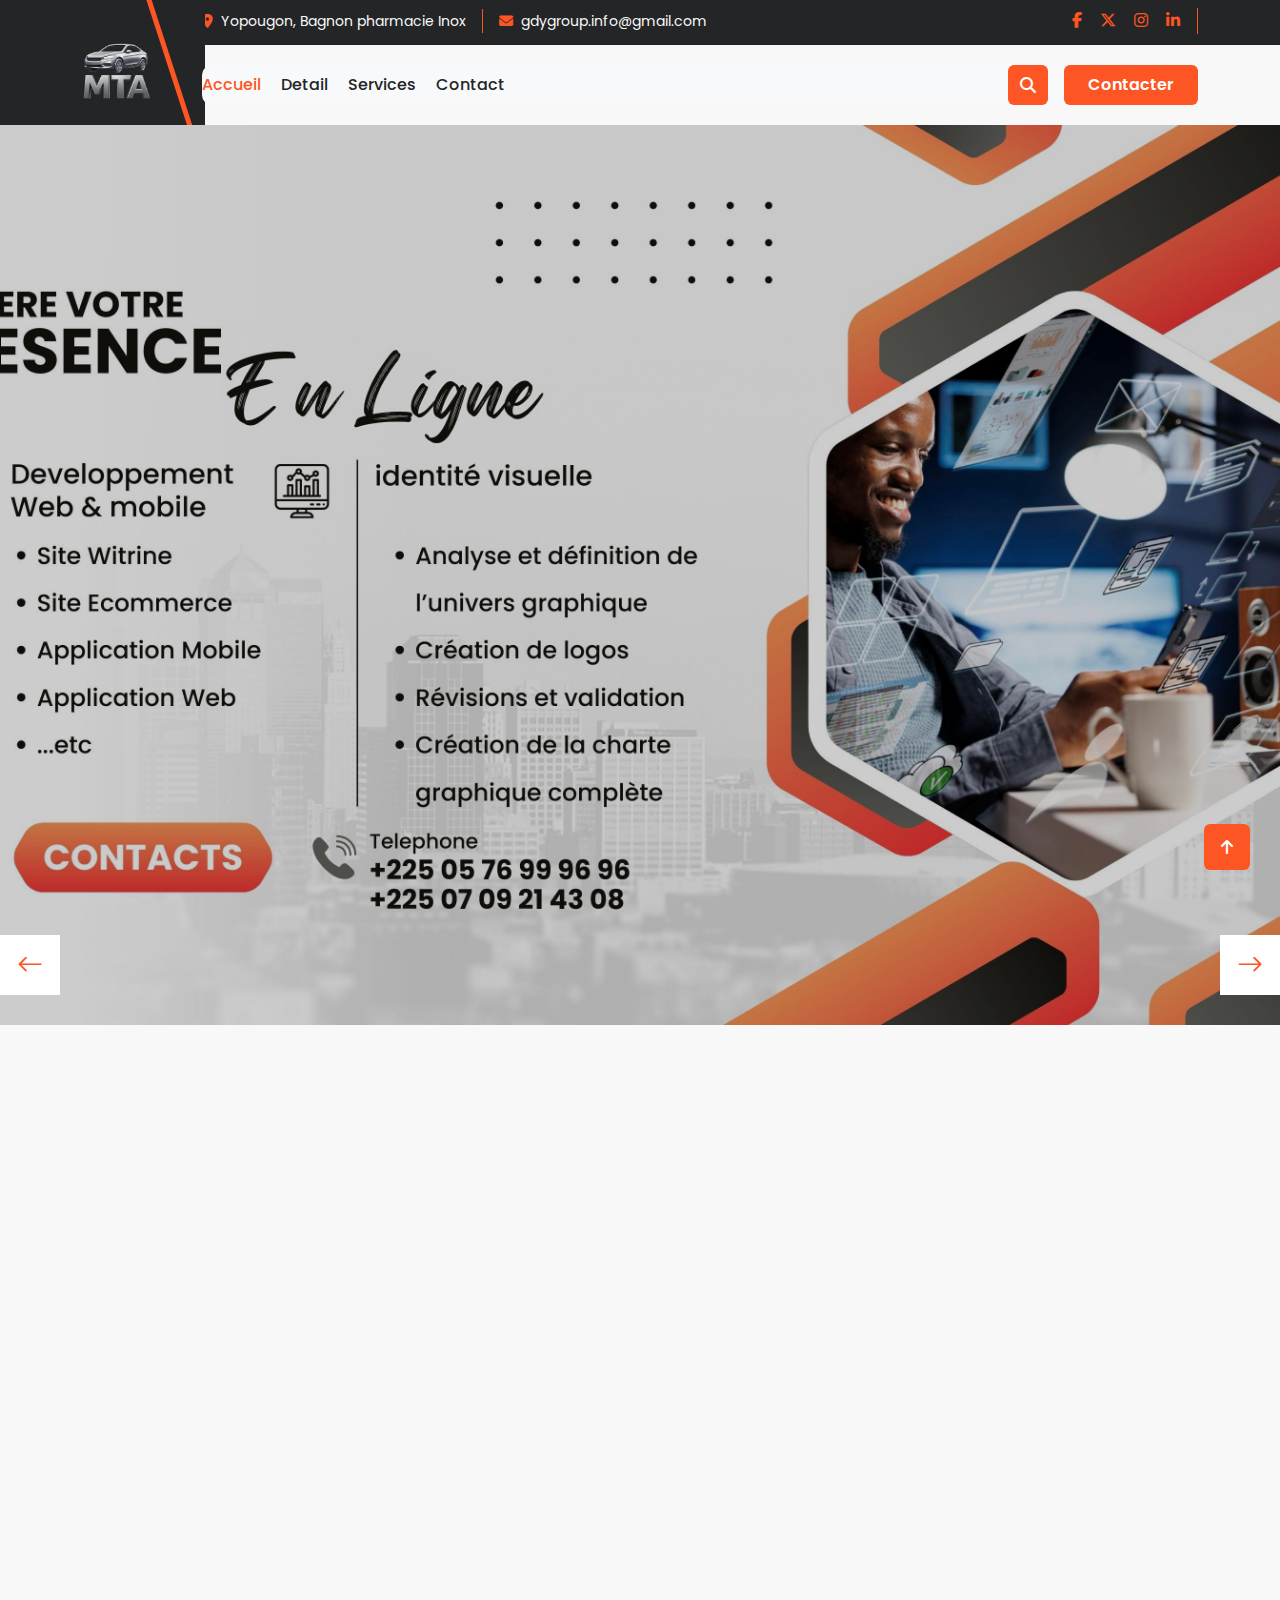
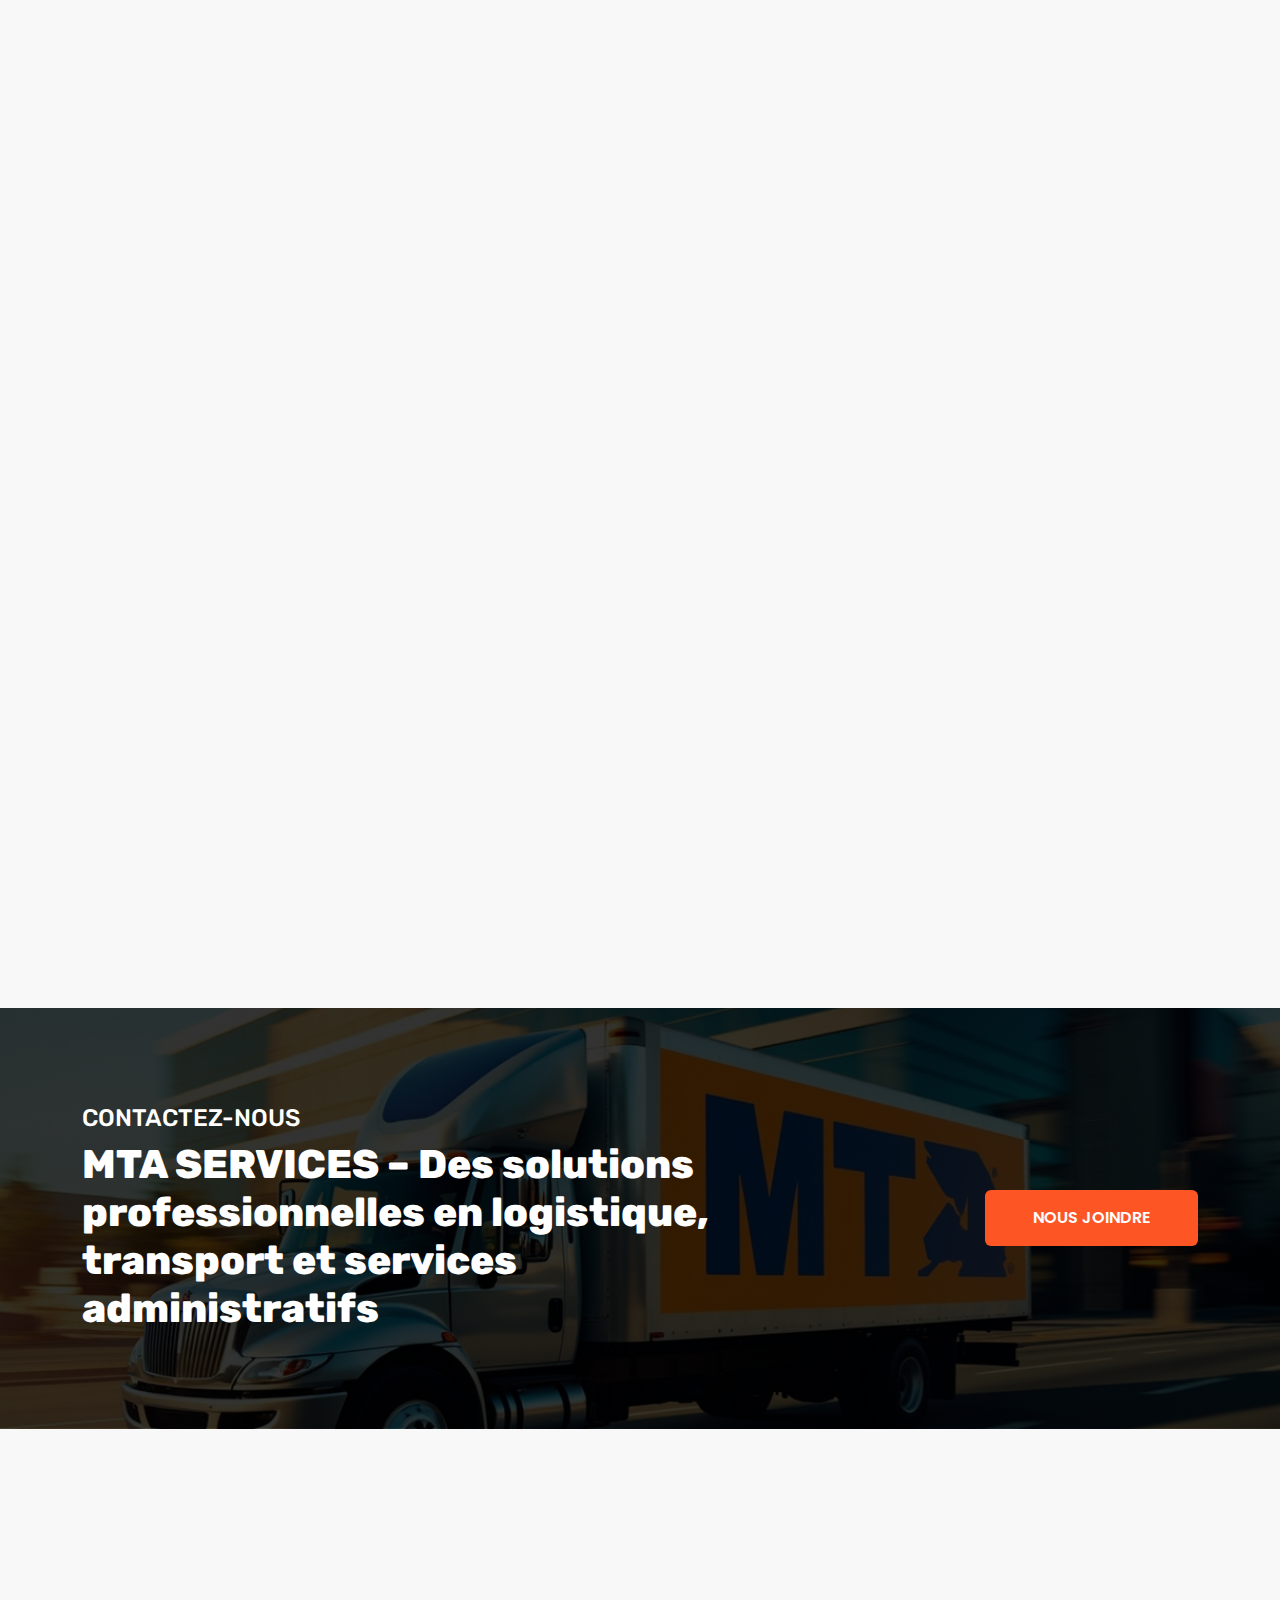
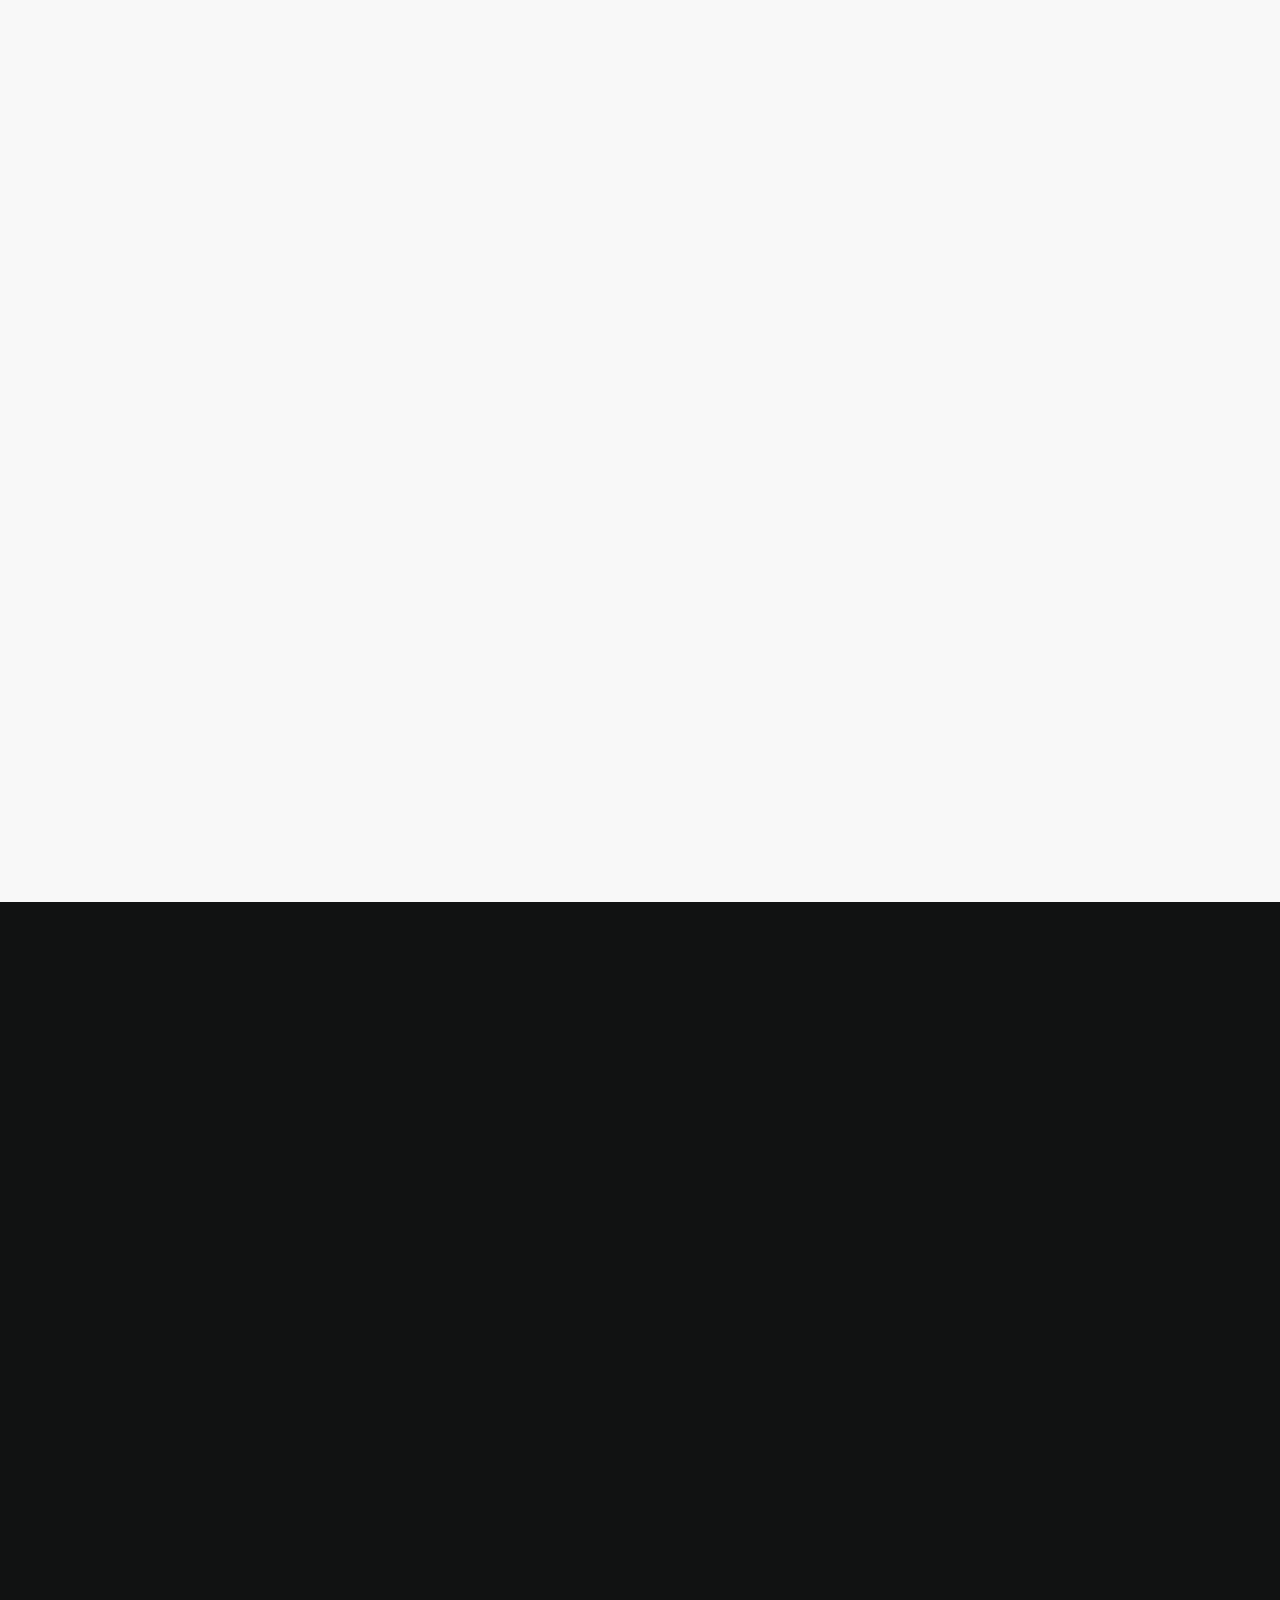
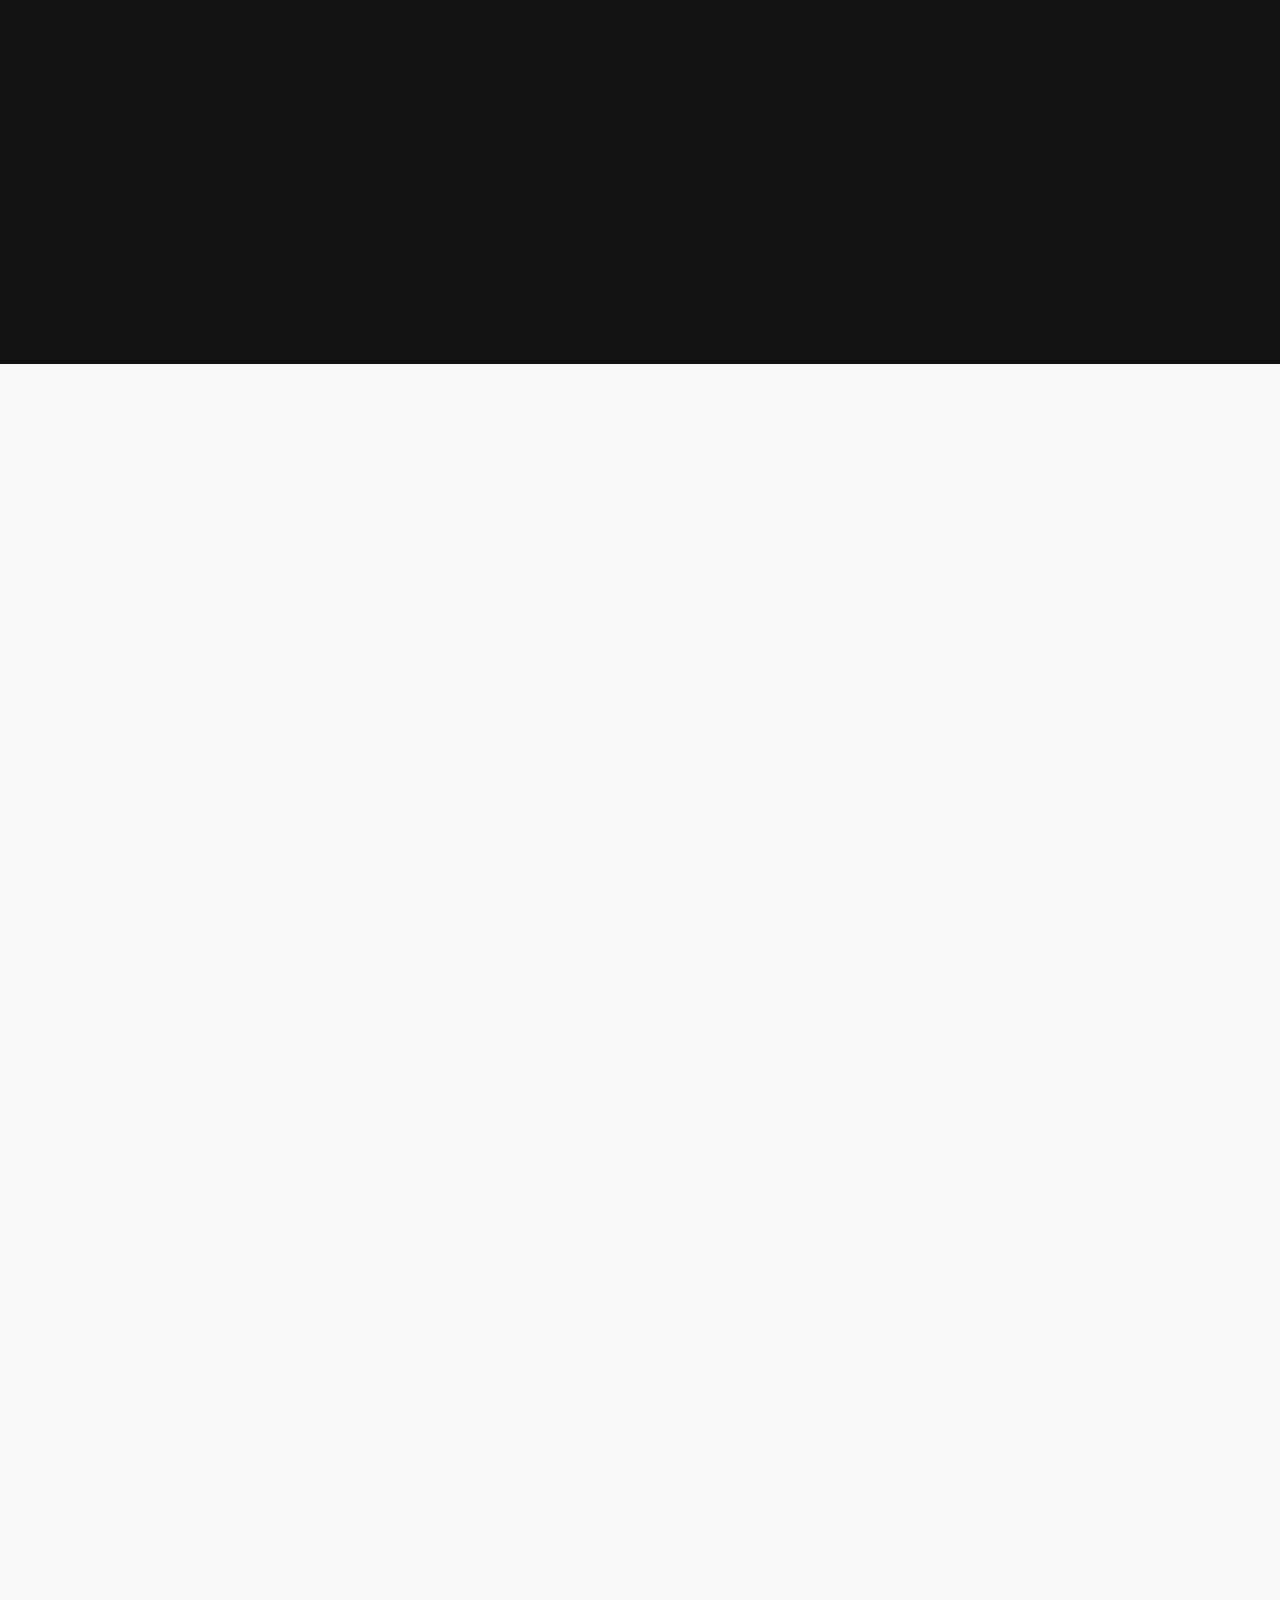
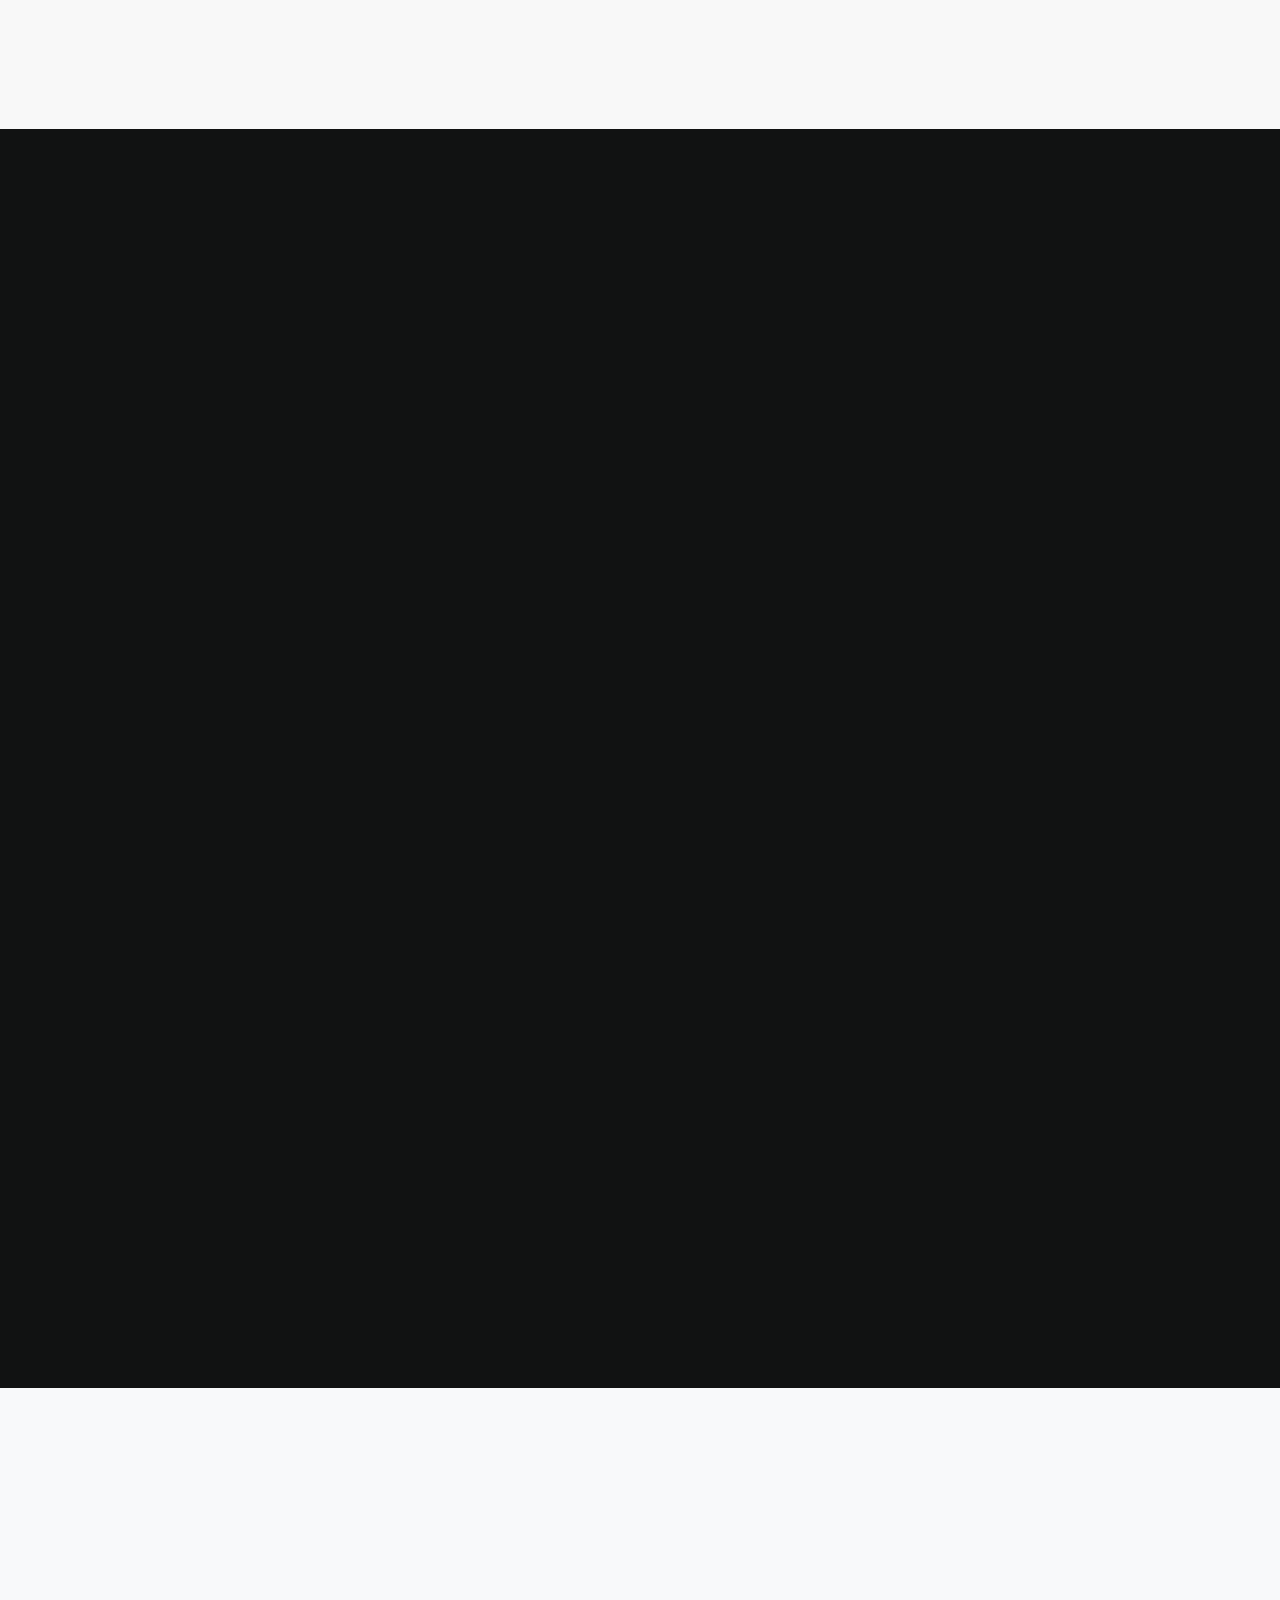
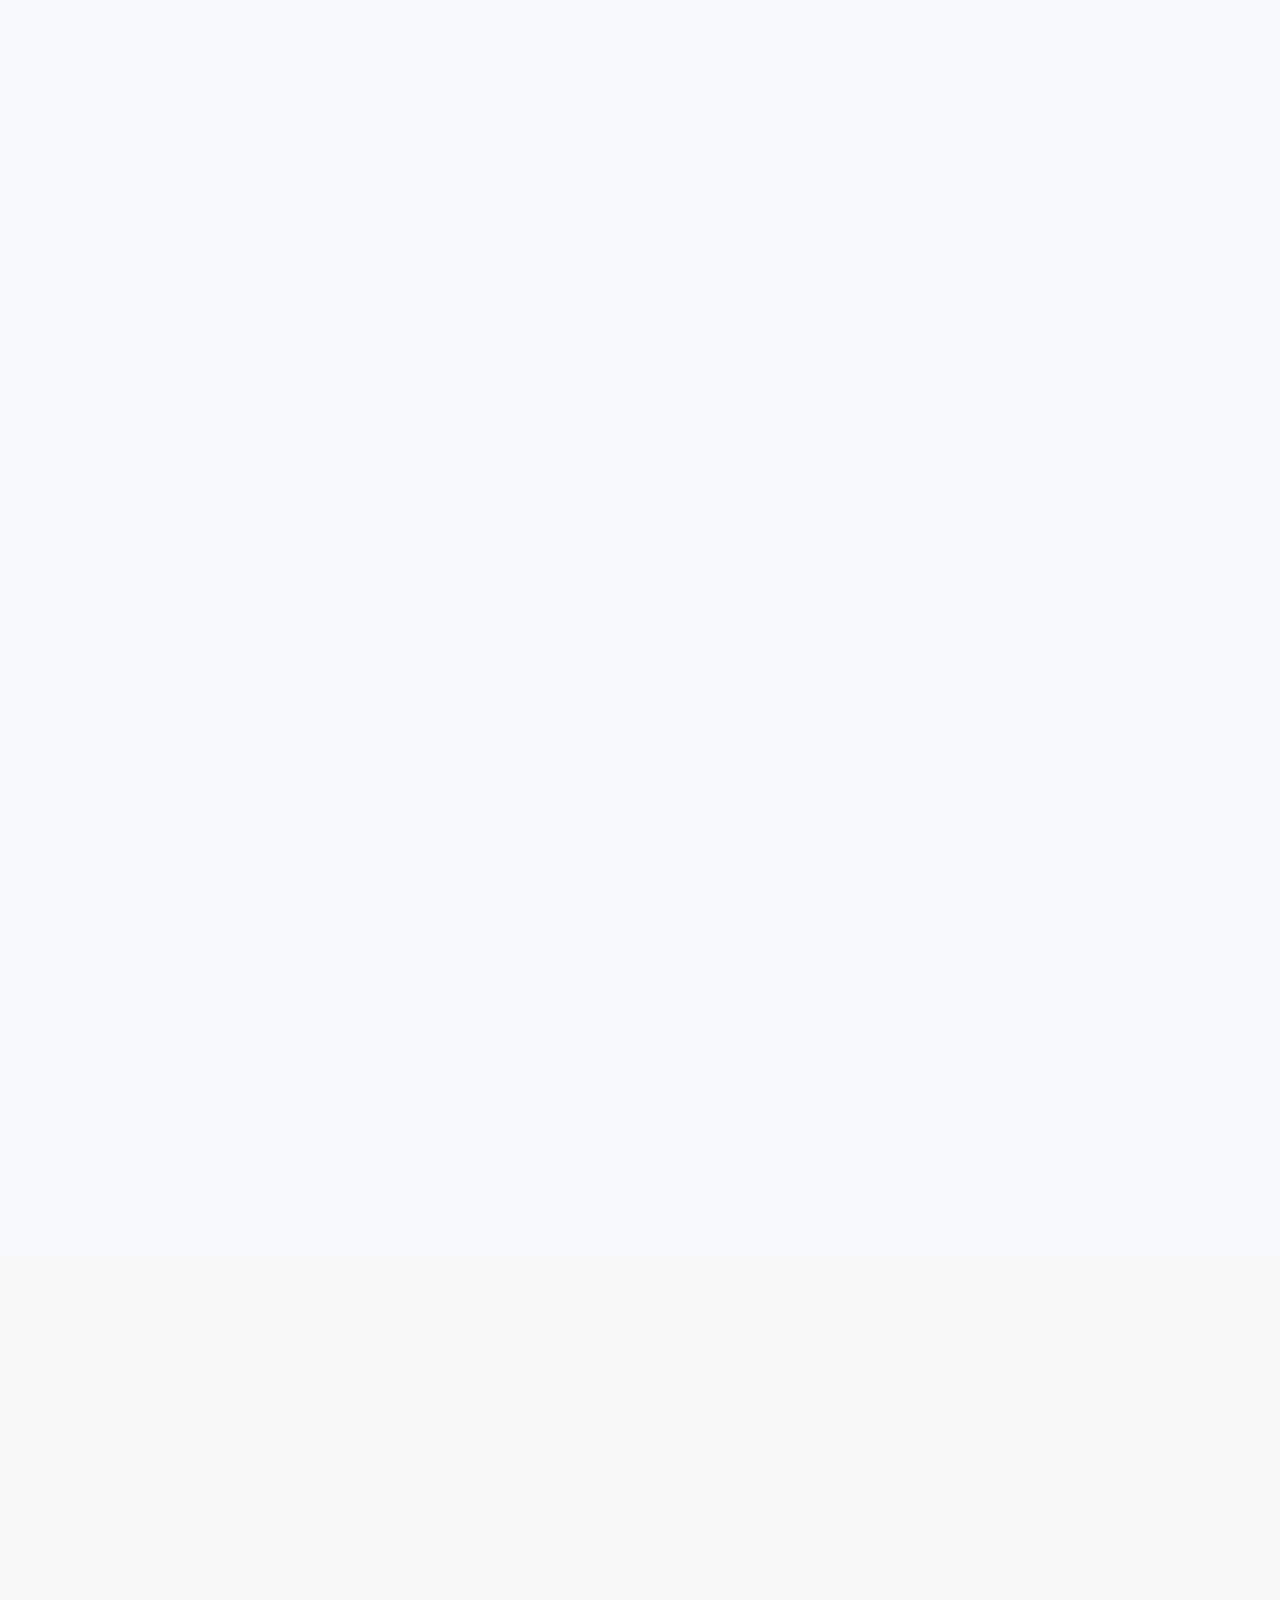
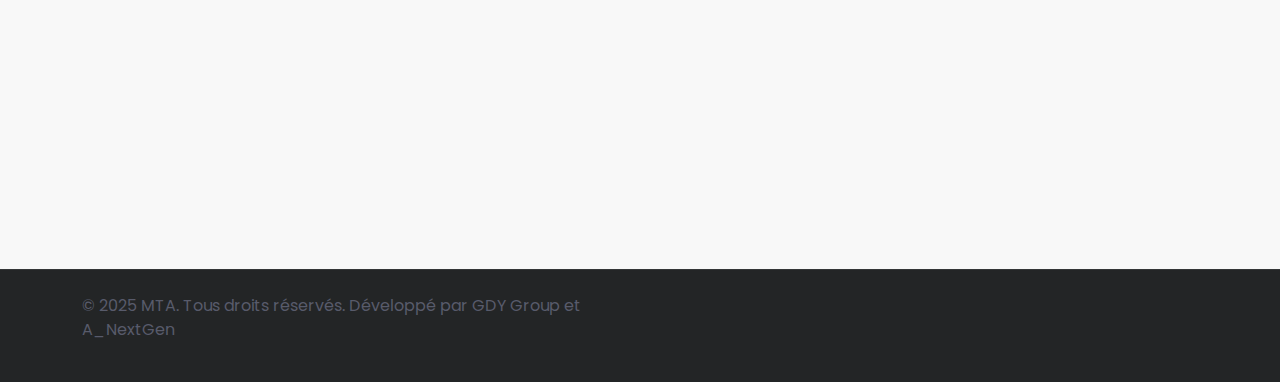
<file: index.html>
<!DOCTYPE html>
<html lang="en">

<head>
    <meta charset="utf-8">
    <title>MTA – Votre passerelle vers un monde sans frontières.</title>
    <meta content="width=device-width, initial-scale=1.0" name="viewport">

    <!-- Favicon -->
    <link href="assets/images/logo.jpg" rel="icon">

    <!-- Google Web Fonts -->
    <link rel="preconnect" href="https://fonts.googleapis.com/">
    <link rel="preconnect" href="https://fonts.gstatic.com/" crossorigin>
    <link
        href="https://fonts.googleapis.com/css2?family=Poppins:ital,wght@0,100;0,200;0,300;0,400;0,500;0,600;0,700;0,800;0,900;1,100;1,200;1,300;1,400;1,500;1,600;1,700;1,800;1,900&amp;family=Rubik:ital,wght@0,300..900;1,300..900&amp;display=swap"
        rel="stylesheet">

    <!-- Icon Font Stylesheet -->
    <link href="assets/css/all.min.css" rel="stylesheet">
    <link href="assets/css/bootstrap-icons.css" rel="stylesheet">

    <!-- Libraries Stylesheet -->
    <link href="assets/lib/animate/animate.min.css" rel="stylesheet">
    <link href="assets/lib/owlcarousel/assets/owl.carousel.min.css" rel="stylesheet">

    <!-- Customized Bootstrap Stylesheet -->
    <link href="assets/css/bootstrap.min.css" rel="stylesheet">

    <!-- Template Stylesheet -->
    <link href="assets/css/style.css" rel="stylesheet">
</head>

<body>

    <!-- Spinner Start -->
    <div id="spinner"
        class="show bg-white position-fixed translate-middle w-100 vh-100 top-50 start-50 d-flex align-items-center justify-content-center">
        <div class="spinner-border text-primary" style="width: 3rem; height: 3rem;" role="status">
            <span class="sr-only">Chargement...</span>
        </div>
    </div>
    <!-- Spinner End -->


    <!-- Navbar & Hero Start -->
    <div class="container-fluid header-top">
        <div class="container d-flex align-items-center">
            <div class="d-flex align-items-center h-100">
                <a href="index.html" class="navbar-brand" style="height: 125px;">
                    <img src="assets/images/logo.png" style="width: 70px;" alt="Logo">
                </a>
            </div>
            <div class="w-100 h-100">
                <div class="topbar px-0 py-2 d-none d-lg-block" style="height: 45px;">
                    <div class="row gx-0 align-items-center">
                        <div class="col-lg-8 text-center text-lg-center mb-lg-0">
                            <div class="d-flex flex-wrap">
                                <div class="border-end border-primary pe-3">
                                    <a href="https://maps.app.goo.gl/bo3udZ5nC9iCVUYt9" class="text-muted small"><i
                                            class="fas fa-map-marker-alt text-primary me-2"></i>Yopougon, Bagnon
                                        pharmacie Inox</a>
                                </div>
                                <div class="ps-3">
                                    <a href="mailto:gdygroup.info@gmail.com" class="text-muted small"><i
                                            class="fas fa-envelope text-primary me-2"></i>gdygroup.info@gmail.com</a>
                                </div>
                            </div>
                        </div>
                        <div class="col-lg-4 text-center text-lg-end">
                            <div class="d-flex justify-content-end">
                                <div class="d-flex border-end border-primary pe-3">
                                    <a class="btn p-0 text-primary me-3" href="#"><i class="fab fa-facebook-f"></i></a>
                                    <a class="btn p-0 text-primary me-3" href="#"><i class="fab fa-x-twitter"></i></a>
                                    <a class="btn p-0 text-primary me-3" href="#"><i class="fab fa-instagram"></i></a>
                                    <a class="btn p-0 text-primary me-0" href="#"><i class="fab fa-linkedin-in"></i></a>
                                </div>
                            </div>
                        </div>
                    </div>
                </div>
                <div class="nav-bar px-0 py-lg-0" style="height: 80px;">
                    <nav class="navbar navbar-expand-lg navbar-light d-flex justify-content-lg-end">
                        <a href="index.html" class="navbar-brand-2">
                            <img src="assets/images/logo.png" style="width: 100px;" alt="Logo">
                        </a>
                        <button class="navbar-toggler" type="button" data-bs-toggle="collapse"
                            data-bs-target="#navbarCollapse">
                            <span class="fa fa-bars"></span>
                        </button>
                        <div class="collapse navbar-collapse" id="navbarCollapse">
                            <div class="navbar-nav mx-0 mx-lg-auto">
                                <a href="index.html" class="nav-item nav-link active">Accueil</a>
                                <a href="about.html" class="nav-item nav-link">Detail</a>
                                <a href="service.html" class="nav-item nav-link">Services</a>
                                <!--       <a href="team.html" class="nav-item nav-link">Equipe</a>
                                    <div class="nav-item dropdown">
                                        <a href="#" class="nav-link" data-bs-toggle="dropdown">
                                            <span class="dropdown-toggle">Pages</span>
                                        </a>
                                        <div class="dropdown-menu">
                                            <a href="project.html" class="dropdown-item">Our projects</a>
                                            <a href="team.html" class="dropdown-item">Notre Equipe</a>
                                            <a href="testimonial.html" class="dropdown-item">Testimonial</a>
                                            <a href="404.html" class="dropdown-item">404 Page</a>
                                        </div>
                                    </div>-->
                                <a href="contact.html" class="nav-item nav-link">Contact</a>
                                <div class="nav-btn ps-3">
                                    <button
                                        class="btn-search btn btn-primary btn-md-square mt-2 mt-lg-0 mb-4 mb-lg-0 flex-shrink-0"
                                        data-bs-toggle="modal" data-bs-target="#searchModal"><i
                                            class="fas fa-search"></i></button>
                                    <a href="contact.html" class="btn btn-primary py-2 px-4 ms-0 ms-lg-3"> Contacter</a>
                                </div>
                            </div>
                        </div>
                    </nav>
                </div>
            </div>
        </div>
    </div>
    <!-- Navbar & Hero End -->

    <!-- Modal Search Start
        <div class="modal fade" id="searchModal" tabindex="-1" aria-labelledby="exampleModalLabel" aria-hidden="true">
            <div class="modal-dialog modal-fullscreen">
                <div class="modal-content rounded-0">
                    <div class="modal-header">
                        <h5 class="modal-title" id="exampleModalLabel">Search by keyword</h5>
                        <button type="button" class="btn-close" data-bs-dismiss="modal" aria-label="Close"></button>
                    </div>
                    <div class="modal-body d-flex align-items-center bg-primary">
                        <form action="#" method="GET" role="search" class="w-100">
                            <div class="input-group w-75 mx-auto d-flex">
                                <input type="search" name="q" class="form-control p-3" placeholder="keywords" aria-describedby="search-icon-1"
                                    required>
                                <button id="search-icon-1" class="btn bg-light border input-group-text p-3" type="submit" name="submit">
                                    <i class="fa fa-search"></i>
                                </button>
                            </div>
                        </form>
                    </div>
                </div>
            </div>
        </div>
        Modal Search End -->


    <!-- Carousel Start -->
    <div class="header-carousel owl-carousel overflow-hidden">
        <div class="header-carousel-item hero-section">
            <div class="hero-bg-half-1"></div>
            <div class="hero-shape-1"></div>
            <div class="carousel-caption">
                <div class="container">
                    <div class="row g-4 align-items-center">
                        <div class="col-lg-7 animated fadeInLeft">
                            <!--<div class="text-sm-center text-md-start">
                            <h4 class="text-white text-uppercase fw-bold mb-4">Solutions Logistiques Globales</h4>
                            <h1 class="display-5 text-white mb-4 text-uppercase">Votre Partenaire pour l’Import-Export & l’Expédition de Colis</h1>
                            <p class="mb-5 fs-5">
                                Avec MTA SERVICES, bénéficiez d’un accompagnement professionnel pour l’expédition de colis, 
                                la gestion logistique, les formalités administratives et la création d’entreprise. 
                                Des solutions flexibles, sécurisées et pensées pour simplifier votre quotidien.
                            </p>
                            <div class="d-flex justify-content-center justify-content-md-start flex-shrink-0 mb-4">
                                <a class="btn btn-light py-3 px-4 px-md-5 me-2" href="contact.html">Nous Contacter</a>
                                <a class="btn btn-primary py-3 px-4 px-md-5 ms-2" href="about.html">Notre Mission</a>
                            </div>
                        </div>-->
                        </div>
                    </div>
                </div>
            </div>
        </div>

        <div class="header-carousel-item hero-section">
            <div class="hero-bg-half-2"></div>
            <div class="hero-shape-2"></div>
            <div class="carousel-caption">
                <div class="container">
                    <div class="row g-4 align-items-center">
                        <div class="col-lg-7 animated fadeInLeft">
                            <div class="text-sm-center text-md-start">
                                <!--<h4 class="text-white text-uppercase fw-bold mb-4">Transport & Expédition Professionnelle</h4>
                            <h1 class="display-5 text-white mb-4 text-uppercase">Des Services Rapides, Fiables et Sans Frontières</h1>
                            <p class="mb-5 fs-5">
                                Que ce soit pour envoyer un colis, gérer un projet d’import-export ou bénéficier d’un suivi administratif complet, 
                                MTA SERVICES vous offre une prise en charge de qualité, du départ à l’arrivée, en toute tranquillité.
                            </p>
                            <div class="d-flex justify-content-center justify-content-md-start flex-shrink-0 mb-4">
                                <a class="btn btn-light py-3 px-4 px-md-5 me-2" href="contact.html">Nous Contacter</a>
                                <a class="btn btn-primary py-3 px-4 px-md-5 ms-2" href="about.html">Notre Mission</a>
                            </div>-->

                            </div>
                        </div>
                    </div>
                </div>
            </div>
        </div>
    </div>
    <!-- Carousel End -->


    <!-- About Start -->
    <div class="container-fluid about py-5">
        <div class="container py-5">
            <div class="row g-5">
                <div class="col-lg-7 wow fadeInLeft" data-wow-delay="0.2s">
                    <div class="h-100">
                        <div class="section-title">
                            <h4 class="text-primary">À Propos</h4>
                            <h1 class="display-6 mb-4">MTA SERVICES – Votre Partenaire Global en Logistique, Transport
                                et Solutions Administratives</h1>
                        </div>

                        <div class="row g-4 mb-4 mt-4 sm-service">
                            <div class="col-md-6">
                                <a href="#" class="d-flex">
                                    <span class="fas fa-truck-loading fa-3x me-3"></span>
                                    <h5 class="mb-0">Expédition & Transport de Colis</h5>
                                </a>
                            </div>
                            <div class="col-md-6">
                                <a href="#" class="d-flex">
                                    <span class="fas fa-route fa-3x me-3"></span>
                                    <h5 class="mb-0">Import–Export & Logistique Intégrée</h5>
                                </a>
                            </div>
                        </div>

                        <p class="mb-4">
                            MTA SERVICES est une entreprise ivoirienne spécialisée dans l’expédition de colis,
                            l’import–export, la gestion de flotte et l’assistance administrative dédiée au secteur du
                            transport.
                            Notre engagement est d’offrir des solutions accessibles, transparentes et performantes,
                            tout en garantissant une gestion optimale de chaque étape : collecte, préparation, douane,
                            suivi
                            et livraison finale. Nous accompagnons aussi bien les particuliers que les entreprises dans
                            la
                            réalisation de leurs projets logistiques, quel que soit le volume ou la destination.
                        </p>

                        <p class="mb-4">
                            En plus de nos services logistiques, MTA propose un accompagnement professionnel dans la
                            création d’entreprises, la création d’ONG, la constitution de dossiers administratifs, ainsi
                            que
                            le développement d’identités visuelles complètes (logo, branding, documents officiels) et la
                            création de sites internet modernes et performants.
                            Grâce à notre expertise multisectorielle, nous aidons nos clients à structurer, développer
                            et
                            valoriser leurs projets, que ce soit sur le plan local ou à l’international.
                        </p>

                        <p class="mb-4">
                            Notre approche repose sur trois valeurs essentielles :
                            <strong>fiabilité</strong> pour vos expéditions et dossiers,
                            <strong>innovation</strong> dans nos solutions digitales et administratives,
                            et <strong>disponibilité</strong> pour accompagner chaque client selon ses besoins
                            particuliers.
                            Avec MTA, vous bénéficiez d’un partenaire de confiance qui maîtrise les exigences
                            réglementaires,
                            les réalités du terrain et les attentes des clients modernes.
                        </p>

                        <div class="text-dark mb-4">
                            <p class="fs-5"><span class="fa fa-check text-primary me-2"></span> Expédition de colis
                                sécurisée, rapide et suivie en temps réel.</p>
                            <p class="fs-5"><span class="fa fa-check text-primary me-2"></span> Gestion administrative
                                complète pour le secteur du transport.</p>
                            <p class="fs-5"><span class="fa fa-check text-primary me-2"></span> Import–export,
                                procédures douanières et logistique internationale.</p>
                            <p class="fs-5"><span class="fa fa-check text-primary me-2"></span> Création d’entreprise,
                                d’ONG et accompagnement juridique administratif.</p>
                            <p class="fs-5"><span class="fa fa-check text-primary me-2"></span> Conception d’identité
                                visuelle professionnelle et développement de sites web.</p>
                            <p class="fs-5"><span class="fa fa-check text-primary me-2"></span> Une équipe expérimentée,
                                réactive et orientée résultat.</p>
                        </div>

                        <a class="btn btn-primary py-3 px-4 px-md-5 ms-2" href="contact.html">Nous Contacter</a>
                    </div>
                </div>

                <div class="col-lg-5 wow fadeInRight" data-wow-delay="0.2s">
                    <div class="position-relative h-100 about-img-wrap">
                        <img src="assets/images/about-1.jpg" class="img-fluid w-100 h-100 img-1" alt="about-img-1">
                        <div class="bg-white">
                            <div class="position-absolute pt-3 bg-white experience-box">
                                <div class="bg-primary p-4">
                                    <h4 class="display-2 mb-0 fw-bold text-white">10+</h4>
                                    <p class="text-white fs-5 mb-0">Années d’Expérience</p>
                                </div>
                            </div>

                            <div class="position-absolute p-3 bg-white pb-0 pe-0 experience-box-2">
                                <img src="assets/images/about-2.jpg" class="img-fluid" alt="about-img-2">
                            </div>
                        </div>
                    </div>
                </div>

            </div>
        </div>
    </div>
    <!-- About End -->



    <!-- Banner Start -->
    <div class="container-fluid banner py-5">
        <div class="container py-5">
            <div class="row g-5">
                <div class="col-lg-8">
                    <div class="section-title">
                        <h4 class="text-white">Contactez-Nous</h4>
                        <h1 class="display-6 text-white mb-0">
                            MTA SERVICES – Des solutions professionnelles en logistique, transport et services
                            administratifs
                        </h1>
                    </div>
                </div>
                <div class="col-lg-4">
                    <div class="d-flex align-items-center justify-content-lg-end h-100">
                        <a class="btn btn-primary py-3 px-4 px-md-5 ms-2" href="contact.html">
                            NOUS JOINDRE
                        </a>
                    </div>
                </div>
            </div>
        </div>
    </div>
    <!-- Banner End -->


<!-- Services Start -->
<div class="container-fluid service py-5">
    <div class="container py-5">

        <!-- Section Header -->
        <div class="row justify-content-center">
            <div class="col-md-8 col-sm-10 col-12">
                <div class="d-flex flex-column mx-auto text-center mb-5 wow fadeInUp" data-wow-delay="0.2s">
                    <div class="section-title">
                        <h4 class="text-primary">Nos Services</h4>
                        <h1 class="display-6 mb-4">
                            Des Solutions Complètes et Professionnelles pour le Transport, la Logistique et l’Administration
                        </h1>
                        <p class="mb-0">
                            MTA SERVICES met à votre disposition un ensemble de prestations modernes couvrant le transport,
                            l’import–export, la gestion de flotte, les démarches administratives, la création d’entreprise,
                            ainsi que la conception d'identité visuelle et de sites internet.  
                            Nous simplifions vos démarches, optimisons votre temps et sécurisons chacune de vos opérations.
                        </p>
                    </div>
                </div>
            </div>
        </div>

        <div class="row g-5 align-items-start">

            <!-- Navigation Tabs -->
            <div class="col-lg-3 wow fadeInLeft" data-wow-delay="0.2s">
                <ul class="nav flex-column service-tabs">
                    <li class="nav-item mb-4">
                        <a class="py-3 px-2 active" data-bs-toggle="pill" href="#ServiceTab-1">
                            <span>Expédition & Transport</span>
                        </a>
                    </li>

                    <li class="nav-item mb-4">
                        <a class="py-3 px-2" data-bs-toggle="pill" href="#ServiceTab-2">
                            <span>Import–Export & Flotte</span>
                        </a>
                    </li>

                    <li class="nav-item mb-4">
                        <a class="py-3 px-2" data-bs-toggle="pill" href="#ServiceTab-3">
                            <span>Services Administratifs</span>
                        </a>
                    </li>

                    <li class="nav-item mb-0">
                        <a class="py-3 px-2" data-bs-toggle="pill" href="#ServiceTab-4">
                            <span>Identité Visuelle & Web</span>
                        </a>
                    </li>
                </ul>
            </div>

            <!-- Tabs Content -->
            <div class="col-lg-9 wow fadeInRight" data-wow-delay="0.3s">
                <div class="tab-content">

                    <!-- ============================================ -->
                    <!-- TAB 1 : EXPÉDITION & TRANSPORT -->
                    <!-- ============================================ -->
                    <div id="ServiceTab-1" class="tab-pane fade show p-0 active">
                        <div class="service-carousel owl-carousel">

                            <!-- Service 1 -->
                            <div class="service-item">
                                <img src="assets/images/commercial-1.jpg" class="img-fluid w-100"
                                     style="height: 250px; object-fit: cover;" alt="">
                                <div class="border border-top-0 p-4">
                                    <h4 class="mb-3">Expédition Rapide & Sécurisée</h4>
                                    <p class="mb-4">
                                        Envoi de colis, documents, marchandises et cargaisons avec emballage sécurisé,
                                        ramassage disponible, suivi en temps réel et respect des délais garantis.
                                    </p>
                                    <a class="btn btn-primary py-2 px-4" href="#">En savoir plus</a>
                                </div>
                            </div>

                            <!-- Service 2 -->
                            <div class="service-item">
                                <img src="assets/images/commercial-2.jpg" class="img-fluid w-100"
                                     style="height: 250px; object-fit: cover;" alt="">
                                <div class="border border-top-0 p-4">
                                    <h4 class="mb-3">Livraison Locale & Internationale</h4>
                                    <p class="mb-4">
                                        Nous assurons la livraison dans toute la Côte d’Ivoire et à l’étranger,
                                        avec gestion complète du transport, préparation des documents et garantie de réception.
                                    </p>
                                    <a class="btn btn-primary py-2 px-4" href="#">En savoir plus</a>
                                </div>
                            </div>

                        </div>
                    </div>

                    <!-- ============================================ -->
                    <!-- TAB 2 : IMPORT–EXPORT & GESTION DE FLOTTE -->
                    <!-- ============================================ -->
                    <div id="ServiceTab-2" class="tab-pane fade show p-0">
                        <div class="service-carousel owl-carousel">

                            <!-- Service 1 -->
                            <div class="service-item">
                                <img src="assets/images/residential-1.jpg" class="img-fluid w-100"
                                     style="height: 250px; object-fit: cover;" alt="">
                                <div class="border border-top-0 p-4">
                                    <h4 class="mb-3">Import–Export Professionnel</h4>
                                    <p class="mb-4">
                                        Prise en charge complète des opérations internationales : dédouanement,
                                        transit, documentation, déclaration, inspection, groupage et acheminement.
                                        Nous simplifions toutes les formalités pour vous.
                                    </p>
                                    <a class="btn btn-primary py-2 px-4" href="#">En savoir plus</a>
                                </div>
                            </div>

                            <!-- Service 2 -->
                            <div class="service-item">
                                <img src="assets/images/residential-2.jpg" class="img-fluid w-100"
                                     style="height: 250px; object-fit: cover;" alt="">
                                <div class="border border-top-0 p-4">
                                    <h4 class="mb-3">Gestion de Flotte & Logistique</h4>
                                    <p class="mb-4">
                                        Suivi des véhicules, gestion des chauffeurs, entretien planifié, optimisation des coûts,
                                        renouvellement des documents, assurance et planification intelligente de vos déplacements.
                                    </p>
                                    <a class="btn btn-primary py-2 px-4" href="#">En savoir plus</a>
                                </div>
                            </div>

                        </div>
                    </div>

                    <!-- ============================================ -->
                    <!-- TAB 3 : SERVICES ADMINISTRATIFS -->
                    <!-- ============================================ -->
                    <div id="ServiceTab-3" class="tab-pane fade show p-0">
                        <div class="service-carousel owl-carousel">

                            <!-- Service 1 -->
                            <div class="service-item">
                                <img src="assets/images/industrial-1.jpg" class="img-fluid w-100"
                                     style="height: 250px; object-fit: cover;" alt="">
                                <div class="border border-top-0 p-4">
                                    <h4 class="mb-3">Documents Administratifs Transport</h4>
                                    <p class="mb-4">
                                        Préparation : carte de transport, carte de transporteur, mutation, fiscalité,
                                        déclaration CNPS, casier judiciaire, plans de localisation, RCCM, statuts, etc.
                                        Démarches rapides et garanties.
                                    </p>
                                    <a class="btn btn-primary py-2 px-4" href="#">En savoir plus</a>
                                </div>
                            </div>

                            <!-- Service 2 -->
                            <div class="service-item">
                                <img src="assets/images/industrial-2.jpg" class="img-fluid w-100"
                                     style="height: 250px; object-fit: cover;" alt="">
                                <div class="border border-top-0 p-4">
                                    <h4 class="mb-3">Création d’Entreprises & ONG</h4>
                                    <p class="mb-4">
                                        Création complète : rédaction de statuts, formalités fiscales, ouverture de compte,
                                        obtention de documents légaux, affiliation CNPS, assistance permanente.
                                    </p>
                                    <a class="btn btn-primary py-2 px-4" href="#">En savoir plus</a>
                                </div>
                            </div>

                        </div>
                    </div>

                    <!-- ============================================ -->
                    <!-- TAB 4 : IDENTITÉ VISUELLE & SITES INTERNET -->
                    <!-- ============================================ -->
                    <div id="ServiceTab-4" class="tab-pane fade show p-0">
                        <div class="service-carousel owl-carousel">

                            <!-- Service 1 -->
                            <div class="service-item">
                                <img src="assets/images/identite-3.jpg" class="img-fluid w-100"
                                     style="height: 250px; object-fit: cover;" alt="">
                                <div class="border border-top-0 p-4">
                                    <h4 class="mb-3">Identité Visuelle Professionnelle</h4>
                                    <p class="mb-4">
                                        Création de logos, chartes graphiques, flyers, affiches, cartes de visite,
                                        bannières, supports marketing et branding complet pour valoriser votre image.
                                    </p>
                                    <a class="btn btn-primary py-2 px-4" href="#">En savoir plus</a>
                                </div>
                            </div>

                            <!-- Service 2 -->
                            <div class="service-item">
                                <img src="assets/images/siteweb-3.jpg" class="img-fluid w-100"
                                     style="height: 250px; object-fit: cover;" alt="">
                                <div class="border border-top-0 p-4">
                                    <h4 class="mb-3">Création de Sites Internet Modernes</h4>
                                    <p class="mb-4">
                                        Sites vitrines, e-commerce, plateformes de réservation, intégration de paiements,
                                        hébergement sécurisé, design responsive et référencement SEO optimisé.
                                    </p>
                                    <a class="btn btn-primary py-2 px-4" href="#">En savoir plus</a>
                                </div>
                            </div>

                        </div>
                    </div>

                </div>
            </div>

        </div>
    </div>
</div>
<!-- Services End -->


    <!-- Services Highlight Start -->
    <div class="container-fluid projects bg-dark py-5">
        <div class="container py-5">
            <div class="row g-5">
                <div class="col-lg-5 wow fadeInLeft" data-wow-delay="0.2s">
                    <div class="section-title">
                        <h4 class="text-primary">Nos Réalisations</h4>
                        <h1 class="display-6 mb-4 text-white">Comment MTA SERVICES Concrétise Ses Solutions</h1>
                        <p class="mb-5 text-white">Découvrez les processus complets qui permettent à MTA SERVICES
                            d’assurer des prestations fiables, sécurisées et adaptées aux besoins de chaque client.
                            Chaque service suit des étapes maîtrisées garantissant qualité et efficacité.</p>
                        <ul class="nav project-nav">
                            <li class="nav-item bg-white mb-4 w-100">
                                <a class="d-flex align-items-center h4 mb-0 p-3 active" data-bs-toggle="pill"
                                    href="#ProjectsTab-1">
                                    <div class="projects-icon btn-md-square bg-primary text-white me-3">
                                        <span class="fas fa-truck-moving small"></span>
                                    </div>
                                    <span>Expédition de Colis & Livraison</span>
                                </a>
                            </li>
                            <li class="nav-item bg-white mb-4 w-100">
                                <a class="d-flex align-items-center h4 mb-0 p-3" data-bs-toggle="pill"
                                    href="#ProjectsTab-2">
                                    <div class="projects-icon btn-md-square bg-primary text-white me-3">
                                        <span class="fas fa-globe small"></span>
                                    </div>
                                    <span>Import & Export</span>
                                </a>
                            </li>
                            <li class="nav-item bg-white mb-4 w-100">
                                <a class="d-flex align-items-center h4 mb-0 p-3" data-bs-toggle="pill"
                                    href="#ProjectsTab-3">
                                    <div class="projects-icon btn-md-square bg-primary text-white me-3">
                                        <span class="fas fa-file-alt small"></span>
                                    </div>
                                    <span>Documents Administratifs & Création</span>
                                </a>
                            </li>
                            <li class="nav-item bg-white mb-4 w-100">
                                <a class="d-flex align-items-center h4 mb-0 p-3" data-bs-toggle="pill"
                                    href="#ProjectsTab-4">
                                    <div class="projects-icon btn-md-square bg-primary text-white me-3">
                                        <span class="fas fa-paint-brush small"></span>
                                    </div>
                                    <span>Identité Visuelle & Sites Internet</span>
                                </a>
                            </li>
                        </ul>
                    </div>
                </div>

                <div class="col-lg-7 wow fadeInRight" data-wow-delay="0.2s">
                    <div class="tab-content">

                        <!-- TAB 1 – Expédition de Colis -->
                        <div id="ProjectsTab-1" class="tab-pane fade show p-0 active">
                            <div class="projects-item">
                                <img src="assets/images/commercial-1.jpg" class="img-fluid w-100" alt="">
                                <div class="projects-content bg-white p-4">
                                    <h4 class="mb-3">Expédition de Colis : Un Processus Sécurisé et Transparent</h4>
                                    <p class="mb-4">
                                        Nous assurons un service d'expédition complet incluant la collecte, l’emballage,
                                        le groupage, le transport et la livraison finale. Chaque colis est suivi en
                                        temps réel pour garantir sécurité et ponctualité.<br><br>
                                        <strong>Étapes du processus :</strong><br>
                                        • Collecte du colis ou dépôt en agence<br>
                                        • Emballage professionnel et sécurisation<br>
                                        • Groupage pour réduire les frais d’envoi<br>
                                        • Transport aérien ou maritime<br>
                                        • Suivi complet jusqu’à l’arrivée<br>
                                        • Livraison finale et confirmation électronique
                                    </p>
                                    <a class="btn btn-primary py-2 px-4" href="contact.html">Travailler avec nous</a>
                                </div>
                            </div>
                        </div>

                        <!-- TAB 2 – Import & Export -->
                        <div id="ProjectsTab-2" class="tab-pane fade show p-0">
                            <div class="projects-item">
                                <img src="assets/images/residential-1.jpg" class="img-fluid w-100" alt="">
                                <div class="projects-content bg-white p-4">
                                    <h4 class="mb-3">Import & Export : Gestion Complète des Flux Internationaux</h4>
                                    <p class="mb-4">
                                        MTA SERVICES gère toutes les étapes de l’importation et de l’exportation,
                                        incluant le suivi international, les déclarations douanières et le
                                        groupage.<br><br>
                                        <strong>Processus Import :</strong><br>
                                        • Réception des marchandises à l’international<br>
                                        • Dégroupage et vérification<br>
                                        • Déclaration en douane et paiement des taxes<br>
                                        • Livraison à domicile ou retrait en agence<br><br>
                                        <strong>Processus Export :</strong><br>
                                        • Collecte et emballage<br>
                                        • Groupage et consolidation<br>
                                        • Préparation des documents d'exportation<br>
                                        • Envoi maritime ou aérien<br>
                                        • Suivi jusqu’au pays de destination
                                    </p>
                                    <a class="btn btn-primary py-2 px-4" href="contact.html">Travailler avec nous</a>
                                </div>
                            </div>
                        </div>

                        <!-- TAB 3 – Documents Administratifs -->
                        <div id="ProjectsTab-3" class="tab-pane fade show p-0">
                            <div class="projects-item">
                                <img src="assets/images/industrial-1.jpg" class="img-fluid w-100" alt="">
                                <div class="projects-content bg-white p-4">
                                    <h4 class="mb-3">Création d’Entreprises, ONG & Documents Administratifs</h4>
                                    <p class="mb-4">
                                        Nous accompagnons particuliers et professionnels dans toutes leurs démarches
                                        administratives : documents de transport, création d’entreprise, constitution
                                        d’ONG…<br><br>
                                        <strong>Documents de Transport :</strong><br>
                                        • Constitution du dossier complet<br>
                                        • Dépôt auprès des services officiels<br>
                                        • Suivi jusqu’à obtention<br><br>
                                        <strong>Création d’Entreprise :</strong><br>
                                        • Choix de la forme juridique<br>
                                        • Rédaction des statuts<br>
                                        • Dépôt au guichet unique<br>
                                        • Obtention du RCCM, IFU, etc.<br><br>
                                        <strong>Création d’ONG :</strong><br>
                                        • Rédaction et montage du dossier<br>
                                        • Dépôt au ministère compétent<br>
                                        • Suivi jusqu’à l’agrément officiel
                                    </p>
                                    <a class="btn btn-primary py-2 px-4" href="contact.html">Travailler avec nous</a>
                                </div>
                            </div>
                        </div>

                        <!-- TAB 4 – Identité Visuelle & Sites -->
                        <div id="ProjectsTab-4" class="tab-pane fade show p-0">
                            <div class="projects-item">
                                <img src="assets/images/about-2.jpg" class="img-fluid w-100" alt="">
                                <div class="projects-content bg-white p-4">
                                    <h4 class="mb-3">Identité Visuelle & Développement Web</h4>
                                    <p class="mb-4">
                                        Nous créons des identités visuelles fortes et des sites internet professionnels
                                        qui valorisent votre activité.<br><br>
                                        <strong>Création d’Identité Visuelle :</strong><br>
                                        • Analyse et définition de l’univers graphique<br>
                                        • Création de plusieurs propositions de logos<br>
                                        • Révisions et validation<br>
                                        • Création de la charte graphique complète<br><br>
                                        <strong>Développement Web :</strong><br>
                                        • Analyse des besoins du client<br>
                                        • Conception des maquettes UX/UI<br>
                                        • Développement responsive et sécurisé<br>
                                        • Optimisation SEO<br>
                                        • Mise en ligne + formation<br>
                                    </p>
                                    <a class="btn btn-primary py-2 px-4" href="contact.html">Travailler avec nous</a>
                                </div>
                            </div>
                        </div>

                    </div>
                </div>

            </div>
        </div>
    </div>
    <!-- Services Highlight End -->




    <!-- Why Choose Us Start -->
    <div class="container-fluid blog py-5 bg-light">
        <div class="container py-5">
            <div class="row justify-content-center">
                <div class="col-md-8 col-sm-8 col-12">
                    <div class="d-flex flex-column mx-auto text-center mb-5 wow fadeInUp" data-wow-delay="0.2s">
                        <div class="section-title">
                            <h4 class="text-primary">Pourquoi Choisir MTA</h4>
                            <h1 class="display-6 mb-4">Nos Engagements pour Vos Projets</h1>
                            <p class="mb-0">MTA s’engage à offrir des services logistiques et administratifs fiables,
                                rapides et personnalisés pour accompagner vos besoins professionnels et personnels.</p>
                        </div>
                    </div>
                </div>
            </div>

            <div class="row g-4">

                <div class="col-lg-4 wow fadeInUp" data-wow-delay="0.2s">
                    <div class="blog-item text-center p-4 bg-white h-100 shadow-sm">
                        <div class="mb-3">
                            <span class="fas fa-shipping-fast fa-3x text-primary"></span>
                        </div>
                        <h4 class="mb-3">Expédition & Transport Sécurisés</h4>
                        <p>Nous assurons la livraison rapide et sécurisée de vos colis, avec suivi en temps réel et
                            respect des délais.</p>
                    </div>
                </div>

                <div class="col-lg-4 wow fadeInUp" data-wow-delay="0.4s">
                    <div class="blog-item text-center p-4 bg-white h-100 shadow-sm">
                        <div class="mb-3">
                            <span class="fas fa-file-alt fa-3x text-primary"></span>
                        </div>
                        <h4 class="mb-3">Accompagnement Administratif</h4>
                        <p>Gestion de documents pour transport, création d’entreprise, montage de dossiers ONG, et tout
                            support administratif nécessaire.</p>
                    </div>
                </div>

                <div class="col-lg-4 wow fadeInUp" data-wow-delay="0.6s">
                    <div class="blog-item text-center p-4 bg-white h-100 shadow-sm">
                        <div class="mb-3">
                            <span class="fas fa-lightbulb fa-3x text-primary"></span>
                        </div>
                        <h4 class="mb-3">Création & Identité Visuelle</h4>
                        <p>Nous concevons des logos, chartes graphiques et sites internet professionnels pour renforcer
                            votre image et visibilité.</p>
                    </div>
                </div>

            </div>
        </div>
    </div>
    <!-- Why Choose Us End -->


    <!-- Team Start -->
    <div class="container-fluid team pb-5">
        <div class="container pb-5">

            <div class="row g-4">
                <!--<div class="col-md-6 col-lg-4 wow fadeInUp" data-wow-delay="0.2s">
                    <div class="team-item">
                        <div class="team-img">
                            <img src="assets/images/team-1.jpg" class="img-fluid w-100" alt="team-img-1">
                            <div class="team-icon">
                                <a class="btn btn-square btn-primary mb-2" href="#"><i
                                        class="fab fa-facebook-f"></i></a>
                                <a class="btn btn-square btn-primary mb-2" href="#"><i class="fab fa-x-twitter"></i></a>
                                <a class="btn btn-square btn-primary mb-2" href="#"><i class="fab fa-instagram"></i></a>
                                <a class="btn btn-square btn-primary mb-2" href="#"><i
                                        class="fab fa-linkedin-in"></i></a>
                            </div>
                        </div>
                        <div class="team-content bg-light text-center p-4">
                            <h4>Mme Guelassio Marthe epse YAPO</h4>
                            <p class="mb-0">Directrice Génerale</p>
                        </div>
                    </div>
                </div>-->

                <div class="col-md-6 col-lg-12 wow fadeInUp" data-wow-delay="0.2s">
                    <div class="team-item">

                        <div class="team-content bg-light text-center p-4">
                            <h1 class="display-6 mb-4">MTA : MAISON des TRANSPORTEURS ABIDJANAIS</h1>
                            <h4 class="mb-0">"Le secret des transporteurs abidjanais"</h4>
                            <br>
                            <h5>Mme Guelassio Marthe epse YAPO</h5>
                            <p class="mb-0">Directrice Générale</p>
                            <br>
                            <img src="assets/images/logo.png" style="width: auto;height: 320px;object-fit: contain;" class="img-fluid w-100" alt="">                      
                        </div>
                    </div>
                </div>



            </div>
        </div>
    </div>
    <!-- Team End -->


    <!-- Testimonial Start -->
    <div class="container-fluid testimonial bg-dark py-5">
        <div class="container py-5">

                <div class="col-lg-12 col-xl-12 wow fadeInUp" data-wow-delay="0.2s">
                    <h4 class="text-primary">Nos Annonces</h4>
                    <h1 class="display-6 text-white mb-4">Ce Que vous devez savoir sur nos différents services</h1>
                    <p class="mb-4">Sur nos differentes affiches se trouve les details de tout ce que vous voulez et
                        devez savoir et avoir comme informations pour debuter y compris les prix.</p>
                    <a class="btn btn-light py-3 px-5" href="contact.html">Contactez-nous</a>
                </div>

            <div class="row g-5">

                <div class="col-lg-6 col-xl-12 wow fadeInUp" data-wow-delay="0.4s">
                    <div class="owl-carousel testimonial-carousel">

                        <div class="testimonial-item">


                            <img src="assets/images/1.jpg" class="img-fluid" alt="client-img-1">
                        </div>



                        <div class="testimonial-item">


                            <img src="assets/images/2.jpg" class="img-fluid" alt="client-img-1">
                        </div>

                        <div class="testimonial-item">


                            <img src="assets/images/3.jpg" class="img-fluid" alt="client-img-1">
                        </div>

                        <div class="testimonial-item">


                            <img src="assets/images/4.jpg" class="img-fluid" alt="client-img-1">
                        </div>

                        <div class="testimonial-item">


                            <img src="assets/images/5.jpg" class="img-fluid" alt="client-img-1">
                        </div>

                    </div>
                </div>

            </div>
        </div>
    </div>
    <!-- Testimonial End -->


    <!-- FAQ Start -->
    <div class="container-fluid faq-section bg-light py-5">
        <div class="container py-5">
            <div class="row g-5">
                <div class="col-lg-6 wow fadeInLeft section-title" data-wow-delay="0.2s">
                    <h4 class="text-primary">Foire aux Questions</h4>
                    <h1 class="display-6 mb-4">Questions fréquentes sur les services MTA</h1>
                    <p class="mb-4">
                        Trouvez des réponses aux questions les plus fréquentes concernant nos services d’expédition,
                        création d’entreprise, accompagnement ONG et services administratifs. MTA vous accompagne à
                        chaque étape.
                    </p>
                    <a class="btn btn-primary py-3 px-5" href="contact.html">Posez votre question</a>
                </div>
                <div class="col-xl-6 wow fadeInRight" data-wow-delay="0.4s">
                    <div class="h-100">
                        <div class="accordion" id="accordionExample">

                            <!-- 1 -->
                            <div class="accordion-item">
                                <h2 class="accordion-header" id="headingOne">
                                    <button class="accordion-button" type="button" data-bs-toggle="collapse"
                                        data-bs-target="#collapseOne" aria-expanded="true" aria-controls="collapseOne">
                                        Q1: Comment réserver un service MTA ?
                                    </button>
                                </h2>
                                <div id="collapseOne" class="accordion-collapse collapse show active"
                                    aria-labelledby="headingOne" data-bs-parent="#accordionExample">
                                    <div class="accordion-body">
                                        A: Vous pouvez réserver facilement en remplissant notre formulaire en ligne ou
                                        en contactant notre service client. Nous vous guiderons vers la solution
                                        adaptée.
                                    </div>
                                </div>
                            </div>

                            <!-- 2 -->
                            <div class="accordion-item">
                                <h2 class="accordion-header" id="headingTwo">
                                    <button class="accordion-button collapsed" type="button" data-bs-toggle="collapse"
                                        data-bs-target="#collapseTwo" aria-expanded="false" aria-controls="collapseTwo">
                                        Q2: Quels services propose MTA ?
                                    </button>
                                </h2>
                                <div id="collapseTwo" class="accordion-collapse collapse" aria-labelledby="headingTwo"
                                    data-bs-parent="#accordionExample">
                                    <div class="accordion-body">
                                        A: MTA propose l’expédition nationale et internationale, le suivi de colis,
                                        l’accompagnement à la création d’entreprise, la gestion d’ONG et des services
                                        administratifs.
                                    </div>
                                </div>
                            </div>

                            <!-- 3 -->
                            <div class="accordion-item">
                                <h2 class="accordion-header" id="headingThree">
                                    <button class="accordion-button collapsed" type="button" data-bs-toggle="collapse"
                                        data-bs-target="#collapseThree" aria-expanded="false"
                                        aria-controls="collapseThree">
                                        Q3: Comment suivre mon envoi ?
                                    </button>
                                </h2>
                                <div id="collapseThree" class="accordion-collapse collapse"
                                    aria-labelledby="headingThree" data-bs-parent="#accordionExample">
                                    <div class="accordion-body">
                                        A: Après réservation, vous recevrez un numéro de suivi. Vous pouvez suivre
                                        l’état de votre envoi en temps réel via notre plateforme en ligne.
                                    </div>
                                </div>
                            </div>

                            <!-- 4 -->
                            <div class="accordion-item">
                                <h2 class="accordion-header" id="headingFour">
                                    <button class="accordion-button collapsed" type="button" data-bs-toggle="collapse"
                                        data-bs-target="#collapseFour" aria-expanded="false"
                                        aria-controls="collapseFour">
                                        Q4: Quels sont les moyens de paiement acceptés ?
                                    </button>
                                </h2>
                                <div id="collapseFour" class="accordion-collapse collapse" aria-labelledby="headingFour"
                                    data-bs-parent="#accordionExample">
                                    <div class="accordion-body">
                                        A: Nous acceptons les paiements par cartes bancaires, transferts, et
                                        portefeuilles électroniques. Les factures sont fournies sur demande.
                                    </div>
                                </div>
                            </div>

                            <!-- 5 -->
                            <div class="accordion-item">
                                <h2 class="accordion-header" id="headingFive">
                                    <button class="accordion-button collapsed" type="button" data-bs-toggle="collapse"
                                        data-bs-target="#collapseFive" aria-expanded="false"
                                        aria-controls="collapseFive">
                                        Q5: MTA peut-elle aider à créer une entreprise ?
                                    </button>
                                </h2>
                                <div id="collapseFive" class="accordion-collapse collapse" aria-labelledby="headingFive"
                                    data-bs-parent="#accordionExample">
                                    <div class="accordion-body">
                                        A: Oui, nous accompagnons les entrepreneurs dans toutes les étapes
                                        administratives pour créer leur entreprise rapidement et légalement.
                                    </div>
                                </div>
                            </div>

                            <!-- 6 -->
                            <div class="accordion-item">
                                <h2 class="accordion-header" id="headingSix">
                                    <button class="accordion-button collapsed" type="button" data-bs-toggle="collapse"
                                        data-bs-target="#collapseSix" aria-expanded="false" aria-controls="collapseSix">
                                        Q6: MTA peut-elle aider à créer une ONG ?
                                    </button>
                                </h2>
                                <div id="collapseSix" class="accordion-collapse collapse" aria-labelledby="headingSix"
                                    data-bs-parent="#accordionExample">
                                    <div class="accordion-body">
                                        A: Oui, nous guidons les organisations dans la création et l’enregistrement de
                                        leur ONG avec accompagnement complet des démarches administratives.
                                    </div>
                                </div>
                            </div>

                            <!-- 7 -->
                            <div class="accordion-item">
                                <h2 class="accordion-header" id="headingSeven">
                                    <button class="accordion-button collapsed" type="button" data-bs-toggle="collapse"
                                        data-bs-target="#collapseSeven" aria-expanded="false"
                                        aria-controls="collapseSeven">
                                        Q7: Quels documents sont nécessaires pour l’expédition internationale ?
                                    </button>
                                </h2>
                                <div id="collapseSeven" class="accordion-collapse collapse"
                                    aria-labelledby="headingSeven" data-bs-parent="#accordionExample">
                                    <div class="accordion-body">
                                        A: Les documents standards incluent facture commerciale, liste de colisage,
                                        certificat d’origine et documents douaniers spécifiques selon le pays de
                                        destination.
                                    </div>
                                </div>
                            </div>

                            <!-- 8 -->
                            <div class="accordion-item">
                                <h2 class="accordion-header" id="headingEight">
                                    <button class="accordion-button collapsed" type="button" data-bs-toggle="collapse"
                                        data-bs-target="#collapseEight" aria-expanded="false"
                                        aria-controls="collapseEight">
                                        Q8: Quels types de colis MTA transporte-t-elle ?
                                    </button>
                                </h2>
                                <div id="collapseEight" class="accordion-collapse collapse"
                                    aria-labelledby="headingEight" data-bs-parent="#accordionExample">
                                    <div class="accordion-body">
                                        A: MTA transporte tous types de colis : documents, marchandises, matériel
                                        médical, produits alimentaires et autres biens légaux.
                                    </div>
                                </div>
                            </div>

                            <!-- 9 -->
                            <div class="accordion-item">
                                <h2 class="accordion-header" id="headingNine">
                                    <button class="accordion-button collapsed" type="button" data-bs-toggle="collapse"
                                        data-bs-target="#collapseNine" aria-expanded="false"
                                        aria-controls="collapseNine">
                                        Q9: MTA propose-t-elle des services d’identité visuelle ?
                                    </button>
                                </h2>
                                <div id="collapseNine" class="accordion-collapse collapse" aria-labelledby="headingNine"
                                    data-bs-parent="#accordionExample">
                                    <div class="accordion-body">
                                        A: Oui, nous aidons nos clients à créer leur identité visuelle, logos, cartes de
                                        visite et supports de communication professionnelle.
                                    </div>
                                </div>
                            </div>

                            <!-- 10 -->
                            <div class="accordion-item">
                                <h2 class="accordion-header" id="headingTen">
                                    <button class="accordion-button collapsed" type="button" data-bs-toggle="collapse"
                                        data-bs-target="#collapseTen" aria-expanded="false" aria-controls="collapseTen">
                                        Q10: Quels sont les délais moyens pour une expédition nationale ?
                                    </button>
                                </h2>
                                <div id="collapseTen" class="accordion-collapse collapse" aria-labelledby="headingTen"
                                    data-bs-parent="#accordionExample">
                                    <div class="accordion-body">
                                        A: Les expéditions nationales sont généralement livrées sous 24 à 72 heures
                                        selon la destination et la taille du colis.
                                    </div>
                                </div>
                            </div>

                            <!-- 11 -->
                            <div class="accordion-item">
                                <h2 class="accordion-header" id="headingEleven">
                                    <button class="accordion-button collapsed" type="button" data-bs-toggle="collapse"
                                        data-bs-target="#collapseEleven" aria-expanded="false"
                                        aria-controls="collapseEleven">
                                        Q11: Puis-je annuler ou modifier une réservation ?
                                    </button>
                                </h2>
                                <div id="collapseEleven" class="accordion-collapse collapse"
                                    aria-labelledby="headingEleven" data-bs-parent="#accordionExample">
                                    <div class="accordion-body">
                                        A: Oui, les réservations peuvent être modifiées ou annulées avant le départ du
                                        colis. Contactez notre service client pour assistance.
                                    </div>
                                </div>
                            </div>

                            <!-- 12 -->
                            <div class="accordion-item">
                                <h2 class="accordion-header" id="headingTwelve">
                                    <button class="accordion-button collapsed" type="button" data-bs-toggle="collapse"
                                        data-bs-target="#collapseTwelve" aria-expanded="false"
                                        aria-controls="collapseTwelve">
                                        Q12: Quels pays desservez-vous pour l’international ?
                                    </button>
                                </h2>
                                <div id="collapseTwelve" class="accordion-collapse collapse"
                                    aria-labelledby="headingTwelve" data-bs-parent="#accordionExample">
                                    <div class="accordion-body">
                                        A: Nous desservons la majorité des pays d’Afrique, d’Europe et d’Asie. Pour les
                                        destinations spécifiques, consultez notre service client.
                                    </div>
                                </div>
                            </div>

                            <!-- 13 -->
                            <div class="accordion-item">
                                <h2 class="accordion-header" id="headingThirteen">
                                    <button class="accordion-button collapsed" type="button" data-bs-toggle="collapse"
                                        data-bs-target="#collapseThirteen" aria-expanded="false"
                                        aria-controls="collapseThirteen">
                                        Q13: Comment MTA assure-t-elle la sécurité des colis ?
                                    </button>
                                </h2>
                                <div id="collapseThirteen" class="accordion-collapse collapse"
                                    aria-labelledby="headingThirteen" data-bs-parent="#accordionExample">
                                    <div class="accordion-body">
                                        A: Tous les colis sont manipulés avec soin, stockés dans des entrepôts sécurisés
                                        et suivis en temps réel jusqu’à la livraison.
                                    </div>
                                </div>
                            </div>

                            <!-- 14 -->
                            <div class="accordion-item">
                                <h2 class="accordion-header" id="headingFourteen">
                                    <button class="accordion-button collapsed" type="button" data-bs-toggle="collapse"
                                        data-bs-target="#collapseFourteen" aria-expanded="false"
                                        aria-controls="collapseFourteen">
                                        Q14: Quels conseils pour une expédition réussie ?
                                    </button>
                                </h2>
                                <div id="collapseFourteen" class="accordion-collapse collapse"
                                    aria-labelledby="headingFourteen" data-bs-parent="#accordionExample">
                                    <div class="accordion-body">
                                        A: Emballez soigneusement vos produits, fournissez des documents complets et
                                        respectez les instructions de MTA pour éviter tout retard.
                                    </div>
                                </div>
                            </div>

                            <!-- 15 -->
                            <div class="accordion-item">
                                <h2 class="accordion-header" id="headingFifteen">
                                    <button class="accordion-button collapsed" type="button" data-bs-toggle="collapse"
                                        data-bs-target="#collapseFifteen" aria-expanded="false"
                                        aria-controls="collapseFifteen">
                                        Q15: Comment contacter MTA pour une assistance personnalisée ?
                                    </button>
                                </h2>
                                <div id="collapseFifteen" class="accordion-collapse collapse"
                                    aria-labelledby="headingFifteen" data-bs-parent="#accordionExample">
                                    <div class="accordion-body">
                                        A: Vous pouvez nous contacter via notre formulaire en ligne, notre chat client
                                        ou par téléphone. Notre équipe vous répondra rapidement et efficacement.
                                    </div>
                                </div>
                            </div>

                        </div>
                    </div>
                </div>
            </div>
        </div>
    </div>
    <!-- FAQ End -->


    <!-- Footer Start -->
    <div class="container-fluid footer bg-dark py-5 wow fadeIn" data-wow-delay="0.2s">
        <div class="container py-5">
            <div class="row g-5 mb-5 align-items-center">
                <div class="col-lg-7">
                    <div class="position-relative mx-auto">
                        <form id="signupForm" onsubmit="handleSignup(event)">
                            <input id="emailInput" class="form-control w-100 py-3 ps-4 pe-5" type="email"
                                placeholder="Votre email pour rester informé" required>
                            <button type="submit"
                                class="btn btn-primary position-absolute top-0 end-0 py-2 px-4 mt-2 me-2">S'abonner</button>
                        </form>
                    </div>
                    <!-- Success Message -->
                    <div id="successMessage" class="alert alert-success mt-3 d-none" role="alert">
                        <h5>Inscription réussie ! Merci.</h5>
                    </div>
                </div>
                <div class="col-lg-5">
                    <div class="d-flex align-items-center justify-content-center justify-content-lg-end">
                        <a class="btn btn-light btn-md-square me-3" href="#"><i class="fab fa-facebook-f"></i></a>
                        <a class="btn btn-light btn-md-square me-3" href="#"><i class="fab fa-x-twitter"></i></a>
                        <a class="btn btn-light btn-md-square me-3" href="#"><i class="fab fa-instagram"></i></a>
                        <a class="btn btn-light btn-md-square me-0" href="#"><i class="fab fa-linkedin-in"></i></a>
                    </div>
                </div>
            </div>
            <div class="row g-5">
                <div class="col-md-6 col-lg-6 col-xl-3">
                    <div class="footer-item d-flex flex-column">
                        <h3 class="text-white mb-4">MTA</h3>
                        <p class="mb-3">MTA accompagne les entreprises, ONG et particuliers dans l’expédition, la
                            création d’entreprise, les services administratifs et l’identité visuelle, partout en
                            Afrique et à l’international.</p>
                    </div>
                </div>
                <div class="col-md-6 col-lg-6 col-xl-3">
                    <div class="footer-item d-flex flex-column">
                        <h4 class="text-white mb-4">Liens rapides</h4>
                        <a href="index.html">Accueil</a>
                        <a href="about.html">À propos</a>
                        <a href="service.html">Services</a>
                        <a href="contact.html">Contact</a>
                    </div>
                </div>
                <div class="col-md-6 col-lg-6 col-xl-3">
                    <div class="footer-item d-flex flex-column">
                        <h4 class="text-white mb-4">Services MTA</h4>
                        <a href="#">Expédition nationale & internationale</a>
                        <a href="#">Création d’entreprise</a>
                        <a href="#">Accompagnement ONG</a>
                        <a href="#">Identité visuelle & Communication</a>
                        <a href="#">Services administratifs</a>
                    </div>
                </div>
                <div class="col-md-6 col-lg-6 col-xl-3">
                    <div class="footer-item d-flex flex-column">
                        <h4 class="text-white mb-4">Contact</h4>
                        <a href="#"><i class="fa fa-map-marker-alt text-primary me-2"></i>Abidjan, Côte d'Ivoire</a>
                        <a href="mailto:gdygroup.info@gmail.com"><i
                                class="fas fa-envelope text-primary me-2"></i>gdygroup.info@gmail.com</a>
                        <a href="tel:+2250123456789"><i class="fas fa-phone text-primary me-2"></i>+225 01 23 45 67
                            89</a>
                    </div>
                </div>
            </div>
        </div>
    </div>
    <!-- Footer End -->

    <!-- Copyright Start -->
    <div class="container-fluid copyright py-4">
        <div class="container">
            <div class="row g-4 align-items-center">
                <div class="col-md-6 text-center text-md-start mb-3 mb-md-0">
                    <p>&copy; 2025 MTA. Tous droits réservés. Développé par <a target="_blank">GDY Group et A_NextGen</a></p>
                </div>
            </div>
        </div>
    </div>
    <!-- Copyright End -->



    <!-- Back to Top -->
    <a href="#" class="btn btn-primary btn-lg-square back-to-top"><i class="fa fa-arrow-up"></i></a>


    <!-- JavaScript Libraries -->
    <script src="assets/js/jquery.min.js"></script>
    <script src="assets/js/bootstrap.min.js"></script>
    <script src="assets/lib/wow/wow.min.js"></script>
    <script src="assets/lib/easing/easing.min.js"></script>
    <script src="assets/lib/waypoints/waypoints.min.js"></script>
    <script src="assets/lib/owlcarousel/owl.carousel.min.js"></script>

    <!-- Template Javascript -->
    <script src="assets/js/main.js"></script>
    <script src="assets/js/validator.js"></script>
    <script>
        function handleSignup(event) {
            event.preventDefault(); // prevent page reload

            const email = document.getElementById('emailInput').value.trim();
            const messageBox = document.getElementById('successMessage');

            if (email !== '') {
                messageBox.classList.remove('d-none');
                messageBox.classList.remove('alert-danger');
                messageBox.classList.add('alert-success');
                messageBox.textContent = '✅ Signup successful!';
            } else {
                messageBox.classList.remove('d-none');
                messageBox.classList.remove('alert-success');
                messageBox.classList.add('alert-danger');
                messageBox.textContent = '⚠️ Please enter a valid email.';
            }
        }
    </script>
</body>

</html>
</file>
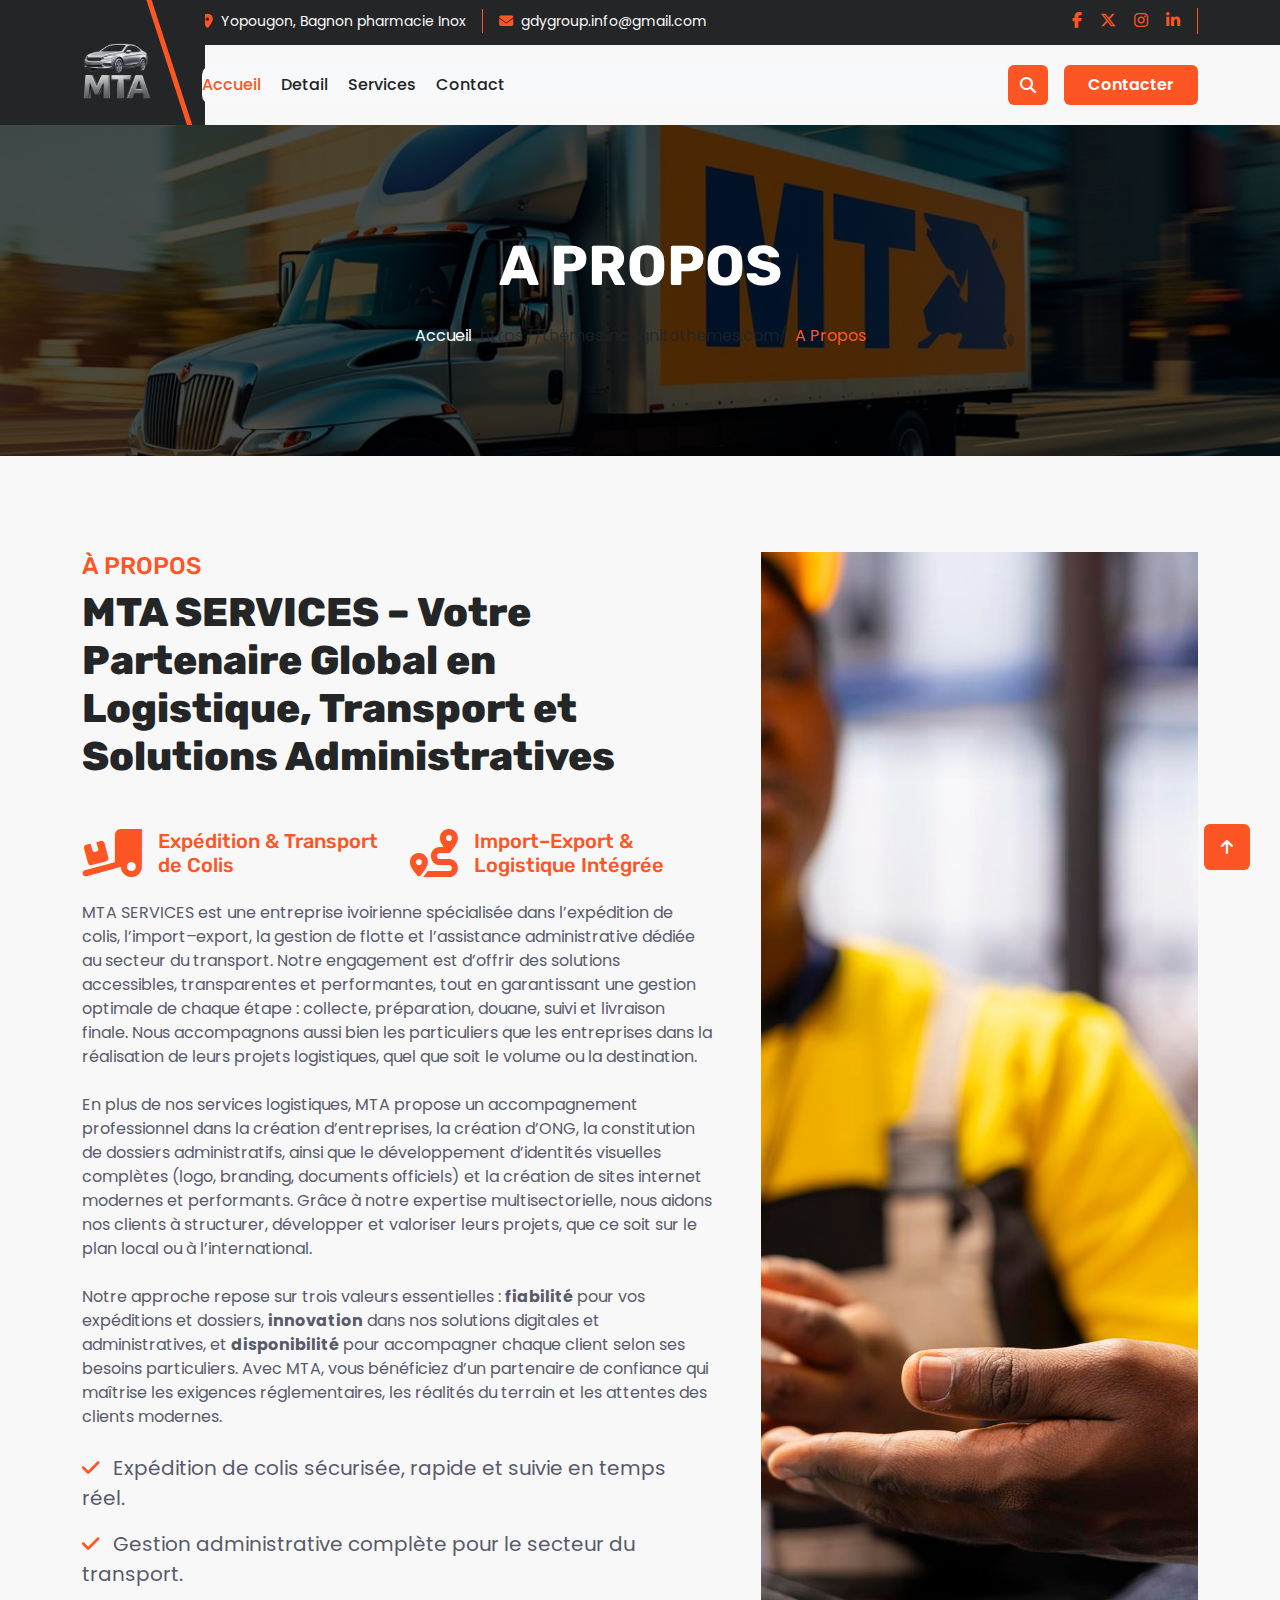
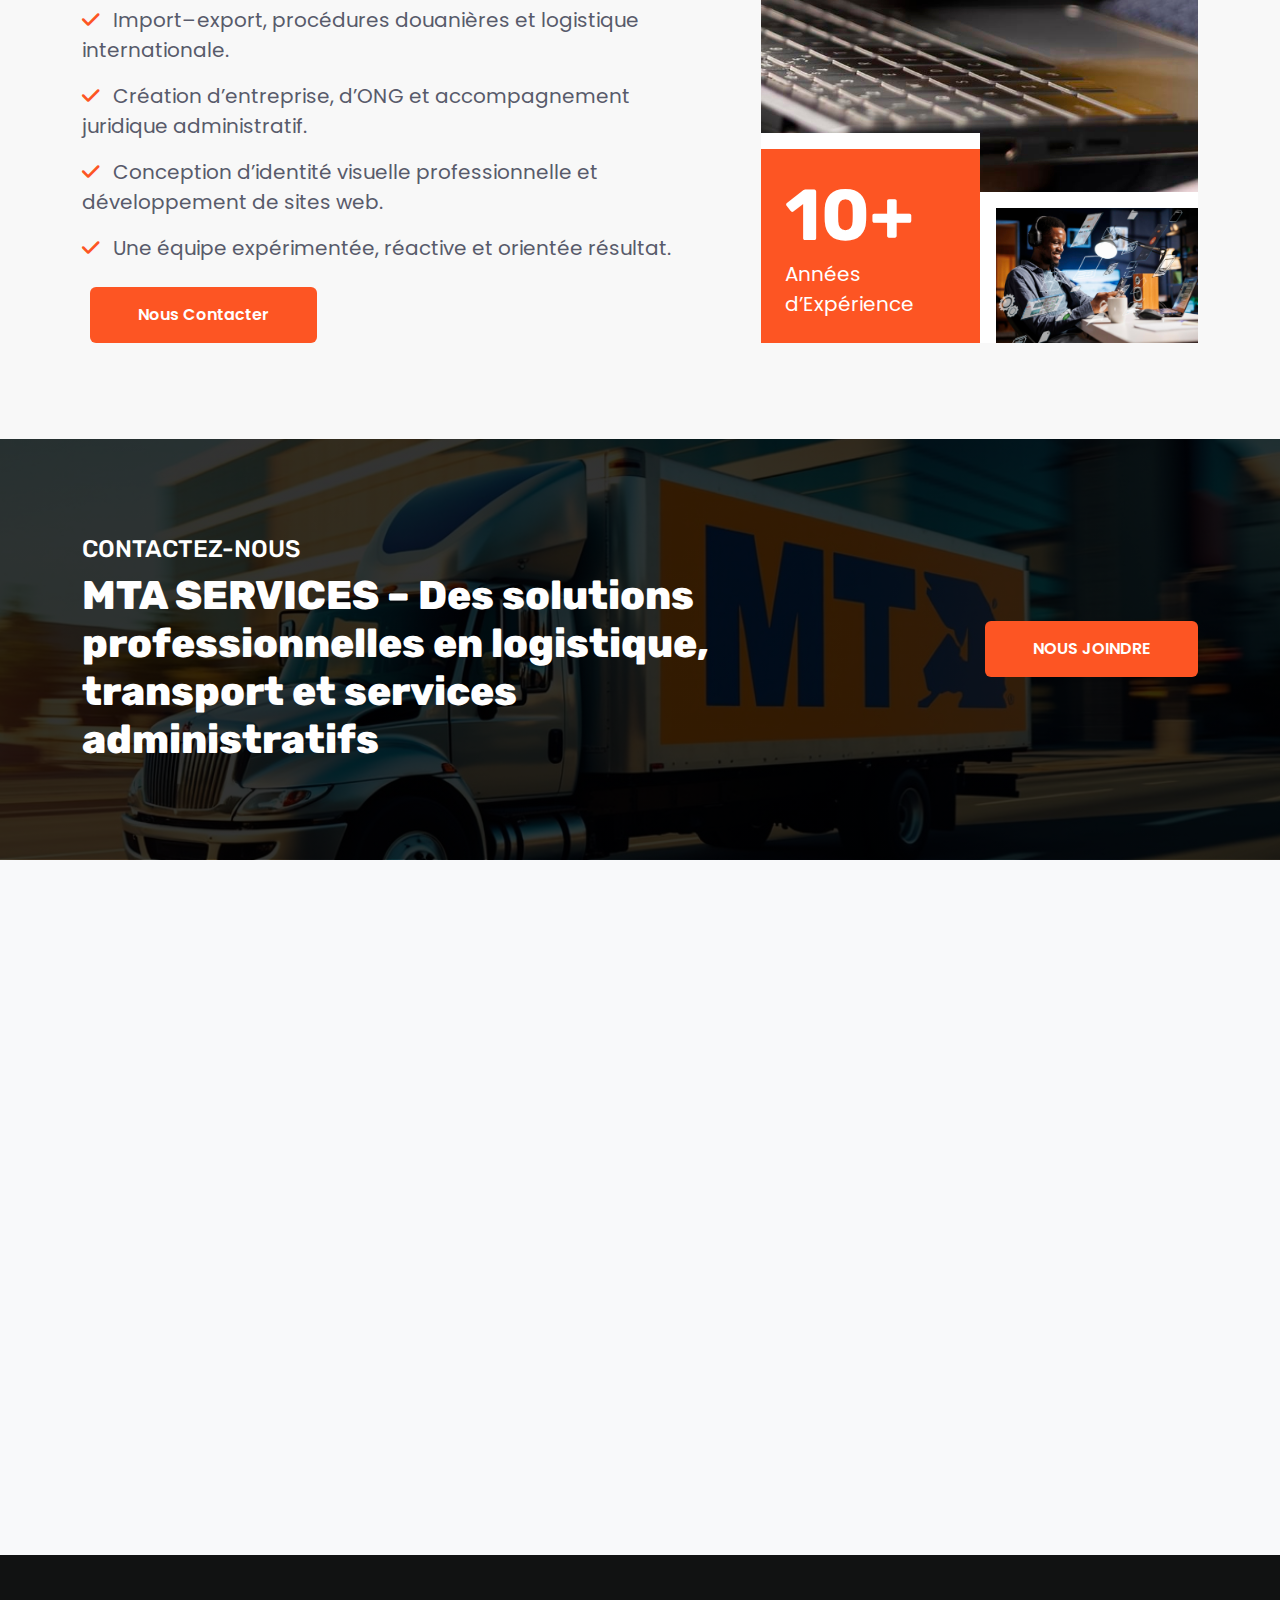
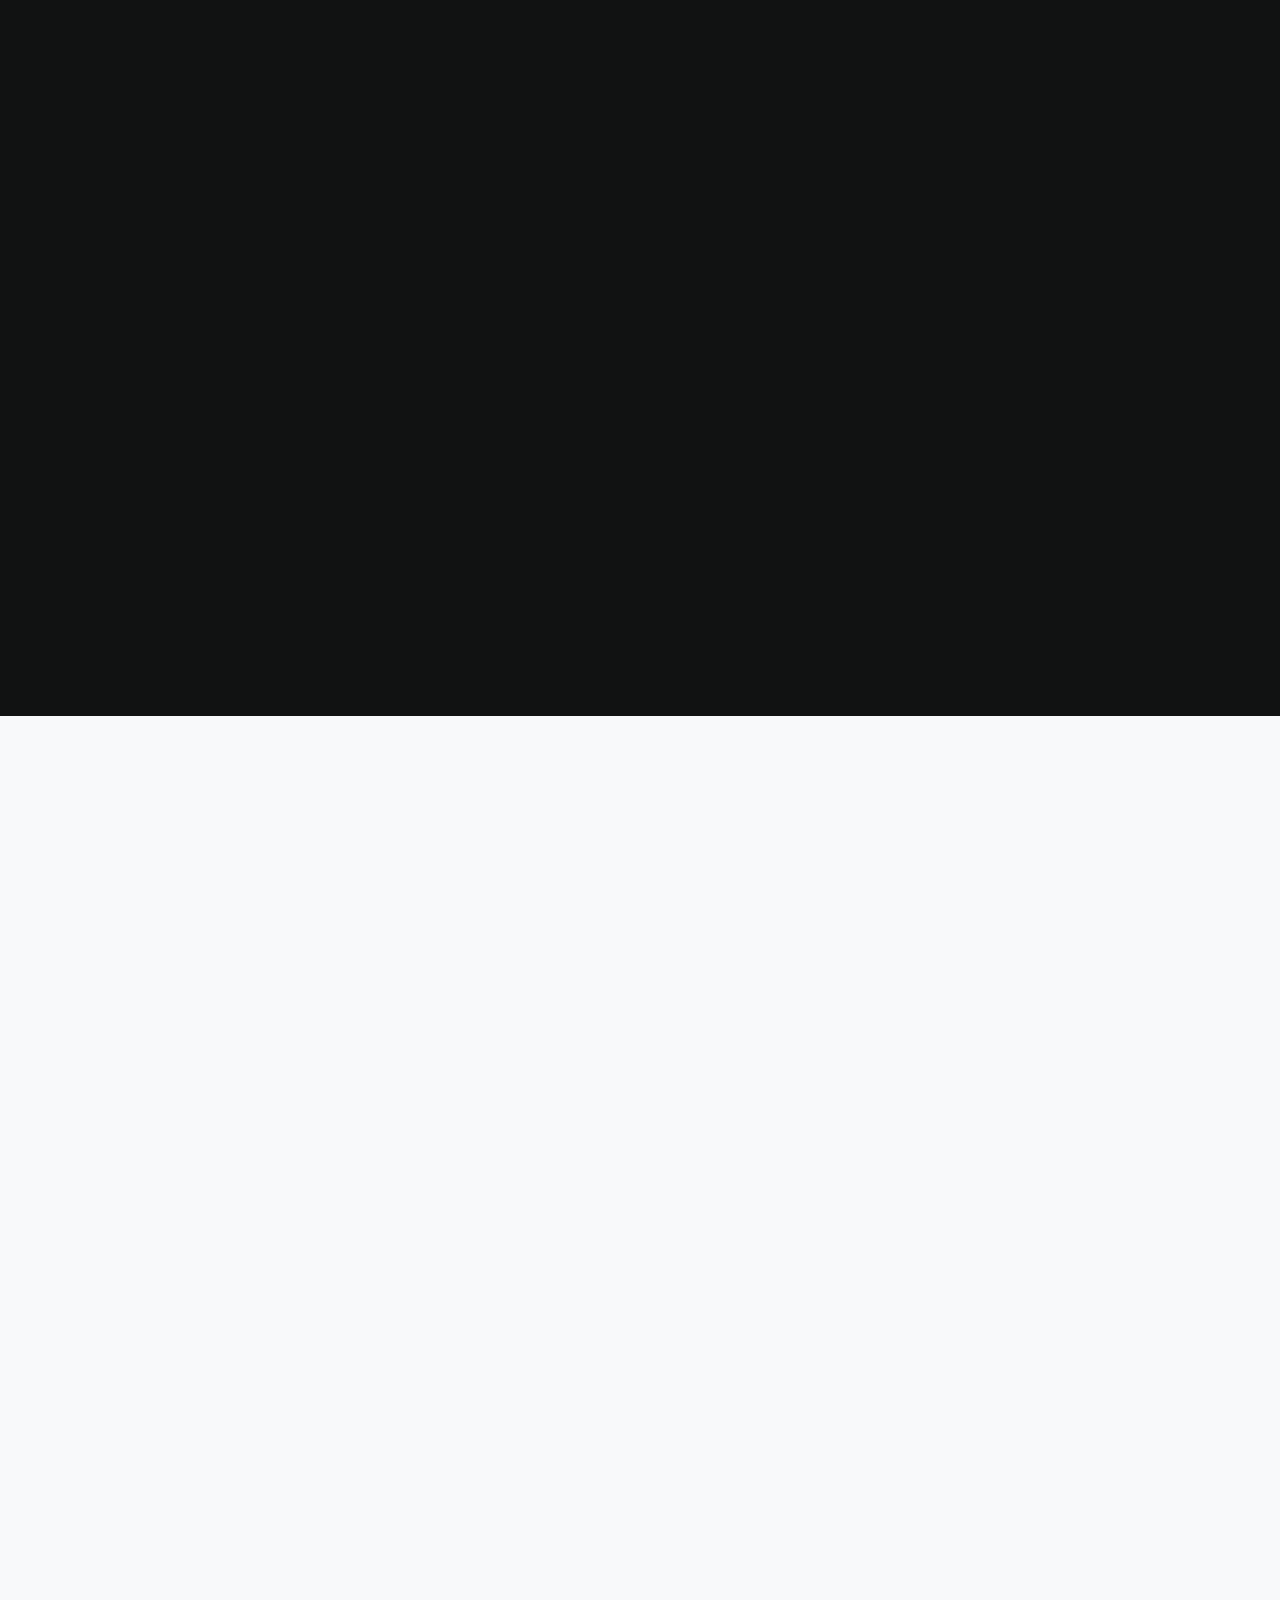
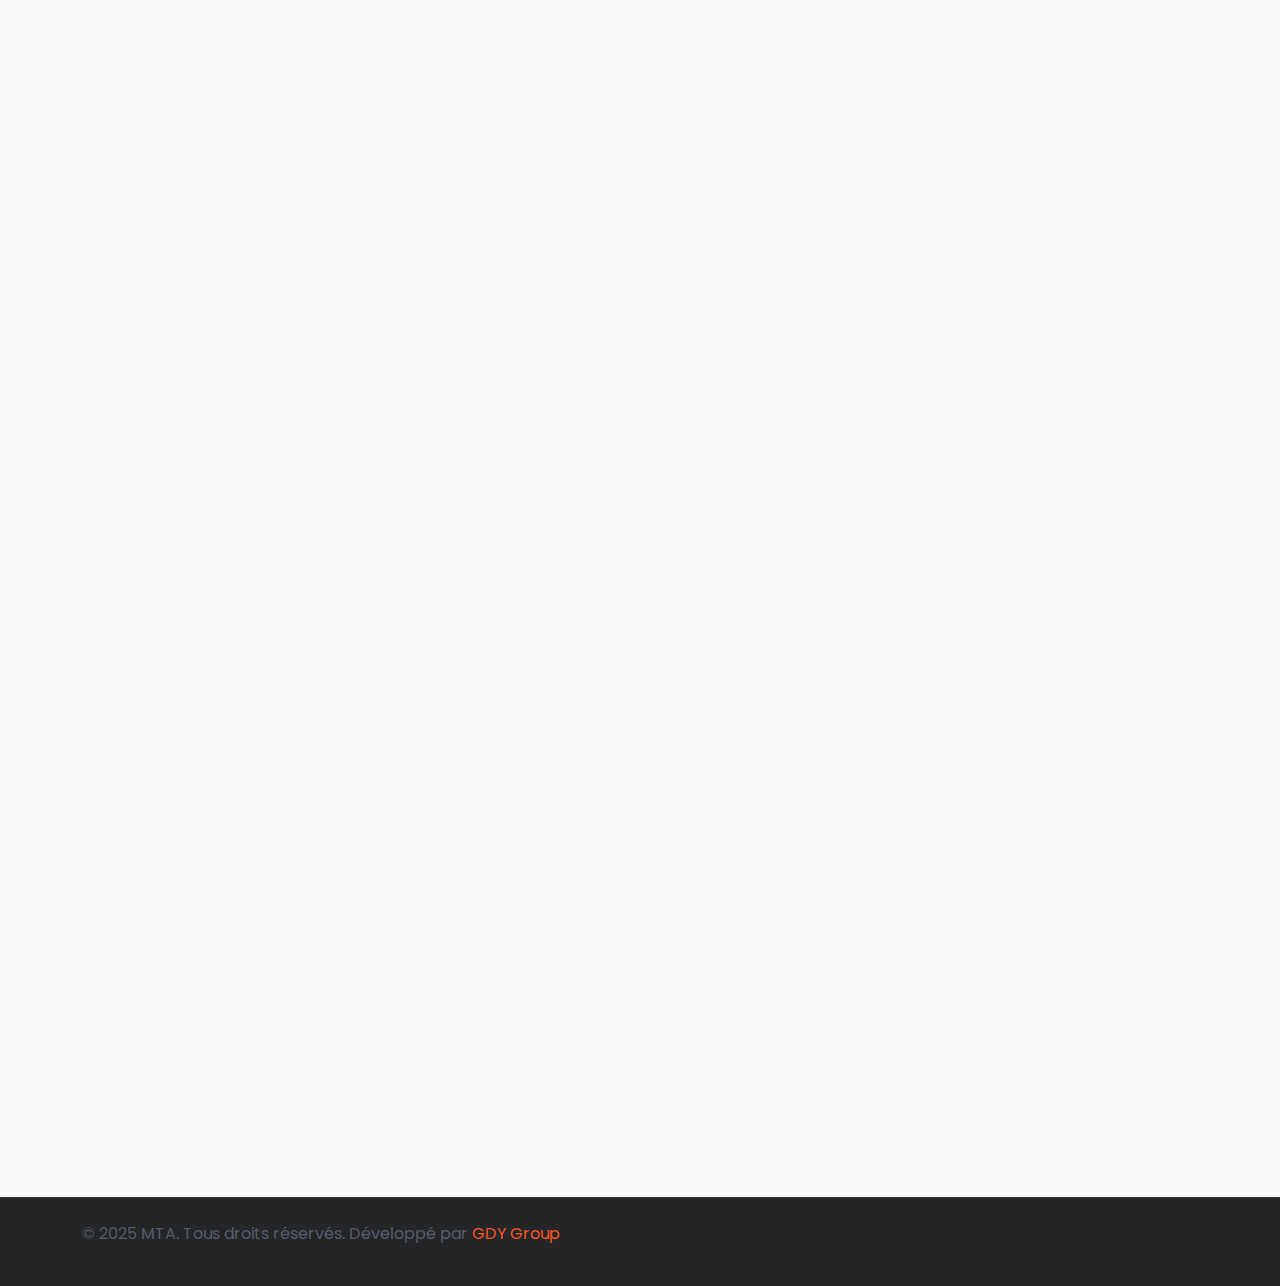
<file: about.html>
<!DOCTYPE html>
<html lang="en">

    
<!-- Mirrored from themes.incognitothemes.com/logiport/about.html by HTTrack Website Copier/3.x [XR&CO'2014], Fri, 28 Nov 2025 10:54:02 GMT -->
<head>
        <meta charset="utf-8">
        <title>MTA – Votre passerelle vers un monde sans frontières.</title>
        <meta content="width=device-width, initial-scale=1.0" name="viewport">
    
        <!-- Favicon -->
        <link href="assets/images/favicon.png" rel="icon">
    
        <!-- Google Web Fonts -->
        <link rel="preconnect" href="https://fonts.googleapis.com/">
        <link rel="preconnect" href="https://fonts.gstatic.com/" crossorigin>
        <link href="https://fonts.googleapis.com/css2?family=Poppins:ital,wght@0,100;0,200;0,300;0,400;0,500;0,600;0,700;0,800;0,900;1,100;1,200;1,300;1,400;1,500;1,600;1,700;1,800;1,900&amp;family=Rubik:ital,wght@0,300..900;1,300..900&amp;display=swap" rel="stylesheet">
    
        <!-- Icon Font Stylesheet -->
        <link href="assets/css/all.min.css" rel="stylesheet">
        <link href="assets/css/bootstrap-icons.css" rel="stylesheet">
    
        <!-- Libraries Stylesheet -->
        <link href="assets/lib/animate/animate.min.css" rel="stylesheet">
        <link href="assets/lib/owlcarousel/assets/owl.carousel.min.css" rel="stylesheet">
    
        <!-- Customized Bootstrap Stylesheet -->
        <link href="assets/css/bootstrap.min.css" rel="stylesheet">
    
        <!-- Template Stylesheet -->
        <link href="assets/css/style.css" rel="stylesheet">
    </head>

    <body>

        <!-- Spinner Start -->
        <div id="spinner" class="show bg-white position-fixed translate-middle w-100 vh-100 top-50 start-50 d-flex align-items-center justify-content-center">
            <div class="spinner-border text-primary" style="width: 3rem; height: 3rem;" role="status">
                <span class="sr-only">Chargement...</span>
            </div>
        </div>
        <!-- Spinner End -->

        
        <!-- Navbar & Hero Start -->
        <div class="container-fluid header-top">
            <div class="container d-flex align-items-center">
                <div class="d-flex align-items-center h-100">
                    <a href="index.html" class="navbar-brand" style="height: 125px;">
                        <img src="assets/images/logo.png" style="width: 70px;" alt="Logo">
                    </a>
                </div>
                <div class="w-100 h-100">
                    <div class="topbar px-0 py-2 d-none d-lg-block" style="height: 45px;">
                        <div class="row gx-0 align-items-center">
                            <div class="col-lg-8 text-center text-lg-center mb-lg-0">
                                                               <div class="d-flex flex-wrap">
                                    <div class="border-end border-primary pe-3">
                                        <a href="https://maps.app.goo.gl/bo3udZ5nC9iCVUYt9" class="text-muted small"><i class="fas fa-map-marker-alt text-primary me-2"></i>Yopougon, Bagnon pharmacie Inox</a>
                                    </div>
                                    <div class="ps-3">
                                        <a href="mailto:gdygroup.info@gmail.com" class="text-muted small"><i class="fas fa-envelope text-primary me-2"></i>gdygroup.info@gmail.com</a>
                                    </div>
                                </div>
                            </div>
                            <div class="col-lg-4 text-center text-lg-end">
                                <div class="d-flex justify-content-end">
                                    <div class="d-flex border-end border-primary pe-3">
                                        <a class="btn p-0 text-primary me-3" href="#"><i class="fab fa-facebook-f"></i></a>
                                        <a class="btn p-0 text-primary me-3" href="#"><i class="fab fa-x-twitter"></i></a>
                                        <a class="btn p-0 text-primary me-3" href="#"><i class="fab fa-instagram"></i></a>
                                        <a class="btn p-0 text-primary me-0" href="#"><i class="fab fa-linkedin-in"></i></a>
                                    </div>
                                </div>
                            </div>
                        </div>
                    </div>
                    <div class="nav-bar px-0 py-lg-0" style="height: 80px;">
                        <nav class="navbar navbar-expand-lg navbar-light d-flex justify-content-lg-end">
                            <a href="index.html" class="navbar-brand-2">
                                <img src="assets/images/logo.png" style="width: 100px;" alt="Logo">
                            </a>  
                            <button class="navbar-toggler" type="button" data-bs-toggle="collapse" data-bs-target="#navbarCollapse">
                                <span class="fa fa-bars"></span>
                            </button>
                            <div class="collapse navbar-collapse" id="navbarCollapse">
                                <div class="navbar-nav mx-0 mx-lg-auto">
                                    <a href="index.html" class="nav-item nav-link active">Accueil</a>
                                    <a href="about.html" class="nav-item nav-link">Detail</a>
                                    <a href="service.html" class="nav-item nav-link">Services</a>
                              <!--      <a href="team.html" class="nav-item nav-link">Equipe</a>
                                    <div class="nav-item dropdown">
                                        <a href="#" class="nav-link" data-bs-toggle="dropdown">
                                            <span class="dropdown-toggle">Pages</span>
                                        </a>
                                        <div class="dropdown-menu">
                                            <a href="project.html" class="dropdown-item">Our projects</a>
                                            <a href="team.html" class="dropdown-item">Notre Equipe</a>
                                            <a href="testimonial.html" class="dropdown-item">Testimonial</a>
                                            <a href="404.html" class="dropdown-item">404 Page</a>
                                        </div>
                                    </div>-->
                                    <a href="contact.html" class="nav-item nav-link">Contact</a>
                                    <div class="nav-btn ps-3">
                                        <button class="btn-search btn btn-primary btn-md-square mt-2 mt-lg-0 mb-4 mb-lg-0 flex-shrink-0" data-bs-toggle="modal" data-bs-target="#searchModal"><i class="fas fa-search"></i></button>
                                        <a href="contact.html" class="btn btn-primary py-2 px-4 ms-0 ms-lg-3"> Contacter</a>
                                    </div>
                                </div>
                            </div>
                        </nav>
                    </div>
                </div>
            </div>
        </div>
        <!-- Navbar & Hero End -->

        <!-- Modal Search Start
        <div class="modal fade" id="searchModal" tabindex="-1" aria-labelledby="exampleModalLabel" aria-hidden="true">
            <div class="modal-dialog modal-fullscreen">
                <div class="modal-content rounded-0">
                    <div class="modal-header">
                        <h5 class="modal-title" id="exampleModalLabel">Search by keyword</h5>
                        <button type="button" class="btn-close" data-bs-dismiss="modal" aria-label="Close"></button>
                    </div>
                    <div class="modal-body d-flex align-items-center bg-primary">
                        <form action="#" method="GET" role="search" class="w-100">
                            <div class="input-group w-75 mx-auto d-flex">
                                <input type="search" name="q" class="form-control p-3" placeholder="keywords" aria-describedby="search-icon-1"
                                    required>
                                <button id="search-icon-1" class="btn bg-light border input-group-text p-3" type="submit" name="submit">
                                    <i class="fa fa-search"></i>
                                </button>
                            </div>
                        </form>
                    </div>
                </div>
            </div>
        </div>
        Modal Search End -->


        <!-- Header Start -->
        <div class="container-fluid bg-breadcrumb">
            <div class="container text-center py-5">
                <div class="row justify-content-center">
                    <div class="col-12 col-md-8 col-sm-8">
                        <h4 class="text-white display-4 mb-4 wow fadeInDown fw-bold text-uppercase" data-wow-delay="0.1s">A Propos</h4>
                        <ol class="breadcrumb d-flex justify-content-center mb-0 wow fadeInDown" data-wow-delay="0.3s">
                            <li class="breadcrumb-item"><a href="index.html">Accueil</a></li>
                            <li class="breadcrumb-item active text-primary">A Propos</li>
                        </ol> 
                    </div>
                </div>
            </div>
        </div>
        <!-- Header End -->


<!-- About Start -->
<div class="container-fluid about py-5">
    <div class="container py-5">
        <div class="row g-5">
            <div class="col-lg-7 wow fadeInLeft" data-wow-delay="0.2s">
                <div class="h-100">
                    <div class="section-title">
                        <h4 class="text-primary">À Propos</h4>
                        <h1 class="display-6 mb-4">MTA SERVICES – Votre Partenaire Global en Logistique, Transport et Solutions Administratives</h1>
                    </div>

                    <div class="row g-4 mb-4 mt-4 sm-service">
                        <div class="col-md-6">
                            <a href="#" class="d-flex">
                                <span class="fas fa-truck-loading fa-3x me-3"></span>
                                <h5 class="mb-0">Expédition & Transport de Colis</h5>
                            </a>
                        </div>
                        <div class="col-md-6">
                            <a href="#" class="d-flex">
                                <span class="fas fa-route fa-3x me-3"></span>
                                <h5 class="mb-0">Import–Export & Logistique Intégrée</h5>
                            </a>
                        </div>
                    </div>

                    <p class="mb-4">
                        MTA SERVICES est une entreprise ivoirienne spécialisée dans l’expédition de colis, 
                        l’import–export, la gestion de flotte et l’assistance administrative dédiée au secteur du transport. 
                        Notre engagement est d’offrir des solutions accessibles, transparentes et performantes, 
                        tout en garantissant une gestion optimale de chaque étape : collecte, préparation, douane, suivi 
                        et livraison finale. Nous accompagnons aussi bien les particuliers que les entreprises dans la 
                        réalisation de leurs projets logistiques, quel que soit le volume ou la destination.
                    </p>

                    <p class="mb-4">
                        En plus de nos services logistiques, MTA propose un accompagnement professionnel dans la 
                        création d’entreprises, la création d’ONG, la constitution de dossiers administratifs, ainsi que 
                        le développement d’identités visuelles complètes (logo, branding, documents officiels) et la 
                        création de sites internet modernes et performants.  
                        Grâce à notre expertise multisectorielle, nous aidons nos clients à structurer, développer et 
                        valoriser leurs projets, que ce soit sur le plan local ou à l’international.
                    </p>

                    <p class="mb-4">
                        Notre approche repose sur trois valeurs essentielles : 
                        <strong>fiabilité</strong> pour vos expéditions et dossiers, 
                        <strong>innovation</strong> dans nos solutions digitales et administratives,
                        et <strong>disponibilité</strong> pour accompagner chaque client selon ses besoins particuliers.  
                        Avec MTA, vous bénéficiez d’un partenaire de confiance qui maîtrise les exigences réglementaires, 
                        les réalités du terrain et les attentes des clients modernes.
                    </p>

                    <div class="text-dark mb-4">
                        <p class="fs-5"><span class="fa fa-check text-primary me-2"></span> Expédition de colis sécurisée, rapide et suivie en temps réel.</p>
                        <p class="fs-5"><span class="fa fa-check text-primary me-2"></span> Gestion administrative complète pour le secteur du transport.</p>
                        <p class="fs-5"><span class="fa fa-check text-primary me-2"></span> Import–export, procédures douanières et logistique internationale.</p>
                        <p class="fs-5"><span class="fa fa-check text-primary me-2"></span> Création d’entreprise, d’ONG et accompagnement juridique administratif.</p>
                        <p class="fs-5"><span class="fa fa-check text-primary me-2"></span> Conception d’identité visuelle professionnelle et développement de sites web.</p>
                        <p class="fs-5"><span class="fa fa-check text-primary me-2"></span> Une équipe expérimentée, réactive et orientée résultat.</p>
                    </div>

                    <a class="btn btn-primary py-3 px-4 px-md-5 ms-2" href="contact.html">Nous Contacter</a>
                </div>
            </div>

            <div class="col-lg-5 wow fadeInRight" data-wow-delay="0.2s">
                <div class="position-relative h-100 about-img-wrap">
                    <img src="assets/images/about-1.jpg" class="img-fluid w-100 h-100 img-1" alt="about-img-1">
                    <div class="bg-white">
                        <div class="position-absolute pt-3 bg-white experience-box">
                            <div class="bg-primary p-4">
                                <h4 class="display-2 mb-0 fw-bold text-white">10+</h4>
                                <p class="text-white fs-5 mb-0">Années d’Expérience</p>
                            </div>
                        </div>

                        <div class="position-absolute p-3 bg-white pb-0 pe-0 experience-box-2">
                            <img src="assets/images/about-2.jpg" class="img-fluid" alt="about-img-2">
                        </div>
                    </div>
                </div>
            </div>

        </div>
    </div>
</div>
<!-- About End -->


<!-- Banner Start -->
<div class="container-fluid banner py-5">
    <div class="container py-5">
        <div class="row g-5">
            <div class="col-lg-8">
                <div class="section-title">
                    <h4 class="text-white">Contactez-Nous</h4>
                    <h1 class="display-6 text-white mb-0">
                        MTA SERVICES – Des solutions professionnelles en logistique, transport et services administratifs
                    </h1>
                </div>
            </div>
            <div class="col-lg-4">
                <div class="d-flex align-items-center justify-content-lg-end h-100">
                    <a class="btn btn-primary py-3 px-4 px-md-5 ms-2" href="contact.html">
                        NOUS JOINDRE
                    </a>
                </div>
            </div>
        </div>
    </div>
</div>
<!-- Banner End -->


        <!-- Projects Start 
        <div class="container-fluid projects bg-dark py-5">
            <div class="container py-5">
                <div class="row g-5">
                    <div class="col-lg-5 wow fadeInLeft" data-wow-delay="0.2s">
                        <div class="section-title">
                            <h4 class="text-primary">Our Projects</h4>
                            <h1 class="display-6 mb-4 text-white">How We Execute Our Logistics & Transport Projects</h1>
                            <p class="mb-5">From planning to final delivery, we manage every stage of your logistics project with precision, efficiency, and care.</p>
                            <ul class="nav project-nav">
                                <li class="nav-item bg-white mb-4 w-100">
                                    <a class="d-flex align-items-center h4 mb-0 p-3 active" data-bs-toggle="pill" href="#ProjectsTab-1">
                                        <div class="projects-icon btn-md-square bg-primary text-white me-3">
                                            <span class="fas fa-truck-moving small"></span>
                                        </div>
                                        <span>LogiFlow Our Delivery Process</span>
                                    </a>
                                </li>
                                <li class="nav-item bg-white mb-4 w-100">
                                    <a class="d-flex align-items-center h4 mb-0 p-3" data-bs-toggle="pill" href="#ProjectsTab-2">
                                        <div class="projects-icon btn-md-square bg-primary text-white me-3">
                                            <span class="fas fa-warehouse small"></span>
                                        </div>
                                        <span>Smart Storage Our Warehousing</span>
                                    </a>
                                </li>
                                <li class="nav-item bg-white mb-4 w-100">
                                    <a class="d-flex align-items-center h4 mb-0 p-3" data-bs-toggle="pill" href="#ProjectsTab-3">
                                        <div class="projects-icon btn-md-square bg-primary text-white me-3">
                                            <span class="fas fa-shipping-fast small"></span>
                                        </div>
                                        <span>FastTrack Real Time Transport Ops</span>
                                    </a>
                                </li>
                                <li class="nav-item bg-white mb-4 w-100">
                                    <a class="d-flex align-items-center h4 mb-0 p-3" data-bs-toggle="pill" href="#ProjectsTab-4">
                                        <div class="projects-icon btn-md-square bg-primary text-white me-3">
                                            <span class="fas fa-network-wired small"></span>
                                        </div>
                                        <span>ChainLink Supply Chain Execution</span>
                                    </a>
                                </li>
                            </ul>
                        </div>
                    </div>
                    <div class="col-lg-7 wow fadeInRight" data-wow-delay="0.2s">
                        <div class="tab-content">
                            <div id="ProjectsTab-1" class="tab-pane fade show p-0 active">
                                <div class="projects-item">
                                    <img src="assets/images/industrial-1.jpg" class="img-fluid w-100" alt="">
                                    <div class="projects-content bg-white p-4">
                                        <h4 class="mb-3">LogiFlow Our Delivery Process</h4>
                                        <p class="mb-4">We begin by analyzing client requirements, mapping optimized delivery routes, and assigning cargo to the best-fit carriers for reliable and timely transportation.</p>
                                        <a class="btn btn-primary py-2 px-4" href="project.html">Work With Us</a>
                                    </div>
                                </div>
                            </div>
                            <div id="ProjectsTab-2" class="tab-pane fade show p-0">
                                <div class="projects-item">
                                    <img src="assets/images/industrial-2.jpg" class="img-fluid w-100" alt="">
                                    <div class="projects-content bg-white p-4">
                                        <h4 class="mb-3">Smart Storage Our Warehousing</h4>
                                        <p class="mb-4">Our warehouses are equipped with smart inventory systems, climate control, and 24/7 monitoring to ensure safe and efficient storage of goods before dispatch.</p>
                                        <a class="btn btn-primary py-2 px-4" href="project.html">Work With Us</a>
                                    </div>
                                </div>
                            </div>
                            <div id="ProjectsTab-3" class="tab-pane fade show p-0">
                                <div class="projects-item">
                                    <img src="assets/images/commercial-1.jpg" class="img-fluid w-100" alt="">
                                    <div class="projects-content bg-white p-4">
                                        <h4 class="mb-3">FastTrack Real-Time Transport Ops</h4>
                                        <p class="mb-4">Using GPS tracking and digital dashboards, we monitor our fleet in real-time, ensuring delivery updates and dynamic rerouting when necessary.</p>
                                        <a class="btn btn-primary py-2 px-4" href="project.html">Work With Us</a>
                                    </div>
                                </div>
                            </div>
                            <div id="ProjectsTab-4" class="tab-pane fade show p-0">
                                <div class="projects-item">
                                    <img src="assets/images/commercial-2.jpg" class="img-fluid w-100" alt="">
                                    <div class="projects-content bg-white p-4">
                                        <h4 class="mb-4">ChainLink Supply Chain Execution</h4>
                                        <p class="mb-4">From procurement to final delivery, we coordinate all supply chain activities to reduce delays, lower costs, and boost operational efficiency.</p>
                                        <a class="btn btn-primary py-2 px-4" href="project.html">Work With Us</a>
                                    </div>
                                </div>
                            </div>
                        </div>
                    </div>
                </div>
            </div>
        </div>
        Projects End -->

        <!-- Why Choose Us Start -->
<div class="container-fluid blog py-5 bg-light">
    <div class="container py-5">
        <div class="row justify-content-center">
            <div class="col-md-8 col-sm-8 col-12">
                <div class="d-flex flex-column mx-auto text-center mb-5 wow fadeInUp" data-wow-delay="0.2s">
                    <div class="section-title">
                        <h4 class="text-primary">Pourquoi Choisir MTA</h4>
                        <h1 class="display-6 mb-4">Nos Engagements pour Vos Projets</h1>
                        <p class="mb-0">MTA s’engage à offrir des services logistiques et administratifs fiables, rapides et personnalisés pour accompagner vos besoins professionnels et personnels.</p>
                    </div>
                </div>
            </div>
        </div>

        <div class="row g-4">
            
            <div class="col-lg-4 wow fadeInUp" data-wow-delay="0.2s">
                <div class="blog-item text-center p-4 bg-white h-100 shadow-sm">
                    <div class="mb-3">
                        <span class="fas fa-shipping-fast fa-3x text-primary"></span>
                    </div>
                    <h4 class="mb-3">Expédition & Transport Sécurisés</h4>
                    <p>Nous assurons la livraison rapide et sécurisée de vos colis, avec suivi en temps réel et respect des délais.</p>
                </div>
            </div>

            <div class="col-lg-4 wow fadeInUp" data-wow-delay="0.4s">
                <div class="blog-item text-center p-4 bg-white h-100 shadow-sm">
                    <div class="mb-3">
                        <span class="fas fa-file-alt fa-3x text-primary"></span>
                    </div>
                    <h4 class="mb-3">Accompagnement Administratif</h4>
                    <p>Gestion de documents pour transport, création d’entreprise, montage de dossiers ONG, et tout support administratif nécessaire.</p>
                </div>
            </div>

            <div class="col-lg-4 wow fadeInUp" data-wow-delay="0.6s">
                <div class="blog-item text-center p-4 bg-white h-100 shadow-sm">
                    <div class="mb-3">
                        <span class="fas fa-lightbulb fa-3x text-primary"></span>
                    </div>
                    <h4 class="mb-3">Création & Identité Visuelle</h4>
                    <p>Nous concevons des logos, chartes graphiques et sites internet professionnels pour renforcer votre image et visibilité.</p>
                </div>
            </div>

        </div>
    </div>
</div>
<!-- Why Choose Us End -->

<!-- Testimonial Start -->
<div class="container-fluid testimonial bg-dark py-5">
    <div class="container py-5">
        <div class="row g-5">
            <div class="col-lg-6 col-xl-4 wow fadeInUp" data-wow-delay="0.2s">
                <h4 class="text-primary">Nos Annonces</h4>
                <h1 class="display-6 text-white mb-4">Ce Que vous devez savoir sur nos différents services</h1>
                <p class="mb-4">Sur nos differentes affiches se trouve les details de tout ce que vous voulez et devez savoir et avoir comme informations pour debuter y compris les prix.</p>
                <a class="btn btn-light py-3 px-5" href="contact.html">Contactez-nous</a>
            </div>

            <div class="col-lg-6 col-xl-8 wow fadeInUp" data-wow-delay="0.4s">
                <div class="owl-carousel testimonial-carousel">
                    
                    <div class="testimonial-item">
                      
                    
                       <img src="assets/images/1.jpg" class="img-fluid" alt="client-img-1">
                    </div>
                    
                    

                    <div class="testimonial-item">
                      
                    
                       <img src="assets/images/2.jpg" class="img-fluid" alt="client-img-1">
                    </div>

                     <div class="testimonial-item">
                      
                    
                       <img src="assets/images/3.jpg" class="img-fluid" alt="client-img-1">
                    </div>

                     <div class="testimonial-item">
                      
                    
                       <img src="assets/images/4.jpg" class="img-fluid" alt="client-img-1">
                    </div>

                     <div class="testimonial-item">
                      
                    
                       <img src="assets/images/5.jpg" class="img-fluid" alt="client-img-1">
                    </div>

                </div>
            </div>

        </div>
    </div>
</div>
<!-- Testimonial End -->

<!-- FAQ Start -->
<div class="container-fluid faq-section bg-light py-5">
    <div class="container py-5">
        <div class="row g-5">
            <div class="col-lg-6 wow fadeInLeft section-title" data-wow-delay="0.2s">
                <h4 class="text-primary">Foire aux Questions</h4>
                <h1 class="display-6 mb-4">Questions fréquentes sur les services MTA</h1>
                <p class="mb-4">
                    Trouvez des réponses aux questions les plus fréquentes concernant nos services d’expédition, création d’entreprise, accompagnement ONG et services administratifs. MTA vous accompagne à chaque étape.
                </p>
                <a class="btn btn-primary py-3 px-5" href="contact.html">Posez votre question</a>
            </div>
            <div class="col-xl-6 wow fadeInRight" data-wow-delay="0.4s">
                <div class="h-100">
                    <div class="accordion" id="accordionExample">

                        <!-- 1 -->
                        <div class="accordion-item">
                            <h2 class="accordion-header" id="headingOne">
                                <button class="accordion-button" type="button" data-bs-toggle="collapse" data-bs-target="#collapseOne"
                                    aria-expanded="true" aria-controls="collapseOne">
                                    Q1: Comment réserver un service MTA ?
                                </button>
                            </h2>
                            <div id="collapseOne" class="accordion-collapse collapse show active" aria-labelledby="headingOne"
                                data-bs-parent="#accordionExample">
                                <div class="accordion-body">
                                    A: Vous pouvez réserver facilement en remplissant notre formulaire en ligne ou en contactant notre service client. Nous vous guiderons vers la solution adaptée.
                                </div>
                            </div>
                        </div>

                        <!-- 2 -->
                        <div class="accordion-item">
                            <h2 class="accordion-header" id="headingTwo">
                                <button class="accordion-button collapsed" type="button" data-bs-toggle="collapse"
                                    data-bs-target="#collapseTwo" aria-expanded="false" aria-controls="collapseTwo">
                                    Q2: Quels services propose MTA ?
                                </button>
                            </h2>
                            <div id="collapseTwo" class="accordion-collapse collapse" aria-labelledby="headingTwo"
                                data-bs-parent="#accordionExample">
                                <div class="accordion-body">
                                    A: MTA propose l’expédition nationale et internationale, le suivi de colis, l’accompagnement à la création d’entreprise, la gestion d’ONG et des services administratifs.
                                </div>
                            </div>
                        </div>

                        <!-- 3 -->
                        <div class="accordion-item">
                            <h2 class="accordion-header" id="headingThree">
                                <button class="accordion-button collapsed" type="button" data-bs-toggle="collapse"
                                    data-bs-target="#collapseThree" aria-expanded="false" aria-controls="collapseThree">
                                    Q3: Comment suivre mon envoi ?
                                </button>
                            </h2>
                            <div id="collapseThree" class="accordion-collapse collapse" aria-labelledby="headingThree"
                                data-bs-parent="#accordionExample">
                                <div class="accordion-body">
                                    A: Après réservation, vous recevrez un numéro de suivi. Vous pouvez suivre l’état de votre envoi en temps réel via notre plateforme en ligne.
                                </div>
                            </div>
                        </div>

                        <!-- 4 -->
                        <div class="accordion-item">
                            <h2 class="accordion-header" id="headingFour">
                                <button class="accordion-button collapsed" type="button" data-bs-toggle="collapse"
                                    data-bs-target="#collapseFour" aria-expanded="false" aria-controls="collapseFour">
                                    Q4: Quels sont les moyens de paiement acceptés ?
                                </button>
                            </h2>
                            <div id="collapseFour" class="accordion-collapse collapse" aria-labelledby="headingFour"
                                data-bs-parent="#accordionExample">
                                <div class="accordion-body">
                                    A: Nous acceptons les paiements par cartes bancaires, transferts, et portefeuilles électroniques. Les factures sont fournies sur demande.
                                </div>
                            </div>
                        </div>

                        <!-- 5 -->
                        <div class="accordion-item">
                            <h2 class="accordion-header" id="headingFive">
                                <button class="accordion-button collapsed" type="button" data-bs-toggle="collapse"
                                    data-bs-target="#collapseFive" aria-expanded="false" aria-controls="collapseFive">
                                    Q5: MTA peut-elle aider à créer une entreprise ?
                                </button>
                            </h2>
                            <div id="collapseFive" class="accordion-collapse collapse" aria-labelledby="headingFive"
                                data-bs-parent="#accordionExample">
                                <div class="accordion-body">
                                    A: Oui, nous accompagnons les entrepreneurs dans toutes les étapes administratives pour créer leur entreprise rapidement et légalement.
                                </div>
                            </div>
                        </div>

                        <!-- 6 -->
                        <div class="accordion-item">
                            <h2 class="accordion-header" id="headingSix">
                                <button class="accordion-button collapsed" type="button" data-bs-toggle="collapse"
                                    data-bs-target="#collapseSix" aria-expanded="false" aria-controls="collapseSix">
                                    Q6: MTA peut-elle aider à créer une ONG ?
                                </button>
                            </h2>
                            <div id="collapseSix" class="accordion-collapse collapse" aria-labelledby="headingSix"
                                data-bs-parent="#accordionExample">
                                <div class="accordion-body">
                                    A: Oui, nous guidons les organisations dans la création et l’enregistrement de leur ONG avec accompagnement complet des démarches administratives.
                                </div>
                            </div>
                        </div>

                        <!-- 7 -->
                        <div class="accordion-item">
                            <h2 class="accordion-header" id="headingSeven">
                                <button class="accordion-button collapsed" type="button" data-bs-toggle="collapse"
                                    data-bs-target="#collapseSeven" aria-expanded="false" aria-controls="collapseSeven">
                                    Q7: Quels documents sont nécessaires pour l’expédition internationale ?
                                </button>
                            </h2>
                            <div id="collapseSeven" class="accordion-collapse collapse" aria-labelledby="headingSeven"
                                data-bs-parent="#accordionExample">
                                <div class="accordion-body">
                                    A: Les documents standards incluent facture commerciale, liste de colisage, certificat d’origine et documents douaniers spécifiques selon le pays de destination.
                                </div>
                            </div>
                        </div>

                        <!-- 8 -->
                        <div class="accordion-item">
                            <h2 class="accordion-header" id="headingEight">
                                <button class="accordion-button collapsed" type="button" data-bs-toggle="collapse"
                                    data-bs-target="#collapseEight" aria-expanded="false" aria-controls="collapseEight">
                                    Q8: Quels types de colis MTA transporte-t-elle ?
                                </button>
                            </h2>
                            <div id="collapseEight" class="accordion-collapse collapse" aria-labelledby="headingEight"
                                data-bs-parent="#accordionExample">
                                <div class="accordion-body">
                                    A: MTA transporte tous types de colis : documents, marchandises, matériel médical, produits alimentaires et autres biens légaux.
                                </div>
                            </div>
                        </div>

                        <!-- 9 -->
                        <div class="accordion-item">
                            <h2 class="accordion-header" id="headingNine">
                                <button class="accordion-button collapsed" type="button" data-bs-toggle="collapse"
                                    data-bs-target="#collapseNine" aria-expanded="false" aria-controls="collapseNine">
                                    Q9: MTA propose-t-elle des services d’identité visuelle ?
                                </button>
                            </h2>
                            <div id="collapseNine" class="accordion-collapse collapse" aria-labelledby="headingNine"
                                data-bs-parent="#accordionExample">
                                <div class="accordion-body">
                                    A: Oui, nous aidons nos clients à créer leur identité visuelle, logos, cartes de visite et supports de communication professionnelle.
                                </div>
                            </div>
                        </div>

                        <!-- 10 -->
                        <div class="accordion-item">
                            <h2 class="accordion-header" id="headingTen">
                                <button class="accordion-button collapsed" type="button" data-bs-toggle="collapse"
                                    data-bs-target="#collapseTen" aria-expanded="false" aria-controls="collapseTen">
                                    Q10: Quels sont les délais moyens pour une expédition nationale ?
                                </button>
                            </h2>
                            <div id="collapseTen" class="accordion-collapse collapse" aria-labelledby="headingTen"
                                data-bs-parent="#accordionExample">
                                <div class="accordion-body">
                                    A: Les expéditions nationales sont généralement livrées sous 24 à 72 heures selon la destination et la taille du colis.
                                </div>
                            </div>
                        </div>

                        <!-- 11 -->
                        <div class="accordion-item">
                            <h2 class="accordion-header" id="headingEleven">
                                <button class="accordion-button collapsed" type="button" data-bs-toggle="collapse"
                                    data-bs-target="#collapseEleven" aria-expanded="false" aria-controls="collapseEleven">
                                    Q11: Puis-je annuler ou modifier une réservation ?
                                </button>
                            </h2>
                            <div id="collapseEleven" class="accordion-collapse collapse" aria-labelledby="headingEleven"
                                data-bs-parent="#accordionExample">
                                <div class="accordion-body">
                                    A: Oui, les réservations peuvent être modifiées ou annulées avant le départ du colis. Contactez notre service client pour assistance.
                                </div>
                            </div>
                        </div>

                        <!-- 12 -->
                        <div class="accordion-item">
                            <h2 class="accordion-header" id="headingTwelve">
                                <button class="accordion-button collapsed" type="button" data-bs-toggle="collapse"
                                    data-bs-target="#collapseTwelve" aria-expanded="false" aria-controls="collapseTwelve">
                                    Q12: Quels pays desservez-vous pour l’international ?
                                </button>
                            </h2>
                            <div id="collapseTwelve" class="accordion-collapse collapse" aria-labelledby="headingTwelve"
                                data-bs-parent="#accordionExample">
                                <div class="accordion-body">
                                    A: Nous desservons la majorité des pays d’Afrique, d’Europe et d’Asie. Pour les destinations spécifiques, consultez notre service client.
                                </div>
                            </div>
                        </div>

                        <!-- 13 -->
                        <div class="accordion-item">
                            <h2 class="accordion-header" id="headingThirteen">
                                <button class="accordion-button collapsed" type="button" data-bs-toggle="collapse"
                                    data-bs-target="#collapseThirteen" aria-expanded="false" aria-controls="collapseThirteen">
                                    Q13: Comment MTA assure-t-elle la sécurité des colis ?
                                </button>
                            </h2>
                            <div id="collapseThirteen" class="accordion-collapse collapse" aria-labelledby="headingThirteen"
                                data-bs-parent="#accordionExample">
                                <div class="accordion-body">
                                    A: Tous les colis sont manipulés avec soin, stockés dans des entrepôts sécurisés et suivis en temps réel jusqu’à la livraison.
                                </div>
                            </div>
                        </div>

                        <!-- 14 -->
                        <div class="accordion-item">
                            <h2 class="accordion-header" id="headingFourteen">
                                <button class="accordion-button collapsed" type="button" data-bs-toggle="collapse"
                                    data-bs-target="#collapseFourteen" aria-expanded="false" aria-controls="collapseFourteen">
                                    Q14: Quels conseils pour une expédition réussie ?
                                </button>
                            </h2>
                            <div id="collapseFourteen" class="accordion-collapse collapse" aria-labelledby="headingFourteen"
                                data-bs-parent="#accordionExample">
                                <div class="accordion-body">
                                    A: Emballez soigneusement vos produits, fournissez des documents complets et respectez les instructions de MTA pour éviter tout retard.
                                </div>
                            </div>
                        </div>

                        <!-- 15 -->
                        <div class="accordion-item">
                            <h2 class="accordion-header" id="headingFifteen">
                                <button class="accordion-button collapsed" type="button" data-bs-toggle="collapse"
                                    data-bs-target="#collapseFifteen" aria-expanded="false" aria-controls="collapseFifteen">
                                    Q15: Comment contacter MTA pour une assistance personnalisée ?
                                </button>
                            </h2>
                            <div id="collapseFifteen" class="accordion-collapse collapse" aria-labelledby="headingFifteen"
                                data-bs-parent="#accordionExample">
                                <div class="accordion-body">
                                    A: Vous pouvez nous contacter via notre formulaire en ligne, notre chat client ou par téléphone. Notre équipe vous répondra rapidement et efficacement.
                                </div>
                            </div>
                        </div>

                    </div>
                </div>
            </div>
        </div>
    </div>
</div>
<!-- FAQ End -->

   <!-- Footer Start -->
<div class="container-fluid footer bg-dark py-5 wow fadeIn" data-wow-delay="0.2s">
    <div class="container py-5">
        <div class="row g-5 mb-5 align-items-center">
            <div class="col-lg-7">
                <div class="position-relative mx-auto">
                    <form id="signupForm" onsubmit="handleSignup(event)">
                        <input id="emailInput" class="form-control w-100 py-3 ps-4 pe-5" type="email" placeholder="Votre email pour rester informé" required>
                        <button type="submit" class="btn btn-primary position-absolute top-0 end-0 py-2 px-4 mt-2 me-2">S'abonner</button>
                    </form>
                </div>
                <!-- Success Message -->
                <div id="successMessage" class="alert alert-success mt-3 d-none" role="alert">
                    <h5>Inscription réussie ! Merci.</h5>
                </div>
            </div>
            <div class="col-lg-5">
                <div class="d-flex align-items-center justify-content-center justify-content-lg-end">
                    <a class="btn btn-light btn-md-square me-3" href="#"><i class="fab fa-facebook-f"></i></a>
                    <a class="btn btn-light btn-md-square me-3" href="#"><i class="fab fa-x-twitter"></i></a>
                    <a class="btn btn-light btn-md-square me-3" href="#"><i class="fab fa-instagram"></i></a>
                    <a class="btn btn-light btn-md-square me-0" href="#"><i class="fab fa-linkedin-in"></i></a>
                </div>
            </div>
        </div>
        <div class="row g-5">
            <div class="col-md-6 col-lg-6 col-xl-3">
                <div class="footer-item d-flex flex-column">
                    <h3 class="text-white mb-4">MTA</h3>
                    <p class="mb-3">MTA accompagne les entreprises, ONG et particuliers dans l’expédition, la création d’entreprise, les services administratifs et l’identité visuelle, partout en Afrique et à l’international.</p>
                </div>
            </div>
            <div class="col-md-6 col-lg-6 col-xl-3">
                <div class="footer-item d-flex flex-column">
                    <h4 class="text-white mb-4">Liens rapides</h4>
                    <a href="index.html">Accueil</a>
                    <a href="about.html">À propos</a>
                    <a href="service.html">Services</a>
                    <a href="testimonial.html">Témoignages</a>
                    <a href="contact.html">Contact</a>
                </div>
            </div>
            <div class="col-md-6 col-lg-6 col-xl-3">
                <div class="footer-item d-flex flex-column">
                    <h4 class="text-white mb-4">Services MTA</h4>
                    <a href="#">Expédition nationale & internationale</a>
                    <a href="#">Création d’entreprise</a>
                    <a href="#">Accompagnement ONG</a>
                    <a href="#">Identité visuelle & Communication</a>
                    <a href="#">Services administratifs</a>
                </div>
            </div>
            <div class="col-md-6 col-lg-6 col-xl-3">
                <div class="footer-item d-flex flex-column">
                    <h4 class="text-white mb-4">Contact</h4>
                    <a href="#"><i class="fa fa-map-marker-alt text-primary me-2"></i>Abidjan, Côte d'Ivoire</a>
                    <a href="mailto:gdygroup.info@gmail.com"><i class="fas fa-envelope text-primary me-2"></i>gdygroup.info@gmail.com</a>
                    <a href="tel:+2250123456789"><i class="fas fa-phone text-primary me-2"></i>+225 01 23 45 67 89</a>
                </div>
            </div>
        </div>
    </div>
</div>
<!-- Footer End -->

<!-- Copyright Start -->
<div class="container-fluid copyright py-4">
    <div class="container">
        <div class="row g-4 align-items-center">
            <div class="col-md-6 text-center text-md-start mb-3 mb-md-0">
                <p>&copy; 2025 MTA. Tous droits réservés. Développé par <a href="https://themeforest.net/user/designsninja/portfolio" target="_blank">GDY Group</a></p>
            </div>
        </div>
    </div>
</div>
<!-- Copyright End -->


        <!-- Back to Top -->
        <a href="#" class="btn btn-primary btn-lg-square back-to-top"><i class="fa fa-arrow-up"></i></a>   

        
        <!-- JavaScript Libraries -->
        <script src="assets/js/jquery.min.js"></script>
        <script src="assets/js/bootstrap.min.js"></script>
        <script src="assets/lib/wow/wow.min.js"></script>
        <script src="assets/lib/easing/easing.min.js"></script>
        <script src="assets/lib/waypoints/waypoints.min.js"></script>
        <script src="assets/lib/owlcarousel/owl.carousel.min.js"></script>
        
        <!-- Template Javascript -->
        <script src="assets/js/main.js"></script>
        <script src="assets/js/validator.js"></script>
        <script>
            function handleSignup(event) {
                event.preventDefault(); // prevent page reload

                const email = document.getElementById('emailInput').value.trim();
                const messageBox = document.getElementById('successMessage');

                if (email !== '') {
                    messageBox.classList.remove('d-none');
                    messageBox.classList.remove('alert-danger');
                    messageBox.classList.add('alert-success');
                    messageBox.textContent = '✅ Signup successful!';
                } else {
                    messageBox.classList.remove('d-none');
                    messageBox.classList.remove('alert-success');
                    messageBox.classList.add('alert-danger');
                    messageBox.textContent = '⚠️ Please enter a valid email.';
                }
            }
        </script>
    </body>


<!-- Mirrored from themes.incognitothemes.com/logiport/about.html by HTTrack Website Copier/3.x [XR&CO'2014], Fri, 28 Nov 2025 10:54:02 GMT -->
</html>
</file>
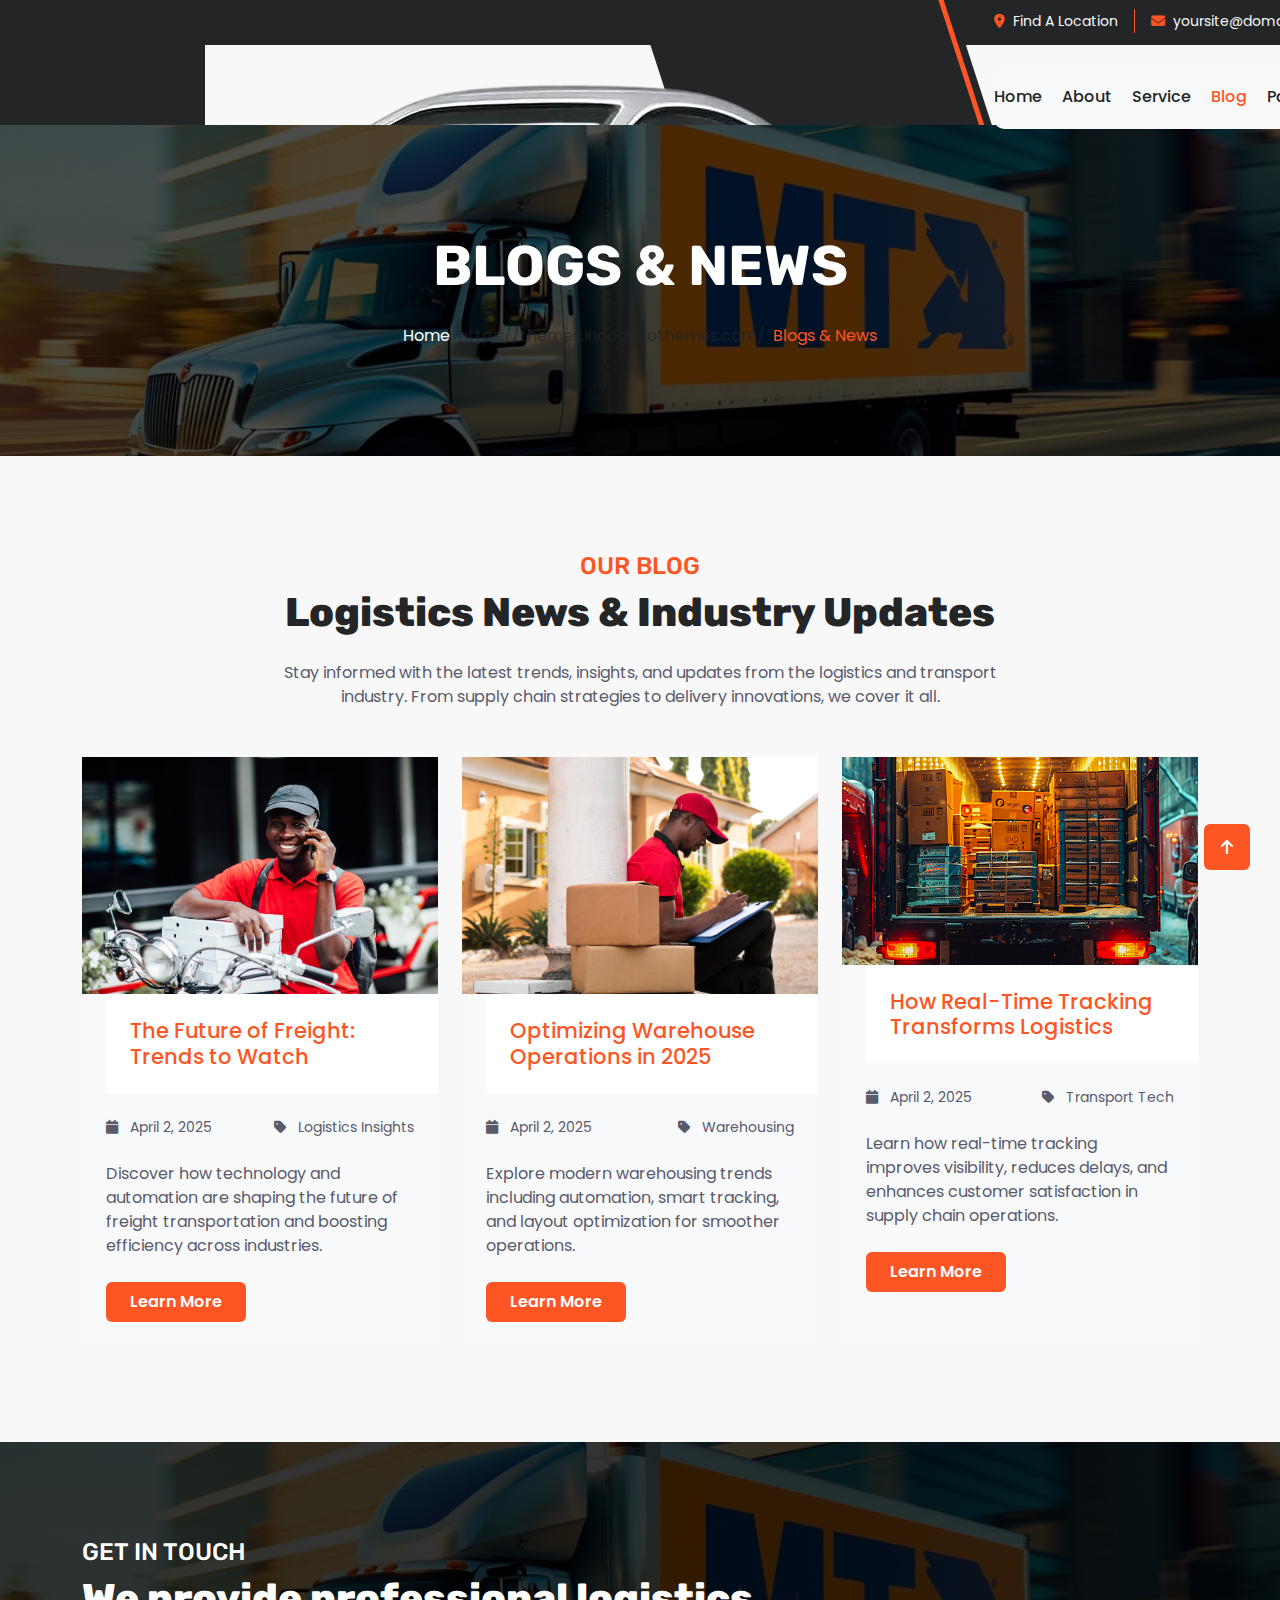
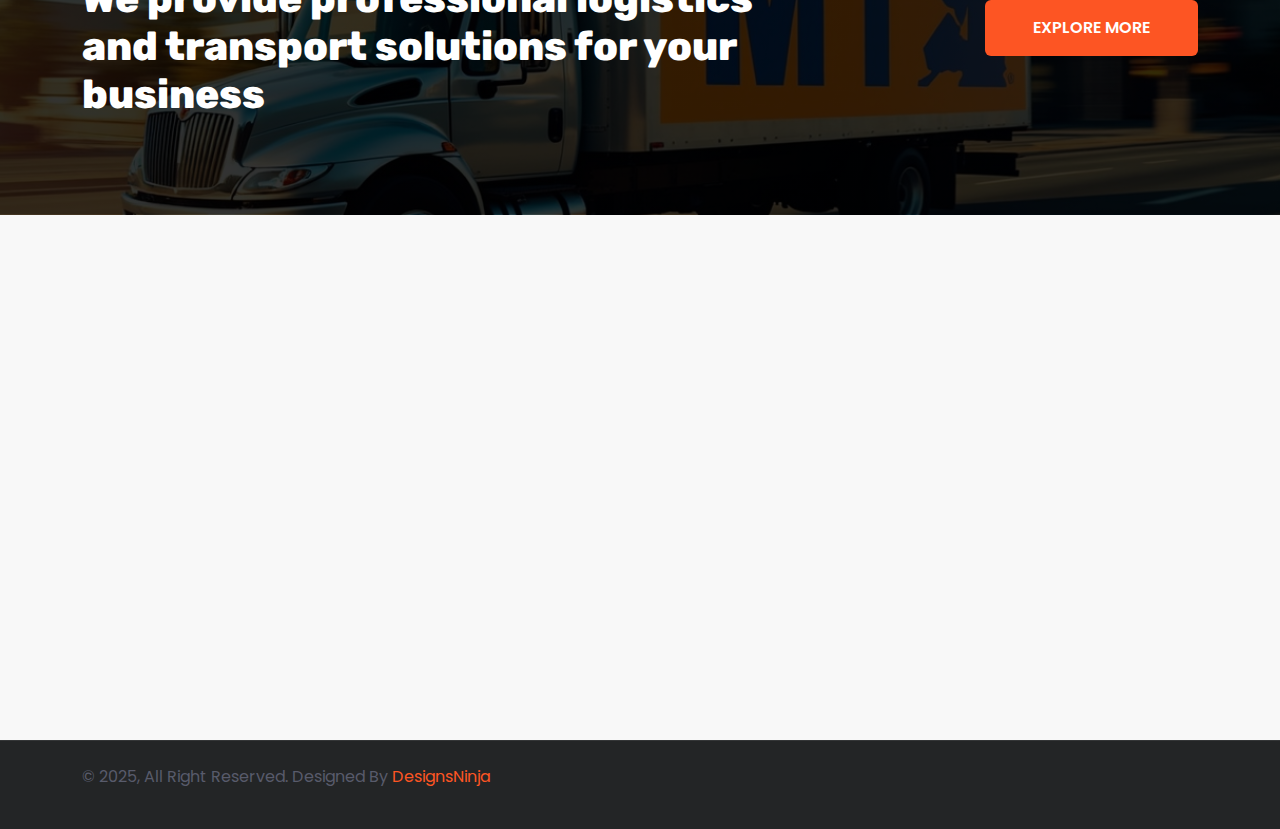
<file: blog.html>
<!DOCTYPE html>
<html lang="en">

    
<!-- Mirrored from themes.incognitothemes.com/logiport/blog.html by HTTrack Website Copier/3.x [XR&CO'2014], Fri, 28 Nov 2025 10:54:02 GMT -->
<head>
        <meta charset="utf-8">
        <title>MTA – Votre passerelle vers un monde sans frontières.</title>
        <meta content="width=device-width, initial-scale=1.0" name="viewport">
    
        <!-- Favicon -->
        <link href="assets/images/favicon.png" rel="icon">
    
        <!-- Google Web Fonts -->
        <link rel="preconnect" href="https://fonts.googleapis.com/">
        <link rel="preconnect" href="https://fonts.gstatic.com/" crossorigin>
        <link href="https://fonts.googleapis.com/css2?family=Poppins:ital,wght@0,100;0,200;0,300;0,400;0,500;0,600;0,700;0,800;0,900;1,100;1,200;1,300;1,400;1,500;1,600;1,700;1,800;1,900&amp;family=Rubik:ital,wght@0,300..900;1,300..900&amp;display=swap" rel="stylesheet">
    
        <!-- Icon Font Stylesheet -->
        <link href="assets/css/all.min.css" rel="stylesheet">
        <link href="assets/css/bootstrap-icons.css" rel="stylesheet">
    
        <!-- Libraries Stylesheet -->
        <link href="assets/lib/animate/animate.min.css" rel="stylesheet">
        <link href="assets/lib/owlcarousel/assets/owl.carousel.min.css" rel="stylesheet">
    
        <!-- Customized Bootstrap Stylesheet -->
        <link href="assets/css/bootstrap.min.css" rel="stylesheet">
    
        <!-- Template Stylesheet -->
        <link href="assets/css/style.css" rel="stylesheet">
    </head>

    <body>

        <!-- Spinner Start -->
        <div id="spinner" class="show bg-white position-fixed translate-middle w-100 vh-100 top-50 start-50 d-flex align-items-center justify-content-center">
            <div class="spinner-border text-primary" style="width: 3rem; height: 3rem;" role="status">
                <span class="sr-only">Loading...</span>
            </div>
        </div>
        <!-- Spinner End -->

        
        <!-- Navbar & Hero Start -->
        <div class="container-fluid header-top">
            <div class="container d-flex align-items-center">
                <div class="d-flex align-items-center h-100">
                    <a href="index.html" class="navbar-brand" style="height: 125px;">
                        <img src="assets/images/logo.png" alt="Logo">
                    </a>
                </div>
                <div class="w-100 h-100">
                    <div class="topbar px-0 py-2 d-none d-lg-block" style="height: 45px;">
                        <div class="row gx-0 align-items-center">
                            <div class="col-lg-8 text-center text-lg-center mb-lg-0">
                                <div class="d-flex flex-wrap">
                                    <div class="border-end border-primary pe-3">
                                        <a href="#" class="text-muted small"><i class="fas fa-map-marker-alt text-primary me-2"></i>Find A Location</a>
                                    </div>
                                    <div class="ps-3">
                                        <a href="mailto:yoursite@domain.com" class="text-muted small"><i class="fas fa-envelope text-primary me-2"></i>yoursite@domain.com</a>
                                    </div>
                                </div>
                            </div>
                            <div class="col-lg-4 text-center text-lg-end">
                                <div class="d-flex justify-content-end">
                                    <div class="d-flex border-end border-primary pe-3">
                                        <a class="btn p-0 text-primary me-3" href="#"><i class="fab fa-facebook-f"></i></a>
                                        <a class="btn p-0 text-primary me-3" href="#"><i class="fab fa-x-twitter"></i></a>
                                        <a class="btn p-0 text-primary me-3" href="#"><i class="fab fa-instagram"></i></a>
                                        <a class="btn p-0 text-primary me-0" href="#"><i class="fab fa-linkedin-in"></i></a>
                                    </div>
                                </div>
                            </div>
                        </div>
                    </div>
                    <div class="nav-bar px-0 py-lg-0" style="height: 80px;">
                        <nav class="navbar navbar-expand-lg navbar-light d-flex justify-content-lg-end">
                            <a href="index.html" class="navbar-brand-2">
                                <img src="assets/images/logo.png" alt="Logo">
                            </a>  
                            <button class="navbar-toggler" type="button" data-bs-toggle="collapse" data-bs-target="#navbarCollapse">
                                <span class="fa fa-bars"></span>
                            </button>
                            <div class="collapse navbar-collapse" id="navbarCollapse">
                                <div class="navbar-nav mx-0 mx-lg-auto">
                                    <a href="index.html" class="nav-item nav-link">Home</a>
                                    <a href="about.html" class="nav-item nav-link">About</a>
                                    <a href="service.html" class="nav-item nav-link">Service</a>
                                    <a href="blog.html" class="nav-item nav-link active">Blog</a>
                                    <div class="nav-item dropdown">
                                        <a href="#" class="nav-link" data-bs-toggle="dropdown">
                                            <span class="dropdown-toggle">Pages</span>
                                        </a>
                                        <div class="dropdown-menu">
                                            <a href="project.html" class="dropdown-item">Our projects</a>
                                            <a href="team.html" class="dropdown-item">Our team</a>
                                            <a href="testimonial.html" class="dropdown-item">Testimonial</a>
                                            <a href="404.html" class="dropdown-item">404 Page</a>
                                        </div>
                                    </div>
                                    <a href="contact.html" class="nav-item nav-link">Contact</a>
                                    <div class="nav-btn ps-3">
                                        <button class="btn-search btn btn-primary btn-md-square mt-2 mt-lg-0 mb-4 mb-lg-0 flex-shrink-0" data-bs-toggle="modal" data-bs-target="#searchModal"><i class="fas fa-search"></i></button>
                                        <a href="#" class="btn btn-primary py-2 px-4 ms-0 ms-lg-3"> Get Solution</a>
                                    </div>
                                </div>
                            </div>
                        </nav>
                    </div>
                </div>
            </div>
        </div>
        <!-- Navbar & Hero End -->

        <!-- Modal Search Start -->
        <div class="modal fade" id="searchModal" tabindex="-1" aria-labelledby="exampleModalLabel" aria-hidden="true">
            <div class="modal-dialog modal-fullscreen">
                <div class="modal-content rounded-0">
                    <div class="modal-header">
                        <h5 class="modal-title" id="exampleModalLabel">Search by keyword</h5>
                        <button type="button" class="btn-close" data-bs-dismiss="modal" aria-label="Close"></button>
                    </div>
                    <div class="modal-body d-flex align-items-center bg-primary">
                        <form action="#" method="GET" role="search" class="w-100">
                            <div class="input-group w-75 mx-auto d-flex">
                                <input type="search" name="q" class="form-control p-3" placeholder="keywords" aria-describedby="search-icon-1"
                                    required>
                                <button id="search-icon-1" class="btn bg-light border input-group-text p-3" type="submit" name="submit">
                                    <i class="fa fa-search"></i>
                                </button>
                            </div>
                        </form>
                    </div>
                </div>
            </div>
        </div>
        <!-- Modal Search End -->


        <!-- Header Start -->
        <div class="container-fluid bg-breadcrumb">
            <div class="container text-center py-5">
                <div class="row justify-content-center">
                    <div class="col-12 col-md-8 col-sm-8">
                        <h4 class="text-white display-4 mb-4 wow fadeInDown fw-bold text-uppercase" data-wow-delay="0.1s">Blogs & News</h4>
                        <ol class="breadcrumb d-flex justify-content-center mb-0 wow fadeInDown" data-wow-delay="0.3s">
                            <li class="breadcrumb-item"><a href="index.html">Home</a></li>
                            <li class="breadcrumb-item active text-primary">Blogs & News</li>
                        </ol> 
                    </div>
                </div>
            </div>
        </div>
        <!-- Header End -->

        <!-- Blog Start -->
         <div class="container-fluid blog py-5">
            <div class="container py-5">
                <div class="row justify-content-center">
                    <div class="col-md-8 col-sm-8 col-12">
                        <div class="d-flex flex-column mx-auto text-center mb-5 wow fadeInUp" data-wow-delay="0.2s">
                            <div class="section-title">
                                <h4 class="text-primary">Our Blog</h4>
                                <h1 class="display-6 mb-4">Logistics News & Industry Updates</h1>
                                <p class="mb-0">Stay informed with the latest trends, insights, and updates from the logistics and transport industry. From supply chain strategies to delivery innovations, we cover it all.</p>
                            </div>
                        </div>
                    </div>
                </div>
                <div class="row g-4">
                    <div class="col-lg-4 wow fadeInUp" data-wow-delay="0.2s">
                        <div class="blog-item">
                            <div class="blog-img">
                                <img src="assets/images/commercial-1.jpg" class="img-fluid w-100" alt="">
                            </div>
                            <div class="blog-heading ms-4">
                                <a href="blog.html" class="h4 mb-0 p-4">The Future of Freight: Trends to Watch</a>
                            </div>
                            <div class="blog-content bg-light p-4">
                                <div class="d-flex justify-content-between mb-4">
                                    <p class="mb-0 small"><i class="fa fa-calendar me-2"></i> April 2, 2025</p>
                                    <p class="mb-0 small"><i class="fa fa-tag me-2"></i> Logistics Insights</p>
                                </div>
                                <p class="mb-4">Discover how technology and automation are shaping the future of freight transportation
                                    and boosting efficiency across industries.</p>
                                <a class="btn btn-primary py-2 px-4" href="blog.html">Learn More</a>
                            </div>
                        </div>
                    </div>
                
                    <div class="col-lg-4 wow fadeInUp" data-wow-delay="0.4s">
                        <div class="blog-item">
                            <div class="blog-img">
                                <img src="assets/images/commercial-2.jpg" class="img-fluid w-100" alt="">
                            </div>
                            <div class="blog-heading ms-4">
                                <a href="blog.html" class="h4 mb-0 p-4">Optimizing Warehouse Operations in 2025</a>
                            </div>
                            <div class="blog-content bg-light p-4">
                                <div class="d-flex justify-content-between mb-4">
                                    <p class="mb-0 small"><i class="fa fa-calendar me-2"></i> April 2, 2025</p>
                                    <p class="mb-0 small"><i class="fa fa-tag me-2"></i> Warehousing</p>
                                </div>
                                <p class="mb-4">Explore modern warehousing trends including automation, smart tracking, and layout
                                    optimization for smoother operations.</p>
                                <a class="btn btn-primary py-2 px-4" href="blog.html">Learn More</a>
                            </div>
                        </div>
                    </div>
                
                    <div class="col-lg-4 wow fadeInUp" data-wow-delay="0.6s">
                        <div class="blog-item">
                            <div class="blog-img">
                                <img src="assets/images/commercial-3.jpg" class="img-fluid w-100" alt="">
                            </div>
                            <div class="blog-heading ms-4">
                                <a href="blog.html" class="h4 mb-0 p-4">How Real-Time Tracking Transforms Logistics</a>
                            </div>
                            <div class="blog-content bg-light p-4">
                                <div class="d-flex justify-content-between mb-4">
                                    <p class="mb-0 small"><i class="fa fa-calendar me-2"></i> April 2, 2025</p>
                                    <p class="mb-0 small"><i class="fa fa-tag me-2"></i> Transport Tech</p>
                                </div>
                                <p class="mb-4">Learn how real-time tracking improves visibility, reduces delays, and enhances customer
                                    satisfaction in supply chain operations.</p>
                                <a class="btn btn-primary py-2 px-4" href="blog.html">Learn More</a>
                            </div>
                        </div>
                    </div>
                </div>
            </div>
         </div>
        <!-- Blog End -->

        <!-- Banner Start -->
         <div class="container-fluid banner py-5">
            <div class="container py-5">
                <div class="row g-5">
                    <div class="col-lg-8">
                        <div class="section-title">
                            <h4 class="text-white">Get in Touch</h4>
                            <h1 class="display-6 text-white mb-0">We provide professional logistics and transport solutions for your business</h1>
                        </div>
                    </div>
                    <div class="col-lg-4">
                        <div class="d-flex align-items-center justify-content-lg-end h-100">
                            <a class="btn btn-primary py-3 px-4 px-md-5 ms-2" href="contact.html">EXPLORE MORE</a>
                        </div>
                    </div>
                </div>
            </div>
         </div>
        <!-- Banner End -->

        
        <!-- Footer Start -->
        <div class="container-fluid footer bg-dark py-5 wow fadeIn" data-wow-delay="0.2s">
            <div class="container py-5">
                <div class="row g-5 mb-5 align-items-center">
                    <div class="col-lg-7">
                        <div class="position-relative mx-auto">
                            <form id="signupForm" onsubmit="handleSignup(event)">
                                <input id="emailInput" class="form-control w-100 py-3 ps-4 pe-5" type="email" placeholder="Email address to Subscribe" required>
                                <button type="submit" class="btn btn-primary position-absolute top-0 end-0 py-2 px-4 mt-2 me-2">Subscribe</button>
                            </form>
                        </div>
                        <!-- Success Message -->
                        <div id="successMessage" class="alert alert-success mt-3 d-none" role="alert">
                            <h5>Signup successful!</h5>
                        </div>
                    </div>
                    <div class="col-lg-5">
                        <div class="d-flex align-items-center justify-content-center justify-content-lg-end">
                            <a class="btn btn-light btn-md-square me-3" href="#"><i class="fab fa-facebook-f"></i></a>
                            <a class="btn btn-light btn-md-square me-3" href="#"><i class="fab fa-x-twitter"></i></a>
                            <a class="btn btn-light btn-md-square me-3" href="#"><i class="fab fa-instagram"></i></a>
                            <a class="btn btn-light btn-md-square me-0" href="#"><i class="fab fa-linkedin-in"></i></a>
                        </div>
                    </div>
                </div>
                <div class="row g-5">
                    <div class="col-md-6 col-lg-6 col-xl-3">
                        <div class="footer-item d-flex flex-column">
                            <div class="footer-item">
                                <h3 class="text-white mb-4">Logiport</h3>
                                <p class="mb-3">At Logiport, we specialize in seamless logistics and transport solutions tailored to meet your business needs.</p>
                            </div>
                        </div>
                    </div>
                    <div class="col-md-6 col-lg-6 col-xl-3">
                        <div class="footer-item d-flex flex-column">
                            <h4 class="text-white mb-4">Quick Links</h4>
                            <a href="index.html"> Home</a>
                            <a href="about.html"> About us</a>
                            <a href="service.html"> Service</a>
                            <a href="testimonial.html"> Testimonial</a>
                            <a href="contact.html"> Contact Us</a>
                        </div>
                    </div>
                    <div class="col-md-6 col-lg-6 col-xl-3">
                        <div class="footer-item d-flex flex-column">
                            <h4 class="text-white mb-4">Logistics Services</h4>
                            <a href="#"> Freight Forwarding</a>
                            <a href="#"> Warehousing</a>
                            <a href="#"> Last Mile Delivery</a>
                            <a href="#"> Customs Clearance</a>
                            <a href="#"> Supply Chain Management</a>
                        </div>
                    </div>
                    <div class="col-md-6 col-lg-6 col-xl-3">
                        <div class="footer-item d-flex flex-column">
                            <h4 class="text-white mb-4">Contact Info</h4>
                            <a href="#"><i class="fa fa-map-marker-alt text-primary me-2"></i> 123 Street, New York, USA</a>
                            <a href="mailto:info@example.com"><i class="fas fa-envelope text-primary me-2"></i> info@example.com</a>
                            <a href="tel:+01234567890" class="mb-3"><i class="fas fa-print text-primary me-2"></i>+012 345 67890</a>
                        </div>
                    </div>
                </div>
            </div>
        </div>
        <!-- Footer End -->

        
        <!-- Copyright Start -->
        <div class="container-fluid copyright py-4">
            <div class="container">
                <div class="row g-4 align-items-center">
                    <div class="col-md-6 text-center text-md-start mb-3 mb-md-0">
                        <p>&copy; 2025, All Right Reserved. Designed By <a href="https://themeforest.net/user/designsninja/portfolio" target="_blank">DesignsNinja</a></p>
                    </div>
                </div>
            </div>
        </div>
        <!-- Copyright End -->


        <!-- Back to Top -->
        <a href="#" class="btn btn-primary btn-lg-square back-to-top"><i class="fa fa-arrow-up"></i></a>   

        
        <!-- JavaScript Libraries -->
        <script src="assets/js/jquery.min.js"></script>
        <script src="assets/js/bootstrap.min.js"></script>
        <script src="assets/lib/wow/wow.min.js"></script>
        <script src="assets/lib/easing/easing.min.js"></script>
        <script src="assets/lib/waypoints/waypoints.min.js"></script>
        <script src="assets/lib/owlcarousel/owl.carousel.min.js"></script>
        
        <!-- Template Javascript -->
        <script src="assets/js/main.js"></script>
        <script src="assets/js/validator.js"></script>
        <script>
            function handleSignup(event) {
                event.preventDefault(); // prevent page reload

                const email = document.getElementById('emailInput').value.trim();
                const messageBox = document.getElementById('successMessage');

                if (email !== '') {
                    messageBox.classList.remove('d-none');
                    messageBox.classList.remove('alert-danger');
                    messageBox.classList.add('alert-success');
                    messageBox.textContent = '✅ Signup successful!';
                } else {
                    messageBox.classList.remove('d-none');
                    messageBox.classList.remove('alert-success');
                    messageBox.classList.add('alert-danger');
                    messageBox.textContent = '⚠️ Please enter a valid email.';
                }
            }
        </script>
    </body>


<!-- Mirrored from themes.incognitothemes.com/logiport/blog.html by HTTrack Website Copier/3.x [XR&CO'2014], Fri, 28 Nov 2025 10:54:02 GMT -->
</html>
</file>
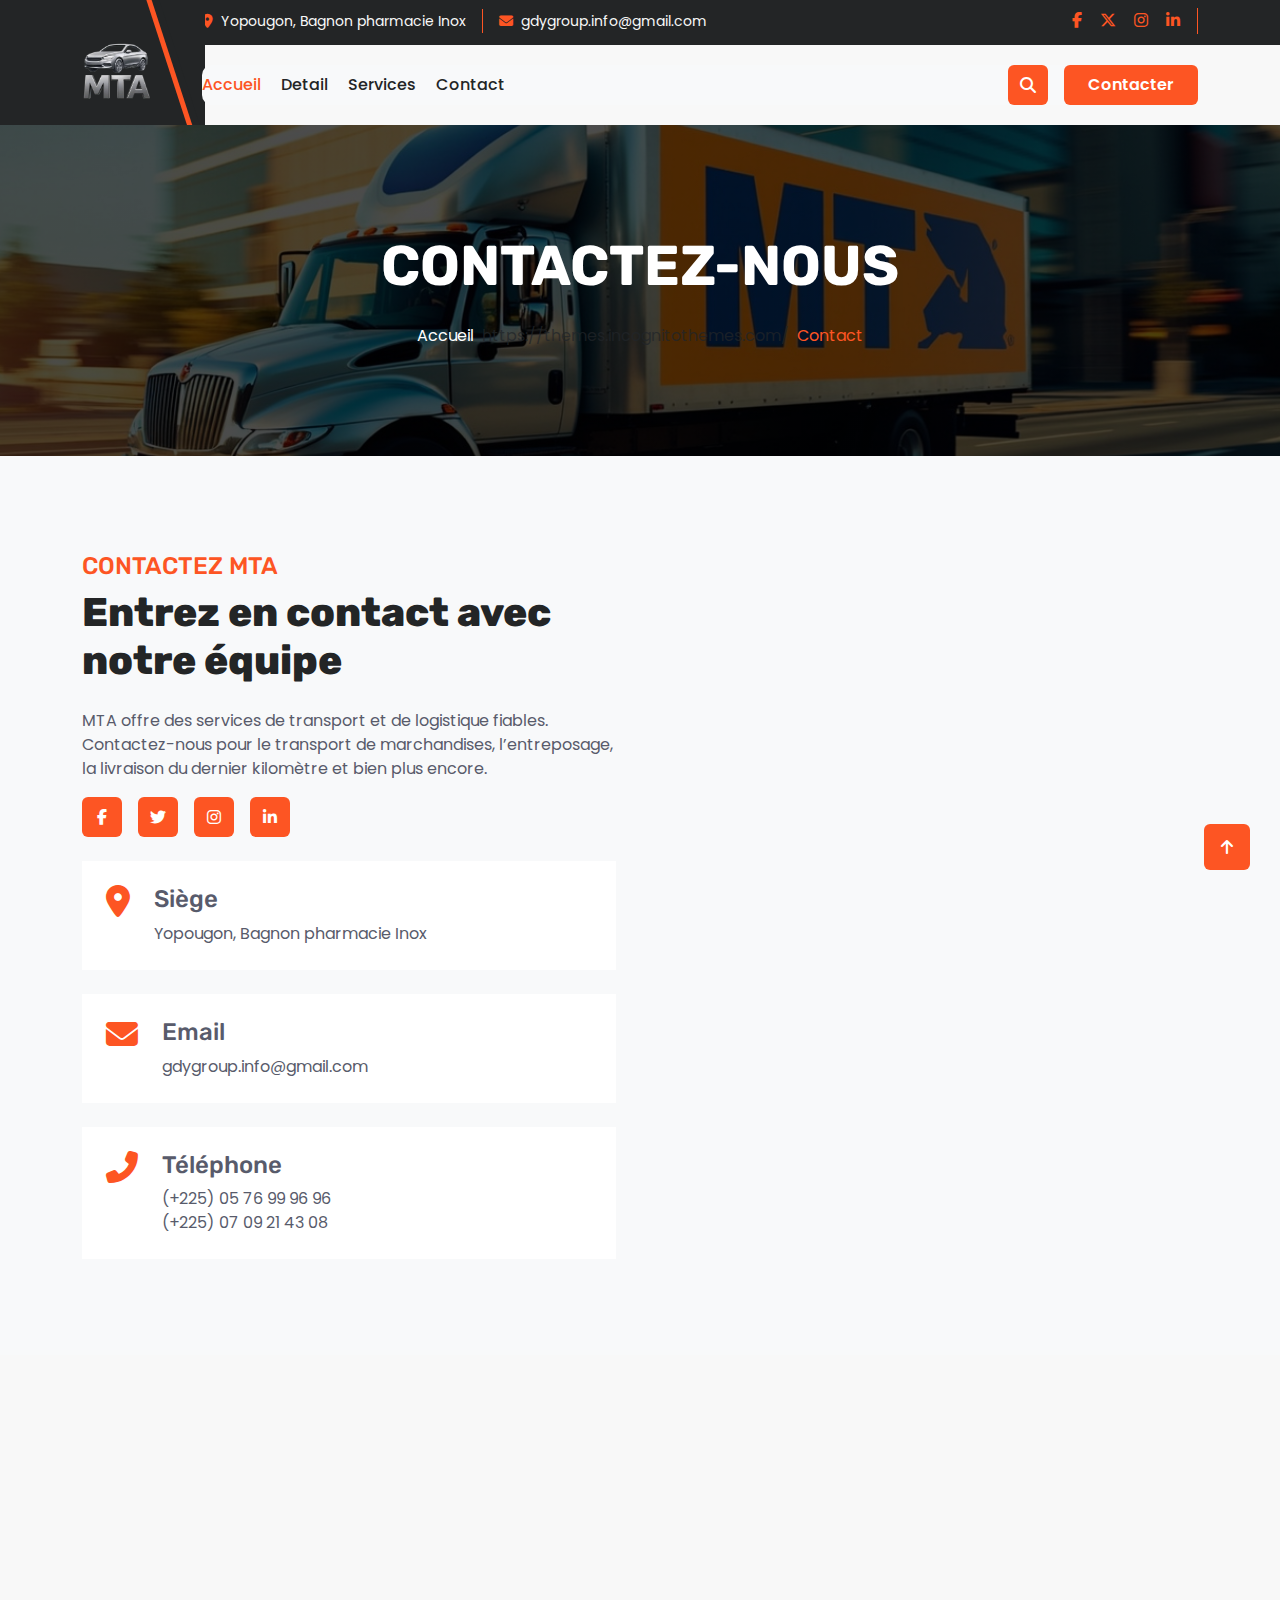
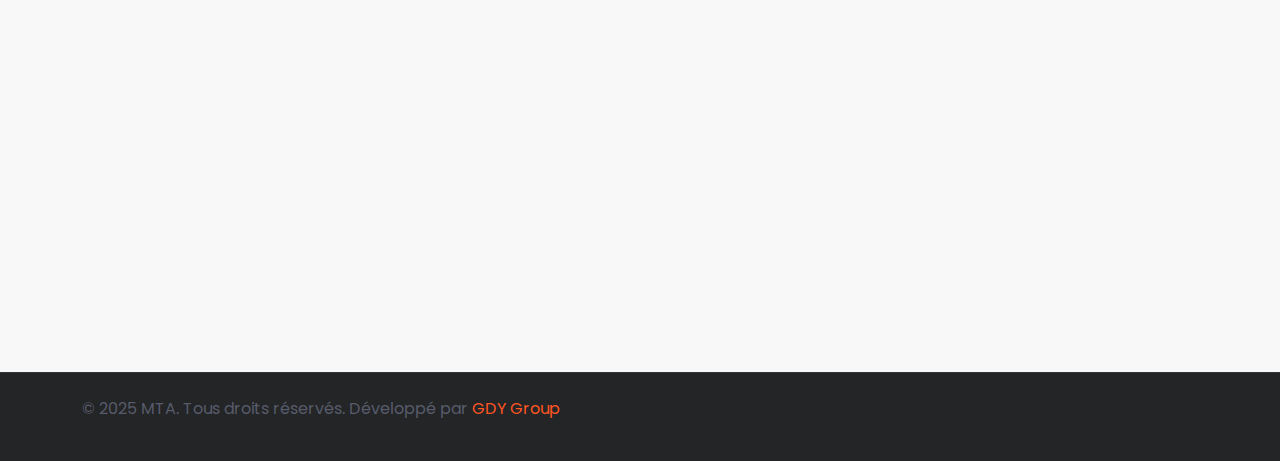
<file: contact.html>
<!DOCTYPE html>
<html lang="en">

    
<head>
        <meta charset="utf-8">
        <title>MTA – Votre passerelle vers un monde sans frontières.</title>
        <meta content="width=device-width, initial-scale=1.0" name="viewport">
    
        <!-- Favicon -->
            <link href="assets/images/logo.jpg" rel="icon">
    
        <!-- Google Web Fonts -->
        <link rel="preconnect" href="https://fonts.googleapis.com/">
        <link rel="preconnect" href="https://fonts.gstatic.com/" crossorigin>
        <link href="https://fonts.googleapis.com/css2?family=Poppins:ital,wght@0,100;0,200;0,300;0,400;0,500;0,600;0,700;0,800;0,900;1,100;1,200;1,300;1,400;1,500;1,600;1,700;1,800;1,900&amp;family=Rubik:ital,wght@0,300..900;1,300..900&amp;display=swap" rel="stylesheet">
    
        <!-- Icon Font Stylesheet -->
        <link href="assets/css/all.min.css" rel="stylesheet">
        <link href="assets/css/bootstrap-icons.css" rel="stylesheet">
    
        <!-- Libraries Stylesheet -->
        <link href="assets/lib/animate/animate.min.css" rel="stylesheet">
        <link href="assets/lib/owlcarousel/assets/owl.carousel.min.css" rel="stylesheet">
    
        <!-- Customized Bootstrap Stylesheet -->
        <link href="assets/css/bootstrap.min.css" rel="stylesheet">
    
        <!-- Template Stylesheet -->
        <link href="assets/css/style.css" rel="stylesheet">
    </head>

    <body>

        <!-- Spinner Start -->
        <div id="spinner" class="show bg-white position-fixed translate-middle w-100 vh-100 top-50 start-50 d-flex align-items-center justify-content-center">
            <div class="spinner-border text-primary" style="width: 3rem; height: 3rem;" role="status">
                <span class="sr-only">Chargement...</span>
            </div>
        </div>
        <!-- Spinner End -->

        
        <!-- Navbar & Hero Start -->
        <div class="container-fluid header-top">
            <div class="container d-flex align-items-center">
                <div class="d-flex align-items-center h-100">
                    <a href="index.html" class="navbar-brand" style="height: 125px;">
                        <img src="assets/images/logo.png" style="width: 70px;" alt="Logo">
                    </a>
                </div>
                <div class="w-100 h-100">
                    <div class="topbar px-0 py-2 d-none d-lg-block" style="height: 45px;">
                        <div class="row gx-0 align-items-center">
                            <div class="col-lg-8 text-center text-lg-center mb-lg-0">
                                                                <div class="d-flex flex-wrap">
                                    <div class="border-end border-primary pe-3">
                                        <a href="https://maps.app.goo.gl/bo3udZ5nC9iCVUYt9" class="text-muted small"><i class="fas fa-map-marker-alt text-primary me-2"></i>Yopougon, Bagnon pharmacie Inox</a>
                                    </div>
                                    <div class="ps-3">
                                        <a href="mailto:gdygroup.info@gmail.com" class="text-muted small"><i class="fas fa-envelope text-primary me-2"></i>gdygroup.info@gmail.com</a>
                                    </div>
                                </div>
                            </div>
                            <div class="col-lg-4 text-center text-lg-end">
                                <div class="d-flex justify-content-end">
                                    <div class="d-flex border-end border-primary pe-3">
                                        <a class="btn p-0 text-primary me-3" href="#"><i class="fab fa-facebook-f"></i></a>
                                        <a class="btn p-0 text-primary me-3" href="#"><i class="fab fa-x-twitter"></i></a>
                                        <a class="btn p-0 text-primary me-3" href="#"><i class="fab fa-instagram"></i></a>
                                        <a class="btn p-0 text-primary me-0" href="#"><i class="fab fa-linkedin-in"></i></a>
                                    </div>
                                </div>
                            </div>
                        </div>
                    </div>
                    <div class="nav-bar px-0 py-lg-0" style="height: 80px;">
                        <nav class="navbar navbar-expand-lg navbar-light d-flex justify-content-lg-end">
                            <a href="index.html" class="navbar-brand-2">
                                <img src="assets/images/logo.png" style="width: 100px;" alt="Logo">
                            </a>  
                            <button class="navbar-toggler" type="button" data-bs-toggle="collapse" data-bs-target="#navbarCollapse">
                                <span class="fa fa-bars"></span>
                            </button>
                            <div class="collapse navbar-collapse" id="navbarCollapse">
                                <div class="navbar-nav mx-0 mx-lg-auto">
                                    <a href="index.html" class="nav-item nav-link active">Accueil</a>
                                    <a href="about.html" class="nav-item nav-link">Detail</a>
                                    <a href="service.html" class="nav-item nav-link">Services</a>
                              <!--      <a href="team.html" class="nav-item nav-link">Equipe</a>
                                     <div class="nav-item dropdown">
                                        <a href="#" class="nav-link" data-bs-toggle="dropdown">
                                            <span class="dropdown-toggle">Pages</span>
                                        </a>
                                        <div class="dropdown-menu">
                                            <a href="project.html" class="dropdown-item">Our projects</a>
                                            <a href="team.html" class="dropdown-item">Notre Equipe</a>
                                            <a href="testimonial.html" class="dropdown-item">Testimonial</a>
                                            <a href="404.html" class="dropdown-item">404 Page</a>
                                        </div>
                                    </div>-->
                                    <a href="contact.html" class="nav-item nav-link">Contact</a>
                                    <div class="nav-btn ps-3">
                                        <button class="btn-search btn btn-primary btn-md-square mt-2 mt-lg-0 mb-4 mb-lg-0 flex-shrink-0" data-bs-toggle="modal" data-bs-target="#searchModal"><i class="fas fa-search"></i></button>
                                        <a href="contact.html" class="btn btn-primary py-2 px-4 ms-0 ms-lg-3"> Contacter</a>
                                    </div>
                                </div>
                            </div>
                        </nav>
                    </div>
                </div>
            </div>
        </div>
        <!-- Navbar & Hero End -->

        <!-- Modal Search Start
        <div class="modal fade" id="searchModal" tabindex="-1" aria-labelledby="exampleModalLabel" aria-hidden="true">
            <div class="modal-dialog modal-fullscreen">
                <div class="modal-content rounded-0">
                    <div class="modal-header">
                        <h5 class="modal-title" id="exampleModalLabel">Search by keyword</h5>
                        <button type="button" class="btn-close" data-bs-dismiss="modal" aria-label="Close"></button>
                    </div>
                    <div class="modal-body d-flex align-items-center bg-primary">
                        <form action="#" method="GET" role="search" class="w-100">
                            <div class="input-group w-75 mx-auto d-flex">
                                <input type="search" name="q" class="form-control p-3" placeholder="keywords" aria-describedby="search-icon-1"
                                    required>
                                <button id="search-icon-1" class="btn bg-light border input-group-text p-3" type="submit" name="submit">
                                    <i class="fa fa-search"></i>
                                </button>
                            </div>
                        </form>
                    </div>
                </div>
            </div>
        </div>
        Modal Search End -->

<!-- Header Start -->
<div class="container-fluid bg-breadcrumb">
    <div class="container text-center py-5">
        <div class="row justify-content-center">
            <div class="col-12 col-md-8 col-sm-8">
                <h4 class="text-white display-4 mb-4 wow fadeInDown fw-bold text-uppercase" data-wow-delay="0.1s">Contactez-nous</h4>
                <ol class="breadcrumb d-flex justify-content-center mb-0 wow fadeInDown" data-wow-delay="0.3s">
                    <li class="breadcrumb-item"><a href="index.html">Accueil</a></li>
                    <li class="breadcrumb-item active text-primary">Contact</li>
                </ol> 
            </div>
        </div>
    </div>
</div>
<!-- Header End -->

<!-- Contact Start -->
<div class="container-fluid contact bg-light py-5">
    <div class="container py-5">
        <div class="row g-5">
            <div class="col-lg-6 wow fadeInLeft" data-wow-delay="0.2s">
                <div>
                    <div class="section-title">
                        <h4 class="text-primary">Contactez MTA</h4>
                        <h1 class="display-6 mb-4">Entrez en contact avec notre équipe</h1>
                        <p>MTA offre des services de transport et de logistique fiables. Contactez-nous pour le transport de marchandises, l’entreposage, la livraison du dernier kilomètre et bien plus encore.</p>
                    </div>
                    <div class="d-flex align-items-center mb-4">
                        <a class="btn btn-primary btn-md-square me-3" href="#"><i class="fab fa-facebook-f"></i></a>
                        <a class="btn btn-primary btn-md-square me-3" href="#"><i class="fab fa-twitter"></i></a>
                        <a class="btn btn-primary btn-md-square me-3" href="#"><i class="fab fa-instagram"></i></a>
                        <a class="btn btn-primary btn-md-square me-0" href="#"><i class="fab fa-linkedin-in"></i></a>
                    </div>
                    <div class="row g-4">
                        <div class="col-12">
                            <div class="d-inline-flex bg-white w-100 p-4">
                                <i class="fas fa-map-marker-alt fa-2x text-primary me-4"></i>
                                <div>
                                    <h4>Siège</h4>
                                    <p class="mb-0">Yopougon, Bagnon pharmacie Inox</p>
                                </div>
                            </div>
                        </div>
                        <div class="col-12">
                            <div class="d-inline-flex bg-white w-100 p-4">
                                <i class="fas fa-envelope fa-2x text-primary me-4"></i>
                                <div>
                                    <h4>Email</h4>
                                    <p class="mb-0">gdygroup.info@gmail.com</p>
                                </div>
                            </div>
                        </div>
                        <div class="col-12">
                            <div class="d-inline-flex bg-white w-100 p-4">
                                <i class="fa fa-phone-alt fa-2x text-primary me-4"></i>
                                <div>
                                    <h4>Téléphone</h4>
                                    <p class="mb-0">(+225) 05 76 99 96 96</p>
                                    <p class="mb-0">(+225) 07 09 21 43 08</p>
                                </div>
                            </div>
                        </div>
                    </div>
                </div>
            </div>
            <div class="col-lg-6 wow fadeInRight" data-wow-delay="0.4s">
                <div class="h-100 overflow-hidden">
                    <iframe src="https://www.google.com/maps/embed?pb=!1m18!1m12!1m3!1d1986.258423702044!2d-4.11468048938638!3d5.337767754222106!2m3!1f0!2f0!3f0!3m2!1i1024!2i768!4f13.1!3m3!1m2!1s0xfc1c101d096eebb%3A0xf42c530a6512be!2sPharmacie%20Inox!5e0!3m2!1sfr!2sci!4v1764416417561!5m2!1sfr!2sci" width="600" height="450" style="border:0;" allowfullscreen="" loading="lazy" referrerpolicy="no-referrer-when-downgrade"></iframe>
                </div>
            </div>
        </div>
    </div>
</div>
<!-- Contact End -->


        
   <!-- Footer Start -->
<div class="container-fluid footer bg-dark py-5 wow fadeIn" data-wow-delay="0.2s">
    <div class="container py-5">
        <div class="row g-5 mb-5 align-items-center">
            <div class="col-lg-7">
                <div class="position-relative mx-auto">
                    <form id="signupForm" onsubmit="handleSignup(event)">
                        <input id="emailInput" class="form-control w-100 py-3 ps-4 pe-5" type="email" placeholder="Votre email pour rester informé" required>
                        <button type="submit" class="btn btn-primary position-absolute top-0 end-0 py-2 px-4 mt-2 me-2">S'abonner</button>
                    </form>
                </div>
                <!-- Success Message -->
                <div id="successMessage" class="alert alert-success mt-3 d-none" role="alert">
                    <h5>Inscription réussie ! Merci.</h5>
                </div>
            </div>
            <div class="col-lg-5">
                <div class="d-flex align-items-center justify-content-center justify-content-lg-end">
                    <a class="btn btn-light btn-md-square me-3" href="#"><i class="fab fa-facebook-f"></i></a>
                    <a class="btn btn-light btn-md-square me-3" href="#"><i class="fab fa-x-twitter"></i></a>
                    <a class="btn btn-light btn-md-square me-3" href="#"><i class="fab fa-instagram"></i></a>
                    <a class="btn btn-light btn-md-square me-0" href="#"><i class="fab fa-linkedin-in"></i></a>
                </div>
            </div>
        </div>
        <div class="row g-5">
            <div class="col-md-6 col-lg-6 col-xl-3">
                <div class="footer-item d-flex flex-column">
                    <h3 class="text-white mb-4">MTA</h3>
                    <p class="mb-3">MTA accompagne les entreprises, ONG et particuliers dans l’expédition, la création d’entreprise, les services administratifs et l’identité visuelle, partout en Afrique et à l’international.</p>
                </div>
            </div>
            <div class="col-md-6 col-lg-6 col-xl-3">
                <div class="footer-item d-flex flex-column">
                    <h4 class="text-white mb-4">Liens rapides</h4>
                    <a href="index.html">Accueil</a>
                    <a href="about.html">À propos</a>
                    <a href="service.html">Services</a>
                    <a href="contact.html">Contact</a>
                </div>
            </div>
            <div class="col-md-6 col-lg-6 col-xl-3">
                <div class="footer-item d-flex flex-column">
                    <h4 class="text-white mb-4">Services MTA</h4>
                    <a href="#">Expédition nationale & internationale</a>
                    <a href="#">Création d’entreprise</a>
                    <a href="#">Accompagnement ONG</a>
                    <a href="#">Identité visuelle & Communication</a>
                    <a href="#">Services administratifs</a>
                </div>
            </div>
            <div class="col-md-6 col-lg-6 col-xl-3">
                <div class="footer-item d-flex flex-column">
                    <h4 class="text-white mb-4">Contact</h4>
                    <a href="#"><i class="fa fa-map-marker-alt text-primary me-2"></i>Abidjan, Côte d'Ivoire</a>
                    <a href="mailto:gdygroup.info@gmail.com"><i class="fas fa-envelope text-primary me-2"></i>gdygroup.info@gmail.com</a>
                    <a href="tel:+2250123456789"><i class="fas fa-phone text-primary me-2"></i>+225 01 23 45 67 89</a>
                </div>
            </div>
        </div>
    </div>
</div>
<!-- Footer End -->

<!-- Copyright Start -->
<div class="container-fluid copyright py-4">
    <div class="container">
        <div class="row g-4 align-items-center">
            <div class="col-md-6 text-center text-md-start mb-3 mb-md-0">
                <p>&copy; 2025 MTA. Tous droits réservés. Développé par <a href="https://themeforest.net/user/designsninja/portfolio" target="_blank">GDY Group</a></p>
            </div>
        </div>
    </div>
</div>
<!-- Copyright End -->



        <!-- Back to Top -->
        <a href="#" class="btn btn-primary btn-lg-square back-to-top"><i class="fa fa-arrow-up"></i></a>   

        
        <!-- JavaScript Libraries -->
        <script src="assets/js/jquery.min.js"></script>
        <script src="assets/js/bootstrap.min.js"></script>
        <script src="assets/lib/wow/wow.min.js"></script>
        <script src="assets/lib/easing/easing.min.js"></script>
        <script src="assets/lib/waypoints/waypoints.min.js"></script>
        <script src="assets/lib/owlcarousel/owl.carousel.min.js"></script>
        
        <!-- Template Javascript -->
        <script src="assets/js/main.js"></script>
        <script src="assets/js/validator.js"></script>
        <script>
            function handleSignup(event) {
                event.preventDefault(); // prevent page reload

                const email = document.getElementById('emailInput').value.trim();
                const messageBox = document.getElementById('successMessage');

                if (email !== '') {
                    messageBox.classList.remove('d-none');
                    messageBox.classList.remove('alert-danger');
                    messageBox.classList.add('alert-success');
                    messageBox.textContent = '✅ Signup successful!';
                } else {
                    messageBox.classList.remove('d-none');
                    messageBox.classList.remove('alert-success');
                    messageBox.classList.add('alert-danger');
                    messageBox.textContent = '⚠️ Please enter a valid email.';
                }
            }
        </script>
    </body>


<!-- Mirrored from themes.incognitothemes.com/logiport/contact.html by HTTrack Website Copier/3.x [XR&CO'2014], Fri, 28 Nov 2025 10:54:02 GMT -->
</html>
</file>
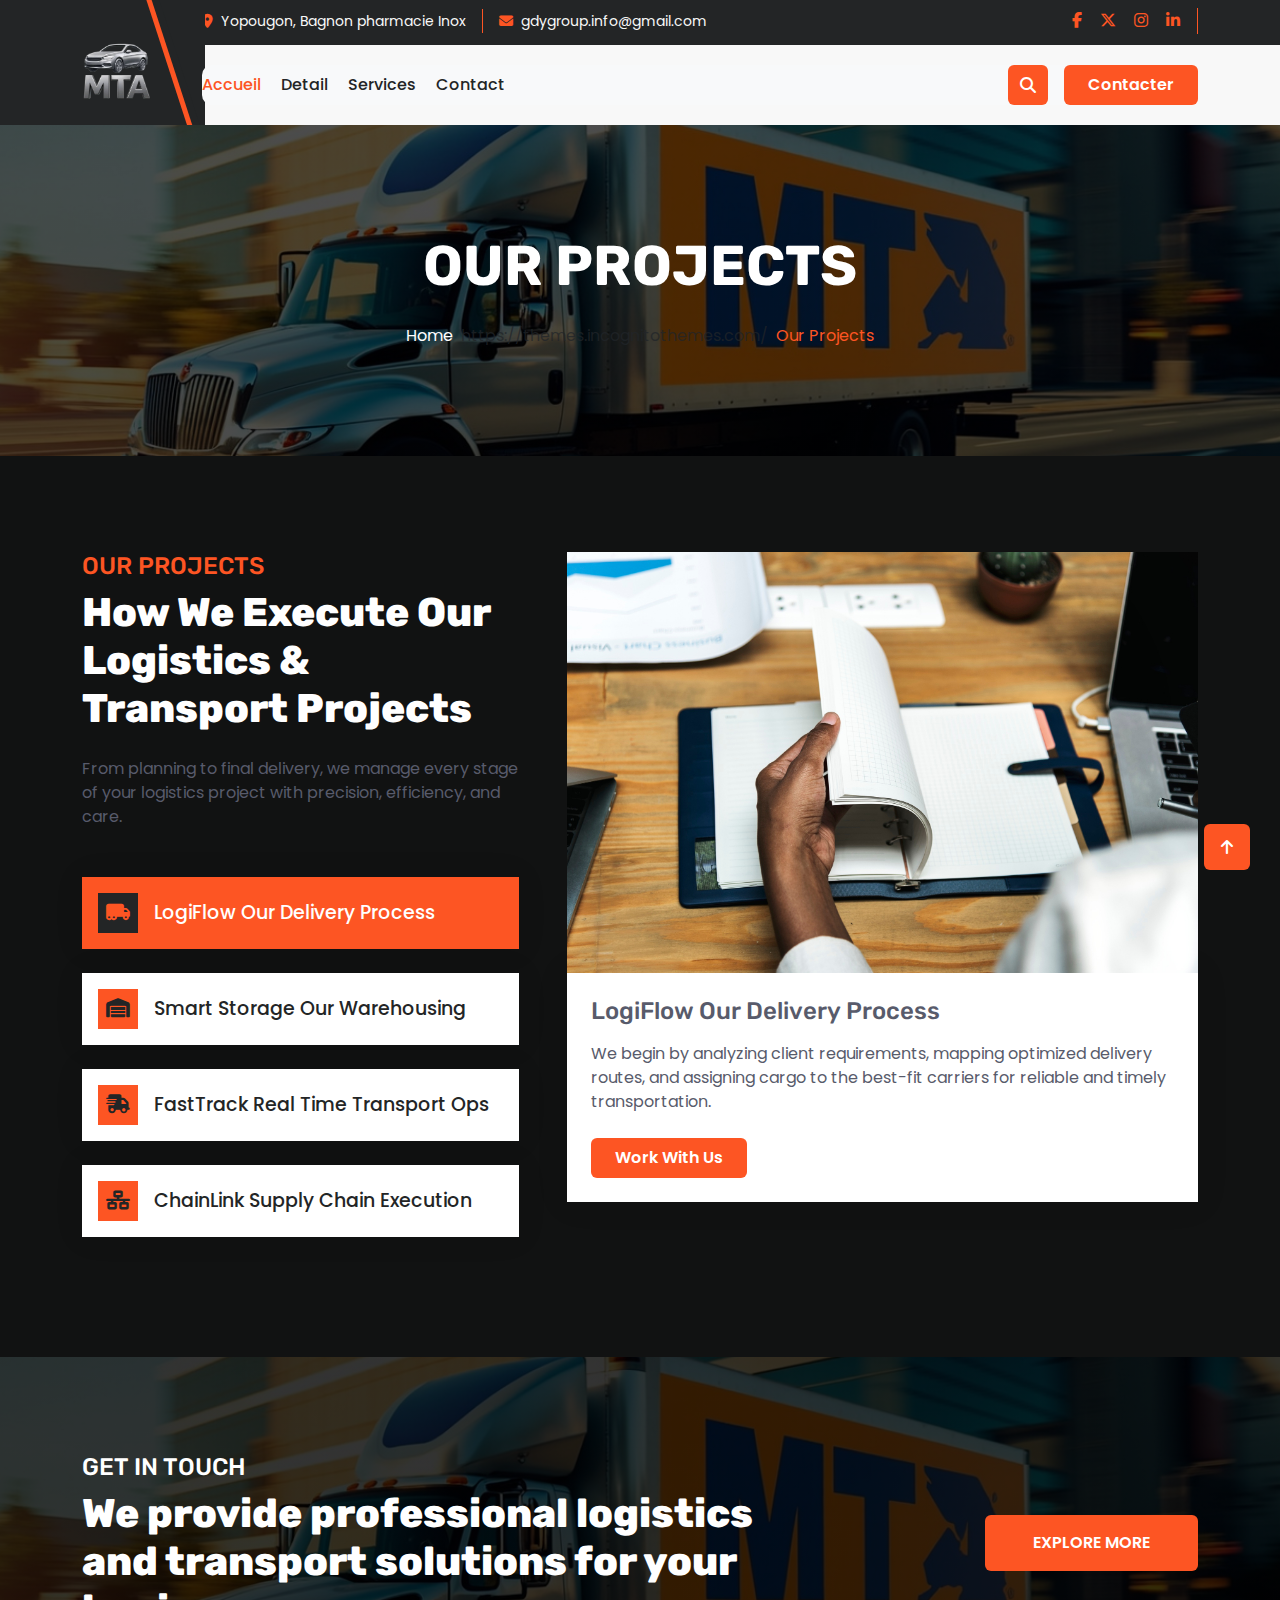
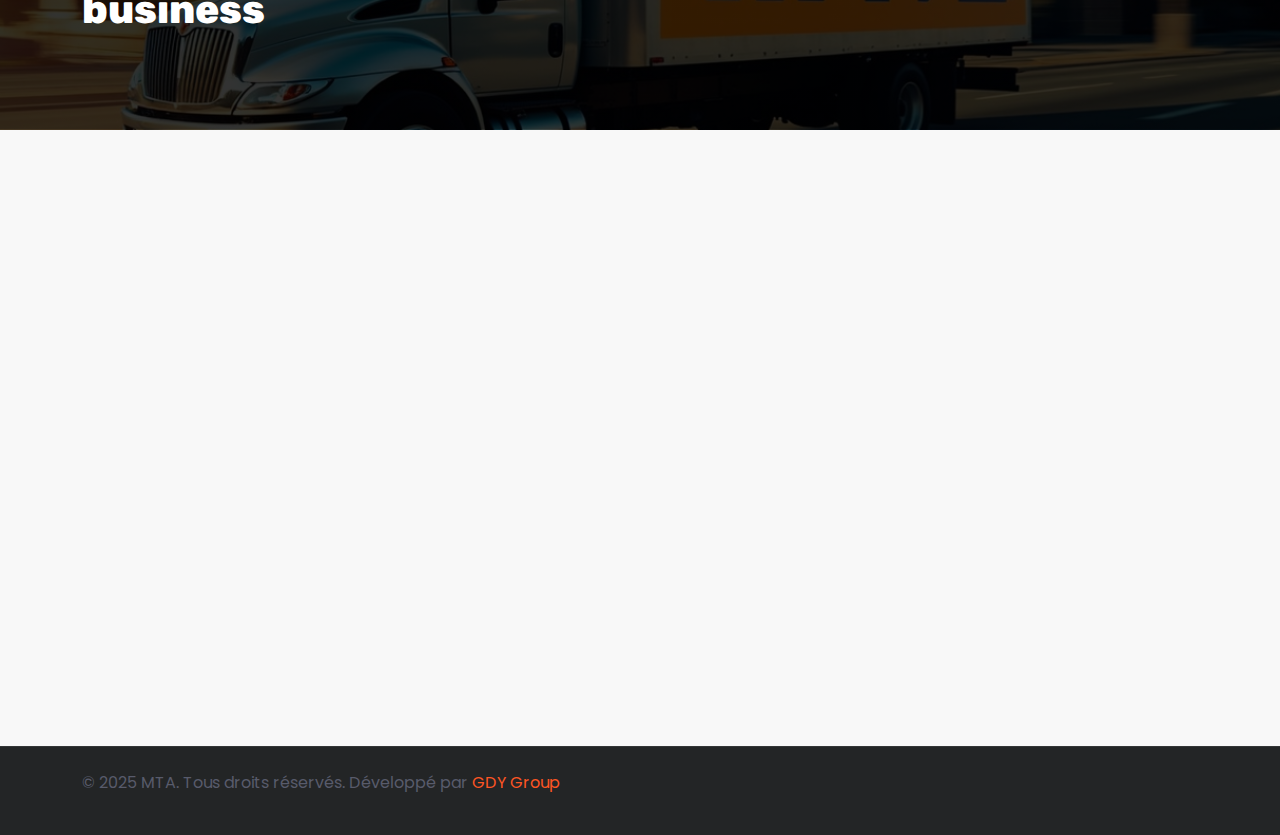
<file: project.html>
<!DOCTYPE html>
<html lang="en">

    
<!-- Mirrored from themes.incognitothemes.com/logiport/project.html by HTTrack Website Copier/3.x [XR&CO'2014], Fri, 28 Nov 2025 10:54:02 GMT -->
<head>
        <meta charset="utf-8">
        <title>MTA – Votre passerelle vers un monde sans frontières.</title>
        <meta content="width=device-width, initial-scale=1.0" name="viewport">
    
        <!-- Favicon -->
        <link href="assets/images/favicon.png" rel="icon">
    
        <!-- Google Web Fonts -->
        <link rel="preconnect" href="https://fonts.googleapis.com/">
        <link rel="preconnect" href="https://fonts.gstatic.com/" crossorigin>
        <link href="https://fonts.googleapis.com/css2?family=Poppins:ital,wght@0,100;0,200;0,300;0,400;0,500;0,600;0,700;0,800;0,900;1,100;1,200;1,300;1,400;1,500;1,600;1,700;1,800;1,900&amp;family=Rubik:ital,wght@0,300..900;1,300..900&amp;display=swap" rel="stylesheet">
    
        <!-- Icon Font Stylesheet -->
        <link href="assets/css/all.min.css" rel="stylesheet">
        <link href="assets/css/bootstrap-icons.css" rel="stylesheet">
    
        <!-- Libraries Stylesheet -->
        <link href="assets/lib/animate/animate.min.css" rel="stylesheet">
        <link href="assets/lib/owlcarousel/assets/owl.carousel.min.css" rel="stylesheet">
    
        <!-- Customized Bootstrap Stylesheet -->
        <link href="assets/css/bootstrap.min.css" rel="stylesheet">
    
        <!-- Template Stylesheet -->
        <link href="assets/css/style.css" rel="stylesheet">
    </head>

    <body>

        <!-- Spinner Start -->
        <div id="spinner" class="show bg-white position-fixed translate-middle w-100 vh-100 top-50 start-50 d-flex align-items-center justify-content-center">
            <div class="spinner-border text-primary" style="width: 3rem; height: 3rem;" role="status">
                <span class="sr-only">Chargement...</span>
            </div>
        </div>
        <!-- Spinner End -->

        
        <!-- Navbar & Hero Start -->
        <div class="container-fluid header-top">
            <div class="container d-flex align-items-center">
                <div class="d-flex align-items-center h-100">
                    <a href="index.html" class="navbar-brand" style="height: 125px;">
                        <img src="assets/images/logo.png" style="width: 70px;" alt="Logo">
                    </a>
                </div>
                <div class="w-100 h-100">
                    <div class="topbar px-0 py-2 d-none d-lg-block" style="height: 45px;">
                        <div class="row gx-0 align-items-center">
                            <div class="col-lg-8 text-center text-lg-center mb-lg-0">
                                                                <div class="d-flex flex-wrap">
                                    <div class="border-end border-primary pe-3">
                                        <a href="https://maps.app.goo.gl/bo3udZ5nC9iCVUYt9" class="text-muted small"><i class="fas fa-map-marker-alt text-primary me-2"></i>Yopougon, Bagnon pharmacie Inox</a>
                                    </div>
                                    <div class="ps-3">
                                        <a href="mailto:gdygroup.info@gmail.com" class="text-muted small"><i class="fas fa-envelope text-primary me-2"></i>gdygroup.info@gmail.com</a>
                                    </div>
                                </div>
                            </div>
                            <div class="col-lg-4 text-center text-lg-end">
                                <div class="d-flex justify-content-end">
                                    <div class="d-flex border-end border-primary pe-3">
                                        <a class="btn p-0 text-primary me-3" href="#"><i class="fab fa-facebook-f"></i></a>
                                        <a class="btn p-0 text-primary me-3" href="#"><i class="fab fa-x-twitter"></i></a>
                                        <a class="btn p-0 text-primary me-3" href="#"><i class="fab fa-instagram"></i></a>
                                        <a class="btn p-0 text-primary me-0" href="#"><i class="fab fa-linkedin-in"></i></a>
                                    </div>
                                </div>
                            </div>
                        </div>
                    </div>
                    <div class="nav-bar px-0 py-lg-0" style="height: 80px;">
                        <nav class="navbar navbar-expand-lg navbar-light d-flex justify-content-lg-end">
                            <a href="index.html" class="navbar-brand-2">
                                <img src="assets/images/logo.png" style="width: 100px;" alt="Logo">
                            </a>  
                            <button class="navbar-toggler" type="button" data-bs-toggle="collapse" data-bs-target="#navbarCollapse">
                                <span class="fa fa-bars"></span>
                            </button>
                            <div class="collapse navbar-collapse" id="navbarCollapse">
                                <div class="navbar-nav mx-0 mx-lg-auto">
                                    <a href="index.html" class="nav-item nav-link active">Accueil</a>
                                    <a href="about.html" class="nav-item nav-link">Detail</a>
                                    <a href="service.html" class="nav-item nav-link">Services</a>
                              <!--      <a href="team.html" class="nav-item nav-link">Equipe</a>
                                    <div class="nav-item dropdown">
                                        <a href="#" class="nav-link" data-bs-toggle="dropdown">
                                            <span class="dropdown-toggle">Pages</span>
                                        </a>
                                        <div class="dropdown-menu">
                                            <a href="project.html" class="dropdown-item">Our projects</a>
                                            <a href="team.html" class="dropdown-item">Notre Equipe</a>
                                            <a href="testimonial.html" class="dropdown-item">Testimonial</a>
                                            <a href="404.html" class="dropdown-item">404 Page</a>
                                        </div>
                                    </div>-->
                                    <a href="contact.html" class="nav-item nav-link">Contact</a>
                                    <div class="nav-btn ps-3">
                                        <button class="btn-search btn btn-primary btn-md-square mt-2 mt-lg-0 mb-4 mb-lg-0 flex-shrink-0" data-bs-toggle="modal" data-bs-target="#searchModal"><i class="fas fa-search"></i></button>
                                        <a href="contact.html" class="btn btn-primary py-2 px-4 ms-0 ms-lg-3"> Contacter</a>
                                    </div>
                                </div>
                            </div>
                        </nav>
                    </div>
                </div>
            </div>
        </div>
        <!-- Navbar & Hero End -->

        <!-- Modal Search Start
        <div class="modal fade" id="searchModal" tabindex="-1" aria-labelledby="exampleModalLabel" aria-hidden="true">
            <div class="modal-dialog modal-fullscreen">
                <div class="modal-content rounded-0">
                    <div class="modal-header">
                        <h5 class="modal-title" id="exampleModalLabel">Search by keyword</h5>
                        <button type="button" class="btn-close" data-bs-dismiss="modal" aria-label="Close"></button>
                    </div>
                    <div class="modal-body d-flex align-items-center bg-primary">
                        <form action="#" method="GET" role="search" class="w-100">
                            <div class="input-group w-75 mx-auto d-flex">
                                <input type="search" name="q" class="form-control p-3" placeholder="keywords" aria-describedby="search-icon-1"
                                    required>
                                <button id="search-icon-1" class="btn bg-light border input-group-text p-3" type="submit" name="submit">
                                    <i class="fa fa-search"></i>
                                </button>
                            </div>
                        </form>
                    </div>
                </div>
            </div>
        </div>
        Modal Search End -->


        <!-- Header Start -->
        <div class="container-fluid bg-breadcrumb">
            <div class="container text-center py-5">
                <div class="row justify-content-center">
                    <div class="col-12 col-md-8 col-sm-8">
                        <h4 class="text-white display-4 mb-4 wow fadeInDown fw-bold text-uppercase" data-wow-delay="0.1s">Our Projects</h4>
                        <ol class="breadcrumb d-flex justify-content-center mb-0 wow fadeInDown" data-wow-delay="0.3s">
                            <li class="breadcrumb-item"><a href="index.html">Home</a></li>
                            <li class="breadcrumb-item active text-primary">Our Projects</li>
                        </ol> 
                    </div>
                </div>
            </div>
        </div>
        <!-- Header End -->

        <!-- Projects Start -->
        <div class="container-fluid projects bg-dark py-5">
            <div class="container py-5">
                <div class="row g-5">
                    <div class="col-lg-5 wow fadeInLeft" data-wow-delay="0.2s">
                        <div class="section-title">
                            <h4 class="text-primary">Our Projects</h4>
                            <h1 class="display-6 mb-4 text-white">How We Execute Our Logistics & Transport Projects</h1>
                            <p class="mb-5">From planning to final delivery, we manage every stage of your logistics project with precision, efficiency, and care.</p>
                            <ul class="nav project-nav">
                                <li class="nav-item bg-white mb-4 w-100">
                                    <a class="d-flex align-items-center h4 mb-0 p-3 active" data-bs-toggle="pill" href="#ProjectsTab-1">
                                        <div class="projects-icon btn-md-square bg-primary text-white me-3">
                                            <span class="fas fa-truck-moving small"></span>
                                        </div>
                                        <span>LogiFlow Our Delivery Process</span>
                                    </a>
                                </li>
                                <li class="nav-item bg-white mb-4 w-100">
                                    <a class="d-flex align-items-center h4 mb-0 p-3" data-bs-toggle="pill" href="#ProjectsTab-2">
                                        <div class="projects-icon btn-md-square bg-primary text-white me-3">
                                            <span class="fas fa-warehouse small"></span>
                                        </div>
                                        <span>Smart Storage Our Warehousing</span>
                                    </a>
                                </li>
                                <li class="nav-item bg-white mb-4 w-100">
                                    <a class="d-flex align-items-center h4 mb-0 p-3" data-bs-toggle="pill" href="#ProjectsTab-3">
                                        <div class="projects-icon btn-md-square bg-primary text-white me-3">
                                            <span class="fas fa-shipping-fast small"></span>
                                        </div>
                                        <span>FastTrack Real Time Transport Ops</span>
                                    </a>
                                </li>
                                <li class="nav-item bg-white mb-4 w-100">
                                    <a class="d-flex align-items-center h4 mb-0 p-3" data-bs-toggle="pill" href="#ProjectsTab-4">
                                        <div class="projects-icon btn-md-square bg-primary text-white me-3">
                                            <span class="fas fa-network-wired small"></span>
                                        </div>
                                        <span>ChainLink Supply Chain Execution</span>
                                    </a>
                                </li>
                            </ul>
                        </div>
                    </div>
                    <div class="col-lg-7 wow fadeInRight" data-wow-delay="0.2s">
                        <div class="tab-content">
                            <div id="ProjectsTab-1" class="tab-pane fade show p-0 active">
                                <div class="projects-item">
                                    <img src="assets/images/industrial-1.jpg" class="img-fluid w-100" alt="">
                                    <div class="projects-content bg-white p-4">
                                        <h4 class="mb-3">LogiFlow Our Delivery Process</h4>
                                        <p class="mb-4">We begin by analyzing client requirements, mapping optimized delivery routes, and assigning cargo to the best-fit carriers for reliable and timely transportation.</p>
                                        <a class="btn btn-primary py-2 px-4" href="project.html">Work With Us</a>
                                    </div>
                                </div>
                            </div>
                            <div id="ProjectsTab-2" class="tab-pane fade show p-0">
                                <div class="projects-item">
                                    <img src="assets/images/industrial-2.jpg" class="img-fluid w-100" alt="">
                                    <div class="projects-content bg-white p-4">
                                        <h4 class="mb-3">Smart Storage Our Warehousing</h4>
                                        <p class="mb-4">Our warehouses are equipped with smart inventory systems, climate control, and 24/7 monitoring to ensure safe and efficient storage of goods before dispatch.</p>
                                        <a class="btn btn-primary py-2 px-4" href="project.html">Work With Us</a>
                                    </div>
                                </div>
                            </div>
                            <div id="ProjectsTab-3" class="tab-pane fade show p-0">
                                <div class="projects-item">
                                    <img src="assets/images/commercial-1.jpg" class="img-fluid w-100" alt="">
                                    <div class="projects-content bg-white p-4">
                                        <h4 class="mb-3">FastTrack Real-Time Transport Ops</h4>
                                        <p class="mb-4">Using GPS tracking and digital dashboards, we monitor our fleet in real-time, ensuring delivery updates and dynamic rerouting when necessary.</p>
                                        <a class="btn btn-primary py-2 px-4" href="project.html">Work With Us</a>
                                    </div>
                                </div>
                            </div>
                            <div id="ProjectsTab-4" class="tab-pane fade show p-0">
                                <div class="projects-item">
                                    <img src="assets/images/commercial-2.jpg" class="img-fluid w-100" alt="">
                                    <div class="projects-content bg-white p-4">
                                        <h4 class="mb-4">ChainLink Supply Chain Execution</h4>
                                        <p class="mb-4">From procurement to final delivery, we coordinate all supply chain activities to reduce delays, lower costs, and boost operational efficiency.</p>
                                        <a class="btn btn-primary py-2 px-4" href="project.html">Work With Us</a>
                                    </div>
                                </div>
                            </div>
                        </div>
                    </div>
                </div>
            </div>
        </div>
        <!-- Projects End -->

        <!-- Banner Start -->
         <div class="container-fluid banner py-5">
            <div class="container py-5">
                <div class="row g-5">
                    <div class="col-lg-8">
                        <div class="section-title">
                            <h4 class="text-white">Get in Touch</h4>
                            <h1 class="display-6 text-white mb-0">We provide professional logistics and transport solutions for your business</h1>
                        </div>
                    </div>
                    <div class="col-lg-4">
                        <div class="d-flex align-items-center justify-content-lg-end h-100">
                            <a class="btn btn-primary py-3 px-4 px-md-5 ms-2" href="contact.html">EXPLORE MORE</a>
                        </div>
                    </div>
                </div>
            </div>
         </div>
        <!-- Banner End -->

        
   <!-- Footer Start -->
<div class="container-fluid footer bg-dark py-5 wow fadeIn" data-wow-delay="0.2s">
    <div class="container py-5">
        <div class="row g-5 mb-5 align-items-center">
            <div class="col-lg-7">
                <div class="position-relative mx-auto">
                    <form id="signupForm" onsubmit="handleSignup(event)">
                        <input id="emailInput" class="form-control w-100 py-3 ps-4 pe-5" type="email" placeholder="Votre email pour rester informé" required>
                        <button type="submit" class="btn btn-primary position-absolute top-0 end-0 py-2 px-4 mt-2 me-2">S'abonner</button>
                    </form>
                </div>
                <!-- Success Message -->
                <div id="successMessage" class="alert alert-success mt-3 d-none" role="alert">
                    <h5>Inscription réussie ! Merci.</h5>
                </div>
            </div>
            <div class="col-lg-5">
                <div class="d-flex align-items-center justify-content-center justify-content-lg-end">
                    <a class="btn btn-light btn-md-square me-3" href="#"><i class="fab fa-facebook-f"></i></a>
                    <a class="btn btn-light btn-md-square me-3" href="#"><i class="fab fa-x-twitter"></i></a>
                    <a class="btn btn-light btn-md-square me-3" href="#"><i class="fab fa-instagram"></i></a>
                    <a class="btn btn-light btn-md-square me-0" href="#"><i class="fab fa-linkedin-in"></i></a>
                </div>
            </div>
        </div>
        <div class="row g-5">
            <div class="col-md-6 col-lg-6 col-xl-3">
                <div class="footer-item d-flex flex-column">
                    <h3 class="text-white mb-4">MTA</h3>
                    <p class="mb-3">MTA accompagne les entreprises, ONG et particuliers dans l’expédition, la création d’entreprise, les services administratifs et l’identité visuelle, partout en Afrique et à l’international.</p>
                </div>
            </div>
            <div class="col-md-6 col-lg-6 col-xl-3">
                <div class="footer-item d-flex flex-column">
                    <h4 class="text-white mb-4">Liens rapides</h4>
                    <a href="index.html">Accueil</a>
                    <a href="about.html">À propos</a>
                    <a href="service.html">Services</a>
                    <a href="testimonial.html">Témoignages</a>
                    <a href="contact.html">Contact</a>
                </div>
            </div>
            <div class="col-md-6 col-lg-6 col-xl-3">
                <div class="footer-item d-flex flex-column">
                    <h4 class="text-white mb-4">Services MTA</h4>
                    <a href="#">Expédition nationale & internationale</a>
                    <a href="#">Création d’entreprise</a>
                    <a href="#">Accompagnement ONG</a>
                    <a href="#">Identité visuelle & Communication</a>
                    <a href="#">Services administratifs</a>
                </div>
            </div>
            <div class="col-md-6 col-lg-6 col-xl-3">
                <div class="footer-item d-flex flex-column">
                    <h4 class="text-white mb-4">Contact</h4>
                    <a href="#"><i class="fa fa-map-marker-alt text-primary me-2"></i>Abidjan, Côte d'Ivoire</a>
                    <a href="mailto:gdygroup.info@gmail.com"><i class="fas fa-envelope text-primary me-2"></i>gdygroup.info@gmail.com</a>
                    <a href="tel:+2250123456789"><i class="fas fa-phone text-primary me-2"></i>+225 01 23 45 67 89</a>
                </div>
            </div>
        </div>
    </div>
</div>
<!-- Footer End -->

<!-- Copyright Start -->
<div class="container-fluid copyright py-4">
    <div class="container">
        <div class="row g-4 align-items-center">
            <div class="col-md-6 text-center text-md-start mb-3 mb-md-0">
                <p>&copy; 2025 MTA. Tous droits réservés. Développé par <a href="https://themeforest.net/user/designsninja/portfolio" target="_blank">GDY Group</a></p>
            </div>
        </div>
    </div>
</div>
<!-- Copyright End -->


        <!-- Back to Top -->
        <a href="#" class="btn btn-primary btn-lg-square back-to-top"><i class="fa fa-arrow-up"></i></a>   

        
        <!-- JavaScript Libraries -->
        <script src="assets/js/jquery.min.js"></script>
        <script src="assets/js/bootstrap.min.js"></script>
        <script src="assets/lib/wow/wow.min.js"></script>
        <script src="assets/lib/easing/easing.min.js"></script>
        <script src="assets/lib/waypoints/waypoints.min.js"></script>
        <script src="assets/lib/owlcarousel/owl.carousel.min.js"></script>
        
        <!-- Template Javascript -->
        <script src="assets/js/main.js"></script>
        <script src="assets/js/validator.js"></script>
        <script>
            function handleSignup(event) {
                event.preventDefault(); // prevent page reload

                const email = document.getElementById('emailInput').value.trim();
                const messageBox = document.getElementById('successMessage');

                if (email !== '') {
                    messageBox.classList.remove('d-none');
                    messageBox.classList.remove('alert-danger');
                    messageBox.classList.add('alert-success');
                    messageBox.textContent = '✅ Signup successful!';
                } else {
                    messageBox.classList.remove('d-none');
                    messageBox.classList.remove('alert-success');
                    messageBox.classList.add('alert-danger');
                    messageBox.textContent = '⚠️ Please enter a valid email.';
                }
            }
        </script>
    </body>


<!-- Mirrored from themes.incognitothemes.com/logiport/project.html by HTTrack Website Copier/3.x [XR&CO'2014], Fri, 28 Nov 2025 10:54:02 GMT -->
</html>
</file>
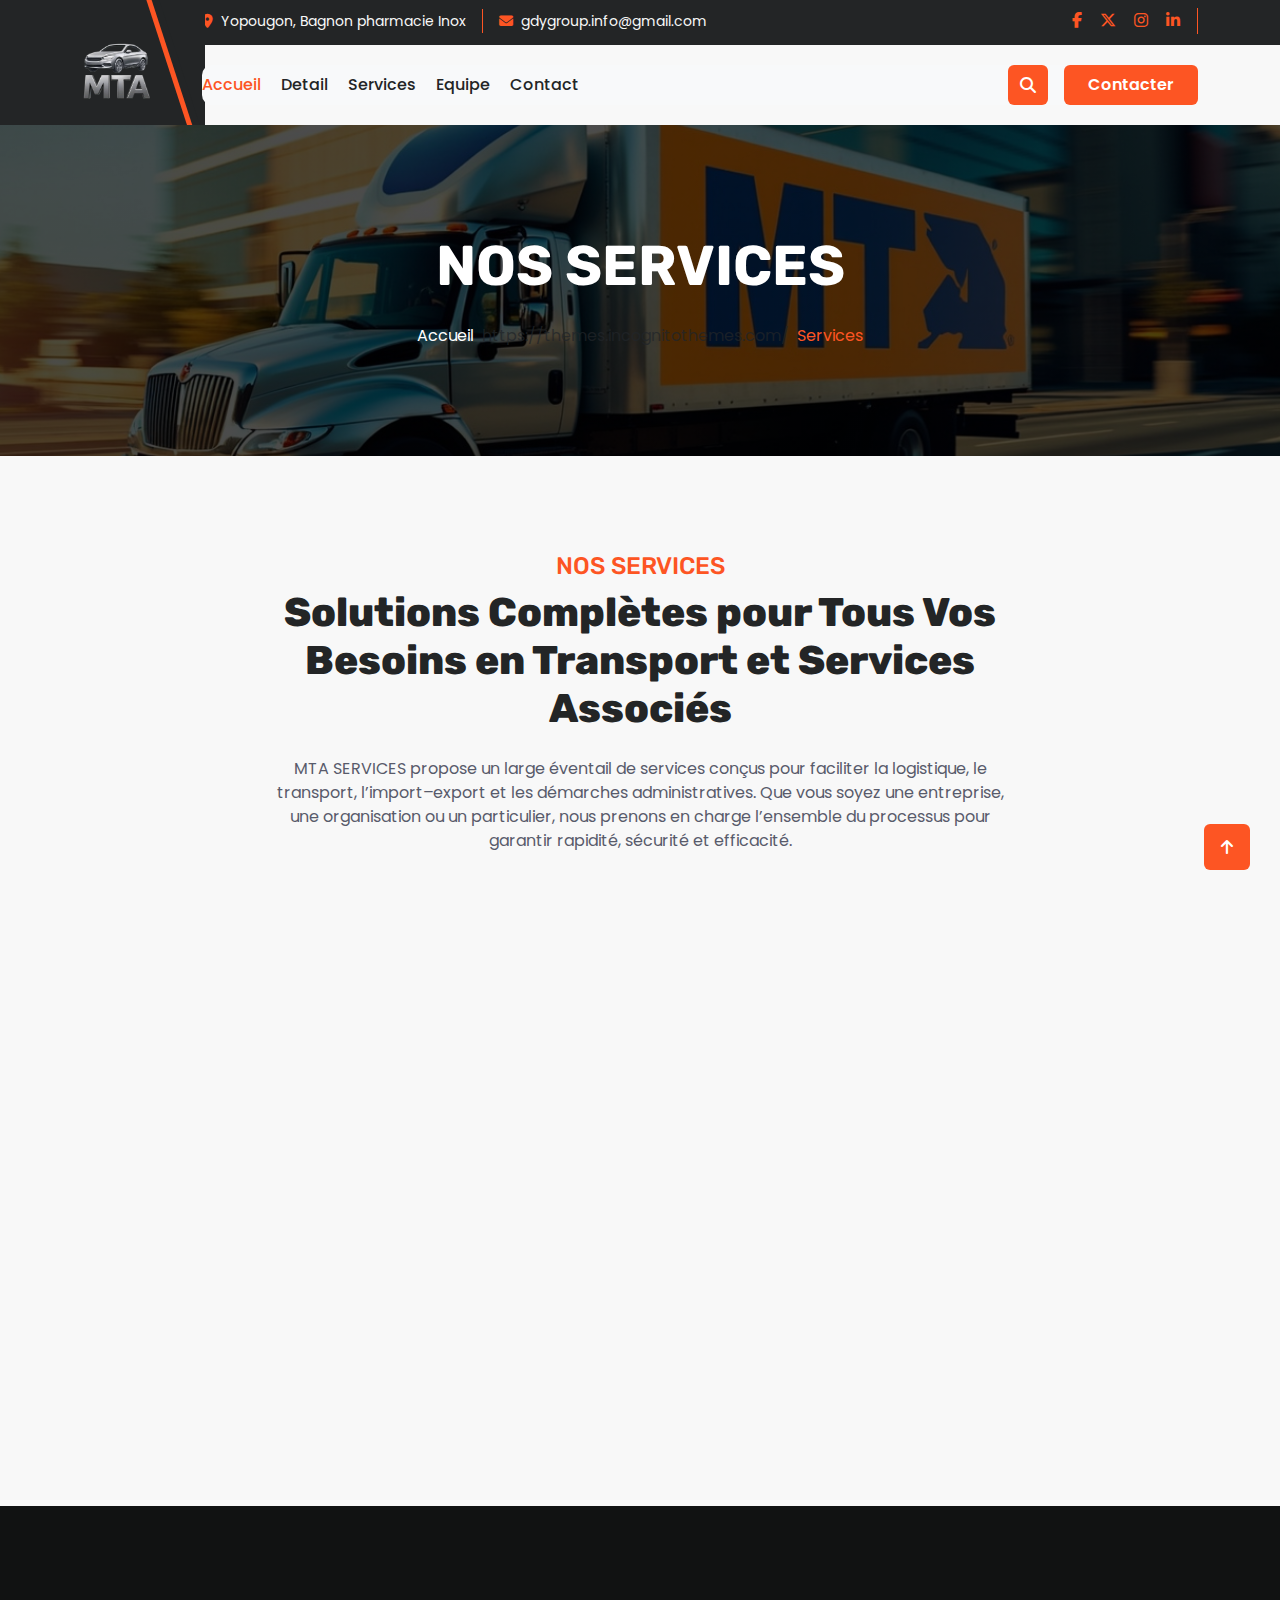
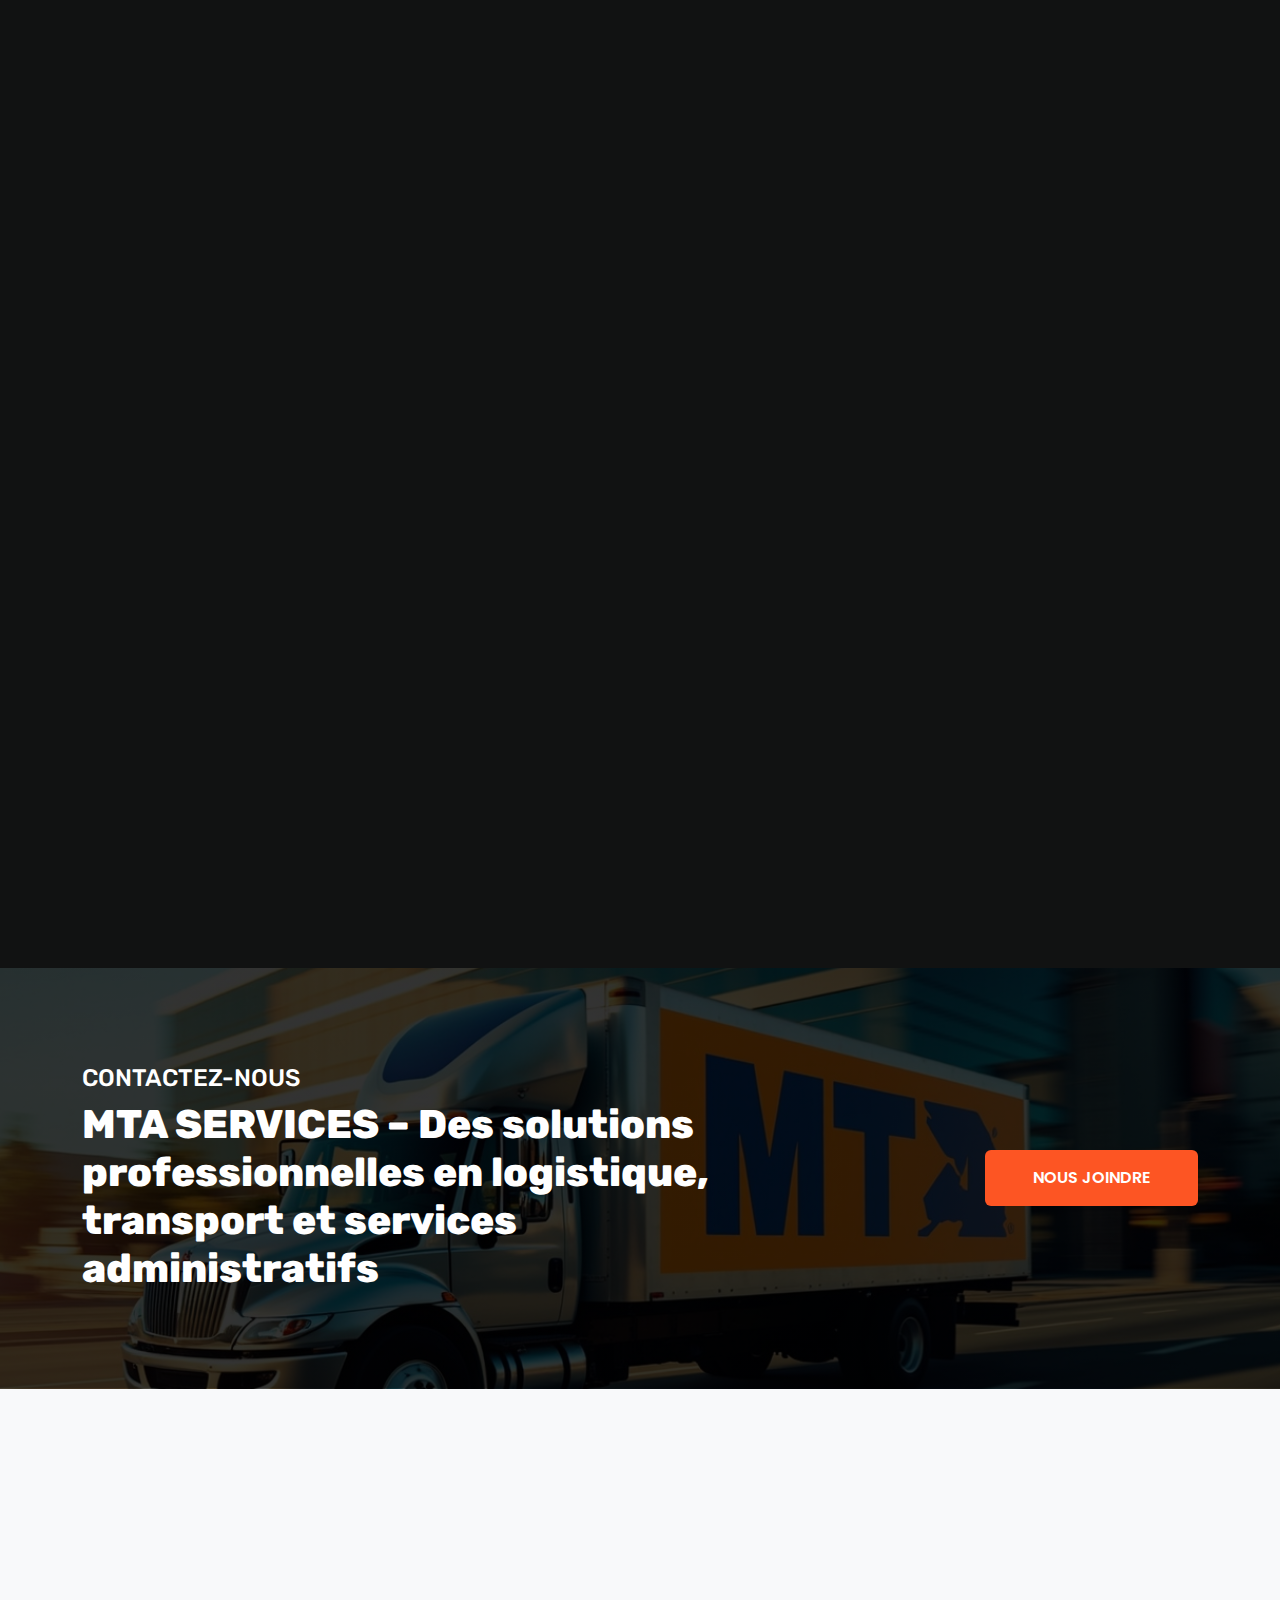
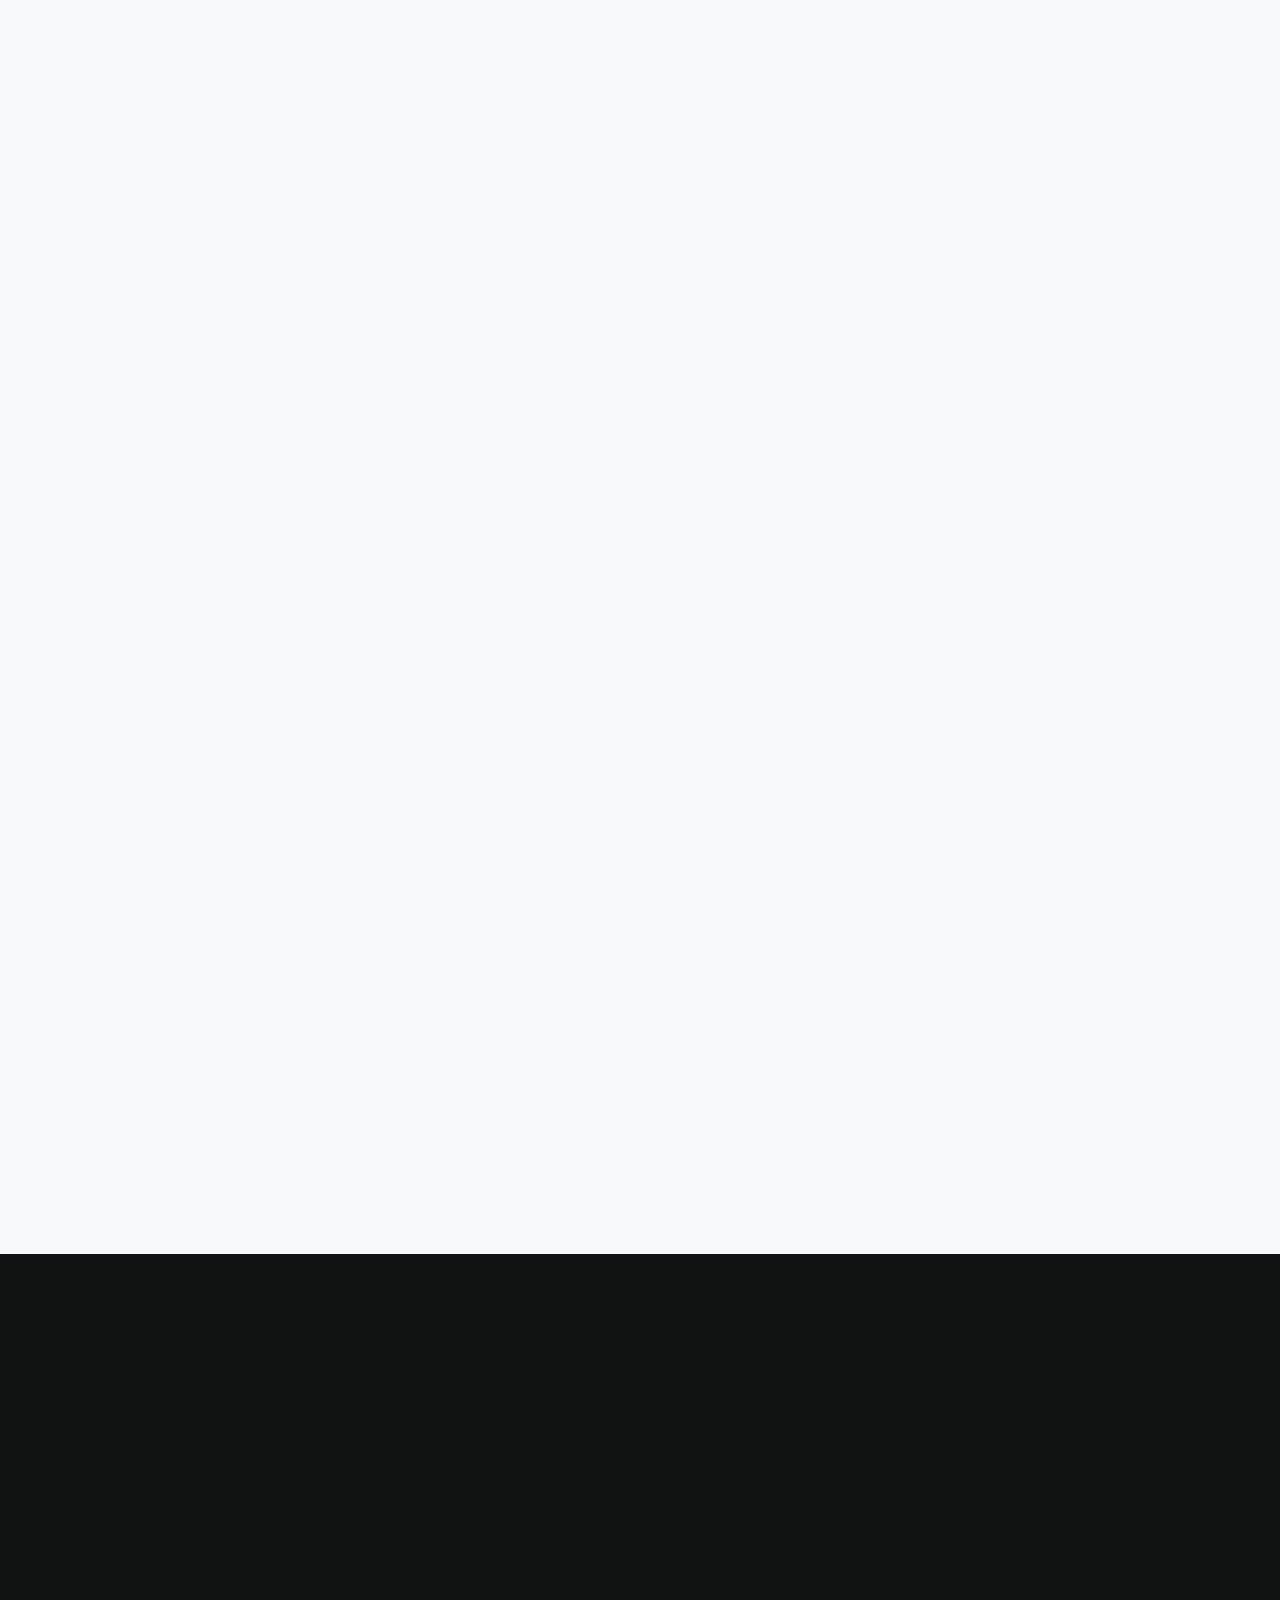
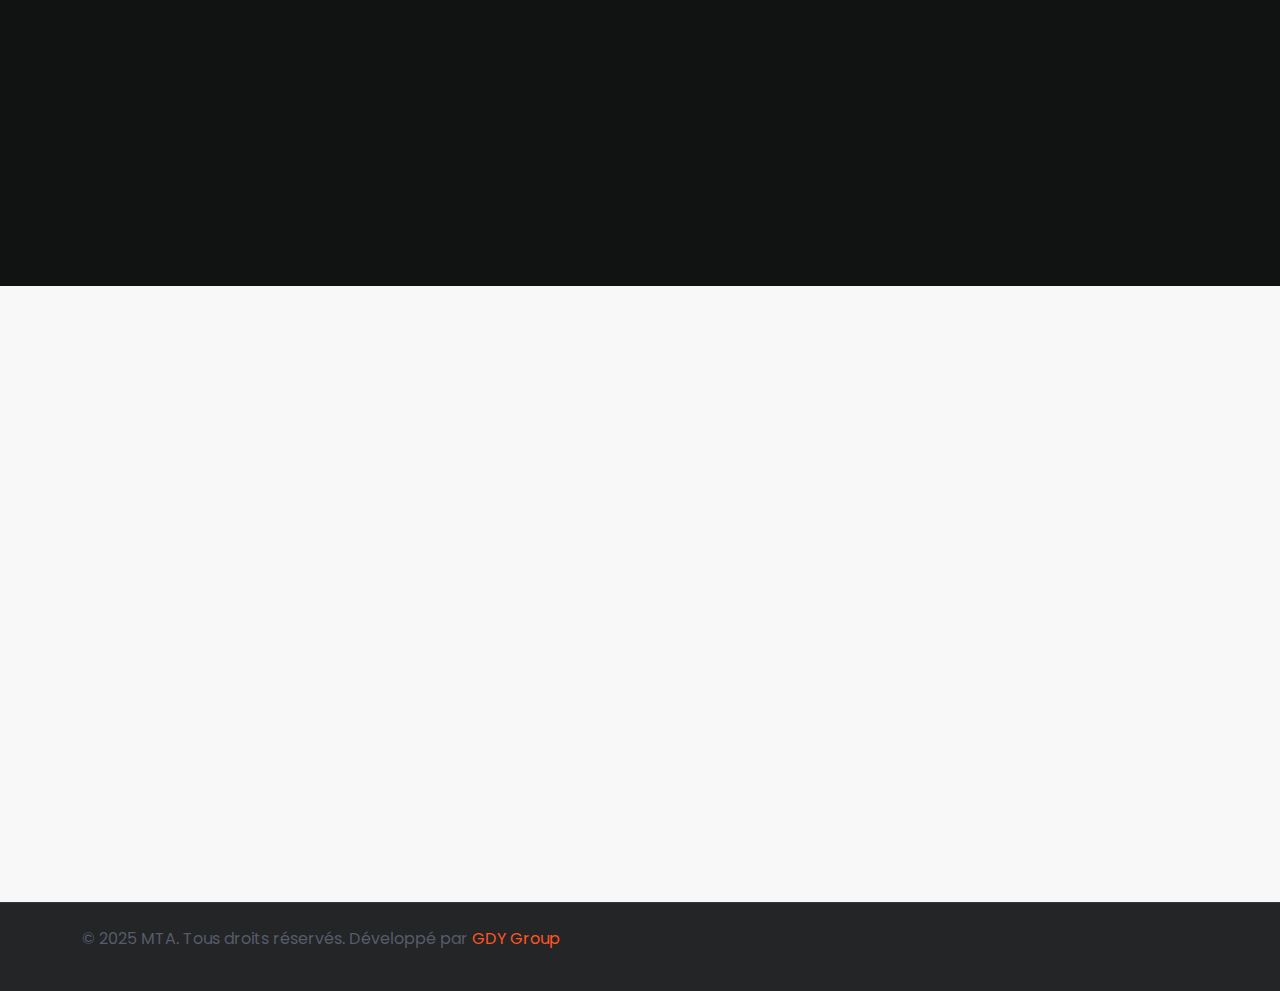
<file: service.html>
<!DOCTYPE html>
<html lang="en">

    
<!-- Mirrored from themes.incognitothemes.com/logiport/service.html by HTTrack Website Copier/3.x [XR&CO'2014], Fri, 28 Nov 2025 10:54:02 GMT -->
<head>
        <meta charset="utf-8">
        <title>MTA – Votre passerelle vers un monde sans frontières.</title>
        <meta content="width=device-width, initial-scale=1.0" name="viewport">
    
        <!-- Favicon -->
        <link href="assets/images/favicon.png" rel="icon">
    
        <!-- Google Web Fonts -->
        <link rel="preconnect" href="https://fonts.googleapis.com/">
        <link rel="preconnect" href="https://fonts.gstatic.com/" crossorigin>
        <link href="https://fonts.googleapis.com/css2?family=Poppins:ital,wght@0,100;0,200;0,300;0,400;0,500;0,600;0,700;0,800;0,900;1,100;1,200;1,300;1,400;1,500;1,600;1,700;1,800;1,900&amp;family=Rubik:ital,wght@0,300..900;1,300..900&amp;display=swap" rel="stylesheet">
    
        <!-- Icon Font Stylesheet -->
        <link href="assets/css/all.min.css" rel="stylesheet">
        <link href="assets/css/bootstrap-icons.css" rel="stylesheet">
    
        <!-- Libraries Stylesheet -->
        <link href="assets/lib/animate/animate.min.css" rel="stylesheet">
        <link href="assets/lib/owlcarousel/assets/owl.carousel.min.css" rel="stylesheet">
    
        <!-- Customized Bootstrap Stylesheet -->
        <link href="assets/css/bootstrap.min.css" rel="stylesheet">
    
        <!-- Template Stylesheet -->
        <link href="assets/css/style.css" rel="stylesheet">
    </head>

    <body>

        <!-- Spinner Start -->
        <div id="spinner" class="show bg-white position-fixed translate-middle w-100 vh-100 top-50 start-50 d-flex align-items-center justify-content-center">
            <div class="spinner-border text-primary" style="width: 3rem; height: 3rem;" role="status">
                <span class="sr-only">Chargement...</span>
            </div>
        </div>
        <!-- Spinner End -->

        
        <!-- Navbar & Hero Start -->
        <div class="container-fluid header-top">
            <div class="container d-flex align-items-center">
                <div class="d-flex align-items-center h-100">
                    <a href="index.html" class="navbar-brand" style="height: 125px;">
                        <img src="assets/images/logo.png" style="width: 70px;" alt="Logo">
                    </a>
                </div>
                <div class="w-100 h-100">
                    <div class="topbar px-0 py-2 d-none d-lg-block" style="height: 45px;">
                        <div class="row gx-0 align-items-center">
                            <div class="col-lg-8 text-center text-lg-center mb-lg-0">
                                                                <div class="d-flex flex-wrap">
                                    <div class="border-end border-primary pe-3">
                                        <a href="https://maps.app.goo.gl/bo3udZ5nC9iCVUYt9" class="text-muted small"><i class="fas fa-map-marker-alt text-primary me-2"></i>Yopougon, Bagnon pharmacie Inox</a>
                                    </div>
                                    <div class="ps-3">
                                        <a href="mailto:gdygroup.info@gmail.com" class="text-muted small"><i class="fas fa-envelope text-primary me-2"></i>gdygroup.info@gmail.com</a>
                                    </div>
                                </div>
                            </div>
                            <div class="col-lg-4 text-center text-lg-end">
                                <div class="d-flex justify-content-end">
                                    <div class="d-flex border-end border-primary pe-3">
                                        <a class="btn p-0 text-primary me-3" href="#"><i class="fab fa-facebook-f"></i></a>
                                        <a class="btn p-0 text-primary me-3" href="#"><i class="fab fa-x-twitter"></i></a>
                                        <a class="btn p-0 text-primary me-3" href="#"><i class="fab fa-instagram"></i></a>
                                        <a class="btn p-0 text-primary me-0" href="#"><i class="fab fa-linkedin-in"></i></a>
                                    </div>
                                </div>
                            </div>
                        </div>
                    </div>
                    <div class="nav-bar px-0 py-lg-0" style="height: 80px;">
                        <nav class="navbar navbar-expand-lg navbar-light d-flex justify-content-lg-end">
                            <a href="index.html" class="navbar-brand-2">
                                <img src="assets/images/logo.png" style="width: 100px;" alt="Logo">
                            </a>  
                            <button class="navbar-toggler" type="button" data-bs-toggle="collapse" data-bs-target="#navbarCollapse">
                                <span class="fa fa-bars"></span>
                            </button>
                            <div class="collapse navbar-collapse" id="navbarCollapse">
                                <div class="navbar-nav mx-0 mx-lg-auto">
                                    <a href="index.html" class="nav-item nav-link active">Accueil</a>
                                    <a href="about.html" class="nav-item nav-link">Detail</a>
                                    <a href="service.html" class="nav-item nav-link">Services</a>
                                    <a href="team.html" class="nav-item nav-link">Equipe</a>
                                    <!--<div class="nav-item dropdown">
                                        <a href="#" class="nav-link" data-bs-toggle="dropdown">
                                            <span class="dropdown-toggle">Pages</span>
                                        </a>
                                        <div class="dropdown-menu">
                                            <a href="project.html" class="dropdown-item">Our projects</a>
                                            <a href="team.html" class="dropdown-item">Notre Equipe</a>
                                            <a href="testimonial.html" class="dropdown-item">Testimonial</a>
                                            <a href="404.html" class="dropdown-item">404 Page</a>
                                        </div>
                                    </div>-->
                                    <a href="contact.html" class="nav-item nav-link">Contact</a>
                                    <div class="nav-btn ps-3">
                                        <button class="btn-search btn btn-primary btn-md-square mt-2 mt-lg-0 mb-4 mb-lg-0 flex-shrink-0" data-bs-toggle="modal" data-bs-target="#searchModal"><i class="fas fa-search"></i></button>
                                        <a href="contact.html" class="btn btn-primary py-2 px-4 ms-0 ms-lg-3"> Contacter</a>
                                    </div>
                                </div>
                            </div>
                        </nav>
                    </div>
                </div>
            </div>
        </div>
        <!-- Navbar & Hero End -->

        <!-- Modal Search Start
        <div class="modal fade" id="searchModal" tabindex="-1" aria-labelledby="exampleModalLabel" aria-hidden="true">
            <div class="modal-dialog modal-fullscreen">
                <div class="modal-content rounded-0">
                    <div class="modal-header">
                        <h5 class="modal-title" id="exampleModalLabel">Search by keyword</h5>
                        <button type="button" class="btn-close" data-bs-dismiss="modal" aria-label="Close"></button>
                    </div>
                    <div class="modal-body d-flex align-items-center bg-primary">
                        <form action="#" method="GET" role="search" class="w-100">
                            <div class="input-group w-75 mx-auto d-flex">
                                <input type="search" name="q" class="form-control p-3" placeholder="keywords" aria-describedby="search-icon-1"
                                    required>
                                <button id="search-icon-1" class="btn bg-light border input-group-text p-3" type="submit" name="submit">
                                    <i class="fa fa-search"></i>
                                </button>
                            </div>
                        </form>
                    </div>
                </div>
            </div>
        </div>
        Modal Search End -->


        <!-- Header Start -->
        <div class="container-fluid bg-breadcrumb">
            <div class="container text-center py-5">
                <div class="row justify-content-center">
                    <div class="col-12 col-md-8 col-sm-8">
                        <h4 class="text-white display-4 mb-4 wow fadeInDown fw-bold text-uppercase" data-wow-delay="0.1s">Nos Services</h4>
                        <ol class="breadcrumb d-flex justify-content-center mb-0 wow fadeInDown" data-wow-delay="0.3s">
                            <li class="breadcrumb-item"><a href="index.html">Accueil</a></li>
                            <li class="breadcrumb-item active text-primary">Services</li>
                        </ol> 
                    </div>
                </div>
            </div>
        </div>
        <!-- Header End -->


<!-- Services Start -->
<div class="container-fluid service py-5">
    <div class="container py-5">
        <div class="row justify-content-center">
            <div class="col-md-8 col-sm-8 col-12">
                <div class="d-flex flex-column mx-auto text-center mb-5 wow fadeInUp" data-wow-delay="0.2s">
                    <div class="section-title">
                        <h4 class="text-primary">Nos Services</h4>
                        <h1 class="display-6 mb-4">Solutions Complètes pour Tous Vos Besoins en Transport et Services Associés</h1>
                        <p class="mb-0">
                            MTA SERVICES propose un large éventail de services conçus pour faciliter la logistique, le transport, l’import–export et les démarches administratives. 
                            Que vous soyez une entreprise, une organisation ou un particulier, nous prenons en charge l’ensemble du processus pour garantir rapidité, sécurité et efficacité.
                        </p>
                    </div>
                </div>
            </div>
        </div>

        <div class="row g-5 align-items-center">
            <div class="col-lg-3 wow fadeInLeft" data-wow-delay="0.2s">
                <ul class="nav flex-column">
                    <li class="nav-item mb-4">
                        <a class="py-3 px-2 active" data-bs-toggle="pill" href="#ServiceTab-1">
                            <span>Expédition & Transport de Colis</span>
                        </a>
                    </li>
                    <li class="nav-item mb-4">
                        <a class="py-3 px-2" data-bs-toggle="pill" href="#ServiceTab-2">
                            <span>Import–Export & Gestion de Flotte</span>
                        </a>
                    </li>
                    <li class="nav-item mb-4 mb-lg-0">
                        <a class="py-3 px-2" data-bs-toggle="pill" href="#ServiceTab-3">
                            <span>Services Administratifs & Création</span>
                        </a>
                    </li>
                    <li class="nav-item mb-4 mb-lg-0">
                        <a class="py-3 px-2" data-bs-toggle="pill" href="#ServiceTab-4">
                            <span>Identité Visuelle & Sites Internet</span>
                        </a>
                    </li>
                </ul>
            </div>

            <div class="col-lg-9 wow fadeInRight" data-wow-delay="0.3s">
                <div class="tab-content">

                    <!-- Tab 1: Expédition & Transport -->
                    <div id="ServiceTab-1" class="tab-pane fade show p-0 active">
                        <div class="service-carousel owl-carousel">
                            <div class="service-item">
                                <img src="assets/images/commercial-1.jpg" style="height: 250px;object-fit: cover;" class="img-fluid w-100" alt="">
                                <div class="border border-top-0 p-4">
                                    <h4 class="mb-3">Expédition Rapide & Sécurisée</h4>
                                    <p class="mb-4">
                                        Transport de colis et marchandises avec suivi en temps réel pour garantir sécurité, rapidité et fiabilité.
                                    </p>
                                    <a class="btn btn-primary py-2 px-4" href="#">En savoir plus</a>
                                </div>
                            </div>
                            <div class="service-item">
                                <img src="assets/images/commercial-2.jpg" style="height: 250px;object-fit: cover;" class="img-fluid w-100" alt="">
                                <div class="border border-top-0 p-4">
                                    <h4 class="mb-3">Livraison Locale & Internationale</h4>
                                    <p class="mb-4">
                                        Solutions adaptées à toutes les destinations, locales ou internationales, avec prise en charge complète.
                                    </p>
                                    <a class="btn btn-primary py-2 px-4" href="#">En savoir plus</a>
                                </div>
                            </div>
                        </div>
                    </div>

                    <!-- Tab 2: Import–Export & Gestion de Flotte -->
                    <div id="ServiceTab-2" class="tab-pane fade show p-0">
                        <div class="service-carousel owl-carousel">
                            <div class="service-item">
                                <img src="assets/images/residential-1.jpg" style="height: 250px;object-fit: cover;" class="img-fluid w-100" alt="">
                                <div class="border border-top-0 p-4">
                                    <h4 class="mb-3">Import–Export Professionnel</h4>
                                    <p class="mb-4">
                                        Gestion complète des formalités douanières et suivi logistique pour vos échanges internationaux.
                                    </p>
                                    <a class="btn btn-primary py-2 px-4" href="#">En savoir plus</a>
                                </div>
                            </div>
                            <div class="service-item">
                                <img src="assets/images/residential-2.jpg" style="height: 250px;object-fit: cover;" class="img-fluid w-100" alt="">
                                <div class="border border-top-0 p-4">
                                    <h4 class="mb-3">Gestion de Flotte Optimisée</h4>
                                    <p class="mb-4">
                                        Suivi, maintenance et planification de vos véhicules pour une logistique plus efficace et économique.
                                    </p>
                                    <a class="btn btn-primary py-2 px-4" href="#">En savoir plus</a>
                                </div>
                            </div>
                        </div>
                    </div>

                    <!-- Tab 3: Services Administratifs & Création -->
                    <div id="ServiceTab-3" class="tab-pane fade show p-0">
                        <div class="service-carousel owl-carousel">
                            <div class="service-item">
                                <img src="assets/images/industrial-1.jpg" style="height: 250px;object-fit: cover;" class="img-fluid w-100" alt="">
                                <div class="border border-top-0 p-4">
                                    <h4 class="mb-3">Documents Administratifs Transport</h4>
                                    <p class="mb-4">
                                        Préparation et suivi de tous les documents nécessaires pour vos opérations de transport.
                                    </p>
                                    <a class="btn btn-primary py-2 px-4" href="#">En savoir plus</a>
                                </div>
                            </div>
                            <div class="service-item">
                                <img src="assets/images/industrial-2.jpg" style="height: 250px;object-fit: cover;" class="img-fluid w-100" alt="">
                                <div class="border border-top-0 p-4">
                                    <h4 class="mb-3">Création d’Entreprises & ONG</h4>
                                    <p class="mb-4">
                                        Accompagnement complet pour créer votre société ou ONG, avec toutes les démarches légales et administratives.
                                    </p>
                                    <a class="btn btn-primary py-2 px-4" href="#">En savoir plus</a>
                                </div>
                            </div>
                        </div>
                    </div>

                    <!-- Tab 4: Identité Visuelle & Sites Internet -->
                    <div id="ServiceTab-4" class="tab-pane fade show p-0">
                        <div class="service-carousel owl-carousel">
                            <div class="service-item">
                                <img src="assets/images/identite-3.jpg" style="height: 250px;object-fit: cover;" class="img-fluid w-100" alt="">
                                <div class="border border-top-0 p-4">
                                    <h4 class="mb-3">Création d’Identité Visuelle</h4>
                                    <p class="mb-4">
                                        Design de logos, chartes graphiques et supports visuels pour valoriser l’image de votre entreprise ou ONG.
                                    </p>
                                    <a class="btn btn-primary py-2 px-4" href="#">En savoir plus</a>
                                </div>
                            </div>
                            <div class="service-item">
                                <img src="assets/images/siteweb-3.jpg" style="height: 250px;object-fit: cover;" class="img-fluid w-100" alt="">
                                <div class="border border-top-0 p-4">
                                    <h4 class="mb-3">Création de Sites Internet</h4>
                                    <p class="mb-4">
                                        Conception de sites web professionnels, modernes et optimisés pour booster votre visibilité en ligne.
                                    </p>
                                    <a class="btn btn-primary py-2 px-4" href="#">En savoir plus</a>
                                </div>
                            </div>
                        </div>
                    </div>

                </div>
            </div>
        </div>
    </div>
</div>
<!-- Services End -->

<!-- Services Highlight Start -->
<div class="container-fluid projects bg-dark py-5">
    <div class="container py-5">
        <div class="row g-5">
            <div class="col-lg-5 wow fadeInLeft" data-wow-delay="0.2s">
                <div class="section-title">
                    <h4 class="text-primary">Nos Réalisations</h4>
                    <h1 class="display-6 mb-4 text-white">Comment MTA SERVICES Concrétise Ses Solutions</h1>
                    <p class="mb-5 text-white">Découvrez les processus complets qui permettent à MTA SERVICES d’assurer des prestations fiables, sécurisées et adaptées aux besoins de chaque client. Chaque service suit des étapes maîtrisées garantissant qualité et efficacité.</p>
                    <ul class="nav project-nav">
                        <li class="nav-item bg-white mb-4 w-100">
                            <a class="d-flex align-items-center h4 mb-0 p-3 active" data-bs-toggle="pill" href="#ProjectsTab-1">
                                <div class="projects-icon btn-md-square bg-primary text-white me-3">
                                    <span class="fas fa-truck-moving small"></span>
                                </div>
                                <span>Expédition de Colis & Livraison</span>
                            </a>
                        </li>
                        <li class="nav-item bg-white mb-4 w-100">
                            <a class="d-flex align-items-center h4 mb-0 p-3" data-bs-toggle="pill" href="#ProjectsTab-2">
                                <div class="projects-icon btn-md-square bg-primary text-white me-3">
                                    <span class="fas fa-globe small"></span>
                                </div>
                                <span>Import & Export</span>
                            </a>
                        </li>
                        <li class="nav-item bg-white mb-4 w-100">
                            <a class="d-flex align-items-center h4 mb-0 p-3" data-bs-toggle="pill" href="#ProjectsTab-3">
                                <div class="projects-icon btn-md-square bg-primary text-white me-3">
                                    <span class="fas fa-file-alt small"></span>
                                </div>
                                <span>Documents Administratifs & Création</span>
                            </a>
                        </li>
                        <li class="nav-item bg-white mb-4 w-100">
                            <a class="d-flex align-items-center h4 mb-0 p-3" data-bs-toggle="pill" href="#ProjectsTab-4">
                                <div class="projects-icon btn-md-square bg-primary text-white me-3">
                                    <span class="fas fa-paint-brush small"></span>
                                </div>
                                <span>Identité Visuelle & Sites Internet</span>
                            </a>
                        </li>
                    </ul>
                </div>
            </div>

            <div class="col-lg-7 wow fadeInRight" data-wow-delay="0.2s">
                <div class="tab-content">

                    <!-- TAB 1 – Expédition de Colis -->
                    <div id="ProjectsTab-1" class="tab-pane fade show p-0 active">
                        <div class="projects-item">
                            <img src="assets/images/commercial-1.jpg" class="img-fluid w-100" alt="">
                            <div class="projects-content bg-white p-4">
                                <h4 class="mb-3">Expédition de Colis : Un Processus Sécurisé et Transparent</h4>
                                <p class="mb-4">
                                    Nous assurons un service d'expédition complet incluant la collecte, l’emballage, le groupage, le transport et la livraison finale. Chaque colis est suivi en temps réel pour garantir sécurité et ponctualité.<br><br>
                                    <strong>Étapes du processus :</strong><br>
                                    • Collecte du colis ou dépôt en agence<br>
                                    • Emballage professionnel et sécurisation<br>
                                    • Groupage pour réduire les frais d’envoi<br>
                                    • Transport aérien ou maritime<br>
                                    • Suivi complet jusqu’à l’arrivée<br>
                                    • Livraison finale et confirmation électronique
                                </p>
                                <a class="btn btn-primary py-2 px-4" href="contact.html">Travailler avec nous</a>
                            </div>
                        </div>
                    </div>

                    <!-- TAB 2 – Import & Export -->
                    <div id="ProjectsTab-2" class="tab-pane fade show p-0">
                        <div class="projects-item">
                            <img src="assets/images/residential-1.jpg" class="img-fluid w-100" alt="">
                            <div class="projects-content bg-white p-4">
                                <h4 class="mb-3">Import & Export : Gestion Complète des Flux Internationaux</h4>
                                <p class="mb-4">
                                    MTA SERVICES gère toutes les étapes de l’importation et de l’exportation, incluant le suivi international, les déclarations douanières et le groupage.<br><br>
                                    <strong>Processus Import :</strong><br>
                                    • Réception des marchandises à l’international<br>
                                    • Dégroupage et vérification<br>
                                    • Déclaration en douane et paiement des taxes<br>
                                    • Livraison à domicile ou retrait en agence<br><br>
                                    <strong>Processus Export :</strong><br>
                                    • Collecte et emballage<br>
                                    • Groupage et consolidation<br>
                                    • Préparation des documents d'exportation<br>
                                    • Envoi maritime ou aérien<br>
                                    • Suivi jusqu’au pays de destination
                                </p>
                                <a class="btn btn-primary py-2 px-4" href="contact.html">Travailler avec nous</a>
                            </div>
                        </div>
                    </div>

                    <!-- TAB 3 – Documents Administratifs -->
                    <div id="ProjectsTab-3" class="tab-pane fade show p-0">
                        <div class="projects-item">
                            <img src="assets/images/industrial-1.jpg" class="img-fluid w-100" alt="">
                            <div class="projects-content bg-white p-4">
                                <h4 class="mb-3">Création d’Entreprises, ONG & Documents Administratifs</h4>
                                <p class="mb-4">
                                    Nous accompagnons particuliers et professionnels dans toutes leurs démarches administratives : documents de transport, création d’entreprise, constitution d’ONG…<br><br>
                                    <strong>Documents de Transport :</strong><br>
                                    • Constitution du dossier complet<br>
                                    • Dépôt auprès des services officiels<br>
                                    • Suivi jusqu’à obtention<br><br>
                                    <strong>Création d’Entreprise :</strong><br>
                                    • Choix de la forme juridique<br>
                                    • Rédaction des statuts<br>
                                    • Dépôt au guichet unique<br>
                                    • Obtention du RCCM, IFU, etc.<br><br>
                                    <strong>Création d’ONG :</strong><br>
                                    • Rédaction et montage du dossier<br>
                                    • Dépôt au ministère compétent<br>
                                    • Suivi jusqu’à l’agrément officiel
                                </p>
                                <a class="btn btn-primary py-2 px-4" href="contact.html">Travailler avec nous</a>
                            </div>
                        </div>
                    </div>

                    <!-- TAB 4 – Identité Visuelle & Sites -->
                    <div id="ProjectsTab-4" class="tab-pane fade show p-0">
                        <div class="projects-item">
                            <img src="assets/images/about-2.jpg" class="img-fluid w-100" alt="">
                            <div class="projects-content bg-white p-4">
                                <h4 class="mb-3">Identité Visuelle & Développement Web</h4>
                                <p class="mb-4">
                                    Nous créons des identités visuelles fortes et des sites internet professionnels qui valorisent votre activité.<br><br>
                                    <strong>Création d’Identité Visuelle :</strong><br>
                                    • Analyse et définition de l’univers graphique<br>
                                    • Création de plusieurs propositions de logos<br>
                                    • Révisions et validation<br>
                                    • Création de la charte graphique complète<br><br>
                                    <strong>Développement Web :</strong><br>
                                    • Analyse des besoins du client<br>
                                    • Conception des maquettes UX/UI<br>
                                    • Développement responsive et sécurisé<br>
                                    • Optimisation SEO<br>
                                    • Mise en ligne + formation<br>
                                </p>
                                <a class="btn btn-primary py-2 px-4" href="contact.html">Travailler avec nous</a>
                            </div>
                        </div>
                    </div>

                </div>
            </div>

        </div>
    </div>
</div>
<!-- Services Highlight End -->




<!-- Banner Start -->
<div class="container-fluid banner py-5">
    <div class="container py-5">
        <div class="row g-5">
            <div class="col-lg-8">
                <div class="section-title">
                    <h4 class="text-white">Contactez-Nous</h4>
                    <h1 class="display-6 text-white mb-0">
                        MTA SERVICES – Des solutions professionnelles en logistique, transport et services administratifs
                    </h1>
                </div>
            </div>
            <div class="col-lg-4">
                <div class="d-flex align-items-center justify-content-lg-end h-100">
                    <a class="btn btn-primary py-3 px-4 px-md-5 ms-2" href="contact.html">
                        NOUS JOINDRE
                    </a>
                </div>
            </div>
        </div>
    </div>
</div>
<!-- Banner End -->
<!-- FAQ Start -->
<div class="container-fluid faq-section bg-light py-5">
    <div class="container py-5">
        <div class="row g-5">
            <div class="col-lg-6 wow fadeInLeft section-title" data-wow-delay="0.2s">
                <h4 class="text-primary">Foire aux Questions</h4>
                <h1 class="display-6 mb-4">Questions fréquentes sur les services MTA</h1>
                <p class="mb-4">
                    Trouvez des réponses aux questions les plus fréquentes concernant nos services d’expédition, création d’entreprise, accompagnement ONG et services administratifs. MTA vous accompagne à chaque étape.
                </p>
                <a class="btn btn-primary py-3 px-5" href="contact.html">Posez votre question</a>
            </div>
            <div class="col-xl-6 wow fadeInRight" data-wow-delay="0.4s">
                <div class="h-100">
                    <div class="accordion" id="accordionExample">

                        <!-- 1 -->
                        <div class="accordion-item">
                            <h2 class="accordion-header" id="headingOne">
                                <button class="accordion-button" type="button" data-bs-toggle="collapse" data-bs-target="#collapseOne"
                                    aria-expanded="true" aria-controls="collapseOne">
                                    Q1: Comment réserver un service MTA ?
                                </button>
                            </h2>
                            <div id="collapseOne" class="accordion-collapse collapse show active" aria-labelledby="headingOne"
                                data-bs-parent="#accordionExample">
                                <div class="accordion-body">
                                    A: Vous pouvez réserver facilement en remplissant notre formulaire en ligne ou en contactant notre service client. Nous vous guiderons vers la solution adaptée.
                                </div>
                            </div>
                        </div>

                        <!-- 2 -->
                        <div class="accordion-item">
                            <h2 class="accordion-header" id="headingTwo">
                                <button class="accordion-button collapsed" type="button" data-bs-toggle="collapse"
                                    data-bs-target="#collapseTwo" aria-expanded="false" aria-controls="collapseTwo">
                                    Q2: Quels services propose MTA ?
                                </button>
                            </h2>
                            <div id="collapseTwo" class="accordion-collapse collapse" aria-labelledby="headingTwo"
                                data-bs-parent="#accordionExample">
                                <div class="accordion-body">
                                    A: MTA propose l’expédition nationale et internationale, le suivi de colis, l’accompagnement à la création d’entreprise, la gestion d’ONG et des services administratifs.
                                </div>
                            </div>
                        </div>

                        <!-- 3 -->
                        <div class="accordion-item">
                            <h2 class="accordion-header" id="headingThree">
                                <button class="accordion-button collapsed" type="button" data-bs-toggle="collapse"
                                    data-bs-target="#collapseThree" aria-expanded="false" aria-controls="collapseThree">
                                    Q3: Comment suivre mon envoi ?
                                </button>
                            </h2>
                            <div id="collapseThree" class="accordion-collapse collapse" aria-labelledby="headingThree"
                                data-bs-parent="#accordionExample">
                                <div class="accordion-body">
                                    A: Après réservation, vous recevrez un numéro de suivi. Vous pouvez suivre l’état de votre envoi en temps réel via notre plateforme en ligne.
                                </div>
                            </div>
                        </div>

                        <!-- 4 -->
                        <div class="accordion-item">
                            <h2 class="accordion-header" id="headingFour">
                                <button class="accordion-button collapsed" type="button" data-bs-toggle="collapse"
                                    data-bs-target="#collapseFour" aria-expanded="false" aria-controls="collapseFour">
                                    Q4: Quels sont les moyens de paiement acceptés ?
                                </button>
                            </h2>
                            <div id="collapseFour" class="accordion-collapse collapse" aria-labelledby="headingFour"
                                data-bs-parent="#accordionExample">
                                <div class="accordion-body">
                                    A: Nous acceptons les paiements par cartes bancaires, transferts, et portefeuilles électroniques. Les factures sont fournies sur demande.
                                </div>
                            </div>
                        </div>

                        <!-- 5 -->
                        <div class="accordion-item">
                            <h2 class="accordion-header" id="headingFive">
                                <button class="accordion-button collapsed" type="button" data-bs-toggle="collapse"
                                    data-bs-target="#collapseFive" aria-expanded="false" aria-controls="collapseFive">
                                    Q5: MTA peut-elle aider à créer une entreprise ?
                                </button>
                            </h2>
                            <div id="collapseFive" class="accordion-collapse collapse" aria-labelledby="headingFive"
                                data-bs-parent="#accordionExample">
                                <div class="accordion-body">
                                    A: Oui, nous accompagnons les entrepreneurs dans toutes les étapes administratives pour créer leur entreprise rapidement et légalement.
                                </div>
                            </div>
                        </div>

                        <!-- 6 -->
                        <div class="accordion-item">
                            <h2 class="accordion-header" id="headingSix">
                                <button class="accordion-button collapsed" type="button" data-bs-toggle="collapse"
                                    data-bs-target="#collapseSix" aria-expanded="false" aria-controls="collapseSix">
                                    Q6: MTA peut-elle aider à créer une ONG ?
                                </button>
                            </h2>
                            <div id="collapseSix" class="accordion-collapse collapse" aria-labelledby="headingSix"
                                data-bs-parent="#accordionExample">
                                <div class="accordion-body">
                                    A: Oui, nous guidons les organisations dans la création et l’enregistrement de leur ONG avec accompagnement complet des démarches administratives.
                                </div>
                            </div>
                        </div>

                        <!-- 7 -->
                        <div class="accordion-item">
                            <h2 class="accordion-header" id="headingSeven">
                                <button class="accordion-button collapsed" type="button" data-bs-toggle="collapse"
                                    data-bs-target="#collapseSeven" aria-expanded="false" aria-controls="collapseSeven">
                                    Q7: Quels documents sont nécessaires pour l’expédition internationale ?
                                </button>
                            </h2>
                            <div id="collapseSeven" class="accordion-collapse collapse" aria-labelledby="headingSeven"
                                data-bs-parent="#accordionExample">
                                <div class="accordion-body">
                                    A: Les documents standards incluent facture commerciale, liste de colisage, certificat d’origine et documents douaniers spécifiques selon le pays de destination.
                                </div>
                            </div>
                        </div>

                        <!-- 8 -->
                        <div class="accordion-item">
                            <h2 class="accordion-header" id="headingEight">
                                <button class="accordion-button collapsed" type="button" data-bs-toggle="collapse"
                                    data-bs-target="#collapseEight" aria-expanded="false" aria-controls="collapseEight">
                                    Q8: Quels types de colis MTA transporte-t-elle ?
                                </button>
                            </h2>
                            <div id="collapseEight" class="accordion-collapse collapse" aria-labelledby="headingEight"
                                data-bs-parent="#accordionExample">
                                <div class="accordion-body">
                                    A: MTA transporte tous types de colis : documents, marchandises, matériel médical, produits alimentaires et autres biens légaux.
                                </div>
                            </div>
                        </div>

                        <!-- 9 -->
                        <div class="accordion-item">
                            <h2 class="accordion-header" id="headingNine">
                                <button class="accordion-button collapsed" type="button" data-bs-toggle="collapse"
                                    data-bs-target="#collapseNine" aria-expanded="false" aria-controls="collapseNine">
                                    Q9: MTA propose-t-elle des services d’identité visuelle ?
                                </button>
                            </h2>
                            <div id="collapseNine" class="accordion-collapse collapse" aria-labelledby="headingNine"
                                data-bs-parent="#accordionExample">
                                <div class="accordion-body">
                                    A: Oui, nous aidons nos clients à créer leur identité visuelle, logos, cartes de visite et supports de communication professionnelle.
                                </div>
                            </div>
                        </div>

                        <!-- 10 -->
                        <div class="accordion-item">
                            <h2 class="accordion-header" id="headingTen">
                                <button class="accordion-button collapsed" type="button" data-bs-toggle="collapse"
                                    data-bs-target="#collapseTen" aria-expanded="false" aria-controls="collapseTen">
                                    Q10: Quels sont les délais moyens pour une expédition nationale ?
                                </button>
                            </h2>
                            <div id="collapseTen" class="accordion-collapse collapse" aria-labelledby="headingTen"
                                data-bs-parent="#accordionExample">
                                <div class="accordion-body">
                                    A: Les expéditions nationales sont généralement livrées sous 24 à 72 heures selon la destination et la taille du colis.
                                </div>
                            </div>
                        </div>

                        <!-- 11 -->
                        <div class="accordion-item">
                            <h2 class="accordion-header" id="headingEleven">
                                <button class="accordion-button collapsed" type="button" data-bs-toggle="collapse"
                                    data-bs-target="#collapseEleven" aria-expanded="false" aria-controls="collapseEleven">
                                    Q11: Puis-je annuler ou modifier une réservation ?
                                </button>
                            </h2>
                            <div id="collapseEleven" class="accordion-collapse collapse" aria-labelledby="headingEleven"
                                data-bs-parent="#accordionExample">
                                <div class="accordion-body">
                                    A: Oui, les réservations peuvent être modifiées ou annulées avant le départ du colis. Contactez notre service client pour assistance.
                                </div>
                            </div>
                        </div>

                        <!-- 12 -->
                        <div class="accordion-item">
                            <h2 class="accordion-header" id="headingTwelve">
                                <button class="accordion-button collapsed" type="button" data-bs-toggle="collapse"
                                    data-bs-target="#collapseTwelve" aria-expanded="false" aria-controls="collapseTwelve">
                                    Q12: Quels pays desservez-vous pour l’international ?
                                </button>
                            </h2>
                            <div id="collapseTwelve" class="accordion-collapse collapse" aria-labelledby="headingTwelve"
                                data-bs-parent="#accordionExample">
                                <div class="accordion-body">
                                    A: Nous desservons la majorité des pays d’Afrique, d’Europe et d’Asie. Pour les destinations spécifiques, consultez notre service client.
                                </div>
                            </div>
                        </div>

                        <!-- 13 -->
                        <div class="accordion-item">
                            <h2 class="accordion-header" id="headingThirteen">
                                <button class="accordion-button collapsed" type="button" data-bs-toggle="collapse"
                                    data-bs-target="#collapseThirteen" aria-expanded="false" aria-controls="collapseThirteen">
                                    Q13: Comment MTA assure-t-elle la sécurité des colis ?
                                </button>
                            </h2>
                            <div id="collapseThirteen" class="accordion-collapse collapse" aria-labelledby="headingThirteen"
                                data-bs-parent="#accordionExample">
                                <div class="accordion-body">
                                    A: Tous les colis sont manipulés avec soin, stockés dans des entrepôts sécurisés et suivis en temps réel jusqu’à la livraison.
                                </div>
                            </div>
                        </div>

                        <!-- 14 -->
                        <div class="accordion-item">
                            <h2 class="accordion-header" id="headingFourteen">
                                <button class="accordion-button collapsed" type="button" data-bs-toggle="collapse"
                                    data-bs-target="#collapseFourteen" aria-expanded="false" aria-controls="collapseFourteen">
                                    Q14: Quels conseils pour une expédition réussie ?
                                </button>
                            </h2>
                            <div id="collapseFourteen" class="accordion-collapse collapse" aria-labelledby="headingFourteen"
                                data-bs-parent="#accordionExample">
                                <div class="accordion-body">
                                    A: Emballez soigneusement vos produits, fournissez des documents complets et respectez les instructions de MTA pour éviter tout retard.
                                </div>
                            </div>
                        </div>

                        <!-- 15 -->
                        <div class="accordion-item">
                            <h2 class="accordion-header" id="headingFifteen">
                                <button class="accordion-button collapsed" type="button" data-bs-toggle="collapse"
                                    data-bs-target="#collapseFifteen" aria-expanded="false" aria-controls="collapseFifteen">
                                    Q15: Comment contacter MTA pour une assistance personnalisée ?
                                </button>
                            </h2>
                            <div id="collapseFifteen" class="accordion-collapse collapse" aria-labelledby="headingFifteen"
                                data-bs-parent="#accordionExample">
                                <div class="accordion-body">
                                    A: Vous pouvez nous contacter via notre formulaire en ligne, notre chat client ou par téléphone. Notre équipe vous répondra rapidement et efficacement.
                                </div>
                            </div>
                        </div>

                    </div>
                </div>
            </div>
        </div>
    </div>
</div>
<!-- FAQ End -->

<!-- Testimonial Start -->
<div class="container-fluid testimonial bg-dark py-5">
    <div class="container py-5">
        <div class="row g-5">
            <div class="col-lg-6 col-xl-5 wow fadeInUp" data-wow-delay="0.2s">
                <h4 class="text-primary">Témoignages</h4>
                <h1 class="display-6 text-white mb-4">Ce que disent nos clients de MTA Services</h1>
                <p class="mb-4">Découvrez les retours de nos clients qui font confiance à MTA pour leurs expéditions, accompagnement administratif et services de création d’entreprise et d’ONG.</p>
                <a class="btn btn-light py-3 px-5" href="contact.html">Contactez-nous</a>
            </div>

            <div class="col-lg-6 col-xl-7 wow fadeInUp" data-wow-delay="0.4s">
                <div class="owl-carousel testimonial-carousel">
                    
                    <div class="testimonial-item">
                        <div class="testimonial-quote"><i class="fa fa-quote-right fa-2x"></i></div>
                        <div class="testimonial-inner p-4 d-flex">
                            <img src="assets/images/testimonial-1.jpg" class="img-fluid" alt="client-img-1">
                            <div class="ms-4">
                                <h4>Aminata Diabaté</h4>
                                <p>Entrepreneure</p>
                                <div class="d-flex text-primary">
                                    <i class="fas fa-star"></i>
                                    <i class="fas fa-star"></i>
                                    <i class="fas fa-star"></i>
                                    <i class="fas fa-star"></i>
                                    <i class="fas fa-star-half-alt"></i>
                                </div>
                            </div>
                        </div>
                        <div class="customer-text p-4">
                            <p class="mb-0">Grâce à MTA, j’ai pu créer mon entreprise rapidement et gérer tous mes documents administratifs sans stress. Équipe très professionnelle et disponible.</p>
                        </div>
                    </div>
                    
                    <div class="testimonial-item">
                        <div class="testimonial-quote"><i class="fa fa-quote-right fa-2x"></i></div>
                        <div class="testimonial-inner p-4 d-flex">
                            <img src="assets/images/testimonial-2.jpg" class="img-fluid" alt="client-img-2">
                            <div class="ms-4">
                                <h4>Jean Kouamé</h4>
                                <p>Importateur</p>
                                <div class="d-flex text-primary">
                                    <i class="fas fa-star"></i>
                                    <i class="fas fa-star"></i>
                                    <i class="fas fa-star"></i>
                                    <i class="fas fa-star"></i>
                                    <i class="fas fa-star text-body"></i>
                                </div>
                            </div>
                        </div>
                        <div class="customer-text p-4">
                            <p class="mb-0">MTA a géré toutes mes importations et l’acheminement de mes colis avec une efficacité incroyable. Suivi en temps réel et service impeccable.</p>
                        </div>
                    </div>

                    <div class="testimonial-item">
                        <div class="testimonial-quote"><i class="fa fa-quote-right fa-2x"></i></div>
                        <div class="testimonial-inner p-4 d-flex">
                            <img src="assets/images/testimonial-3.jpg" class="img-fluid" alt="client-img-3">
                            <div class="ms-4">
                                <h4>Fatoumata Sangaré</h4>
                                <p>ONG</p>
                                <div class="d-flex text-primary">
                                    <i class="fas fa-star"></i>
                                    <i class="fas fa-star"></i>
                                    <i class="fas fa-star"></i>
                                    <i class="fas fa-star"></i>
                                    <i class="fas fa-star text-body"></i>
                                </div>
                            </div>
                        </div>
                        <div class="customer-text p-4">
                            <p class="mb-0">Avec MTA, la création de notre ONG a été simple et rapide. Ils nous ont guidés dans tous les processus administratifs et logistiques.</p>
                        </div>
                    </div>

                </div>
            </div>

        </div>
    </div>
</div>
<!-- Testimonial End -->




        
   <!-- Footer Start -->
<div class="container-fluid footer bg-dark py-5 wow fadeIn" data-wow-delay="0.2s">
    <div class="container py-5">
        <div class="row g-5 mb-5 align-items-center">
            <div class="col-lg-7">
                <div class="position-relative mx-auto">
                    <form id="signupForm" onsubmit="handleSignup(event)">
                        <input id="emailInput" class="form-control w-100 py-3 ps-4 pe-5" type="email" placeholder="Votre email pour rester informé" required>
                        <button type="submit" class="btn btn-primary position-absolute top-0 end-0 py-2 px-4 mt-2 me-2">S'abonner</button>
                    </form>
                </div>
                <!-- Success Message -->
                <div id="successMessage" class="alert alert-success mt-3 d-none" role="alert">
                    <h5>Inscription réussie ! Merci.</h5>
                </div>
            </div>
            <div class="col-lg-5">
                <div class="d-flex align-items-center justify-content-center justify-content-lg-end">
                    <a class="btn btn-light btn-md-square me-3" href="#"><i class="fab fa-facebook-f"></i></a>
                    <a class="btn btn-light btn-md-square me-3" href="#"><i class="fab fa-x-twitter"></i></a>
                    <a class="btn btn-light btn-md-square me-3" href="#"><i class="fab fa-instagram"></i></a>
                    <a class="btn btn-light btn-md-square me-0" href="#"><i class="fab fa-linkedin-in"></i></a>
                </div>
            </div>
        </div>
        <div class="row g-5">
            <div class="col-md-6 col-lg-6 col-xl-3">
                <div class="footer-item d-flex flex-column">
                    <h3 class="text-white mb-4">MTA</h3>
                    <p class="mb-3">MTA accompagne les entreprises, ONG et particuliers dans l’expédition, la création d’entreprise, les services administratifs et l’identité visuelle, partout en Afrique et à l’international.</p>
                </div>
            </div>
            <div class="col-md-6 col-lg-6 col-xl-3">
                <div class="footer-item d-flex flex-column">
                    <h4 class="text-white mb-4">Liens rapides</h4>
                    <a href="index.html">Accueil</a>
                    <a href="about.html">À propos</a>
                    <a href="service.html">Services</a>
                    <a href="testimonial.html">Témoignages</a>
                    <a href="contact.html">Contact</a>
                </div>
            </div>
            <div class="col-md-6 col-lg-6 col-xl-3">
                <div class="footer-item d-flex flex-column">
                    <h4 class="text-white mb-4">Services MTA</h4>
                    <a href="#">Expédition nationale & internationale</a>
                    <a href="#">Création d’entreprise</a>
                    <a href="#">Accompagnement ONG</a>
                    <a href="#">Identité visuelle & Communication</a>
                    <a href="#">Services administratifs</a>
                </div>
            </div>
            <div class="col-md-6 col-lg-6 col-xl-3">
                <div class="footer-item d-flex flex-column">
                    <h4 class="text-white mb-4">Contact</h4>
                    <a href="#"><i class="fa fa-map-marker-alt text-primary me-2"></i>Abidjan, Côte d'Ivoire</a>
                    <a href="mailto:gdygroup.info@gmail.com"><i class="fas fa-envelope text-primary me-2"></i>gdygroup.info@gmail.com</a>
                    <a href="tel:+2250123456789"><i class="fas fa-phone text-primary me-2"></i>+225 01 23 45 67 89</a>
                </div>
            </div>
        </div>
    </div>
</div>
<!-- Footer End -->

<!-- Copyright Start -->
<div class="container-fluid copyright py-4">
    <div class="container">
        <div class="row g-4 align-items-center">
            <div class="col-md-6 text-center text-md-start mb-3 mb-md-0">
                <p>&copy; 2025 MTA. Tous droits réservés. Développé par <a href="https://themeforest.net/user/designsninja/portfolio" target="_blank">GDY Group</a></p>
            </div>
        </div>
    </div>
</div>
<!-- Copyright End -->


        <!-- Back to Top -->
        <a href="#" class="btn btn-primary btn-lg-square back-to-top"><i class="fa fa-arrow-up"></i></a>   

        
        <!-- JavaScript Libraries -->
        <script src="assets/js/jquery.min.js"></script>
        <script src="assets/js/bootstrap.min.js"></script>
        <script src="assets/lib/wow/wow.min.js"></script>
        <script src="assets/lib/easing/easing.min.js"></script>
        <script src="assets/lib/waypoints/waypoints.min.js"></script>
        <script src="assets/lib/owlcarousel/owl.carousel.min.js"></script>
        
        <!-- Template Javascript -->
        <script src="assets/js/main.js"></script>
        <script src="assets/js/validator.js"></script>
        <script>
            function handleSignup(event) {
                event.preventDefault(); // prevent page reload

                const email = document.getElementById('emailInput').value.trim();
                const messageBox = document.getElementById('successMessage');

                if (email !== '') {
                    messageBox.classList.remove('d-none');
                    messageBox.classList.remove('alert-danger');
                    messageBox.classList.add('alert-success');
                    messageBox.textContent = '✅ Signup successful!';
                } else {
                    messageBox.classList.remove('d-none');
                    messageBox.classList.remove('alert-success');
                    messageBox.classList.add('alert-danger');
                    messageBox.textContent = '⚠️ Please enter a valid email.';
                }
            }
        </script>
    </body>


<!-- Mirrored from themes.incognitothemes.com/logiport/service.html by HTTrack Website Copier/3.x [XR&CO'2014], Fri, 28 Nov 2025 10:54:02 GMT -->
</html>
</file>
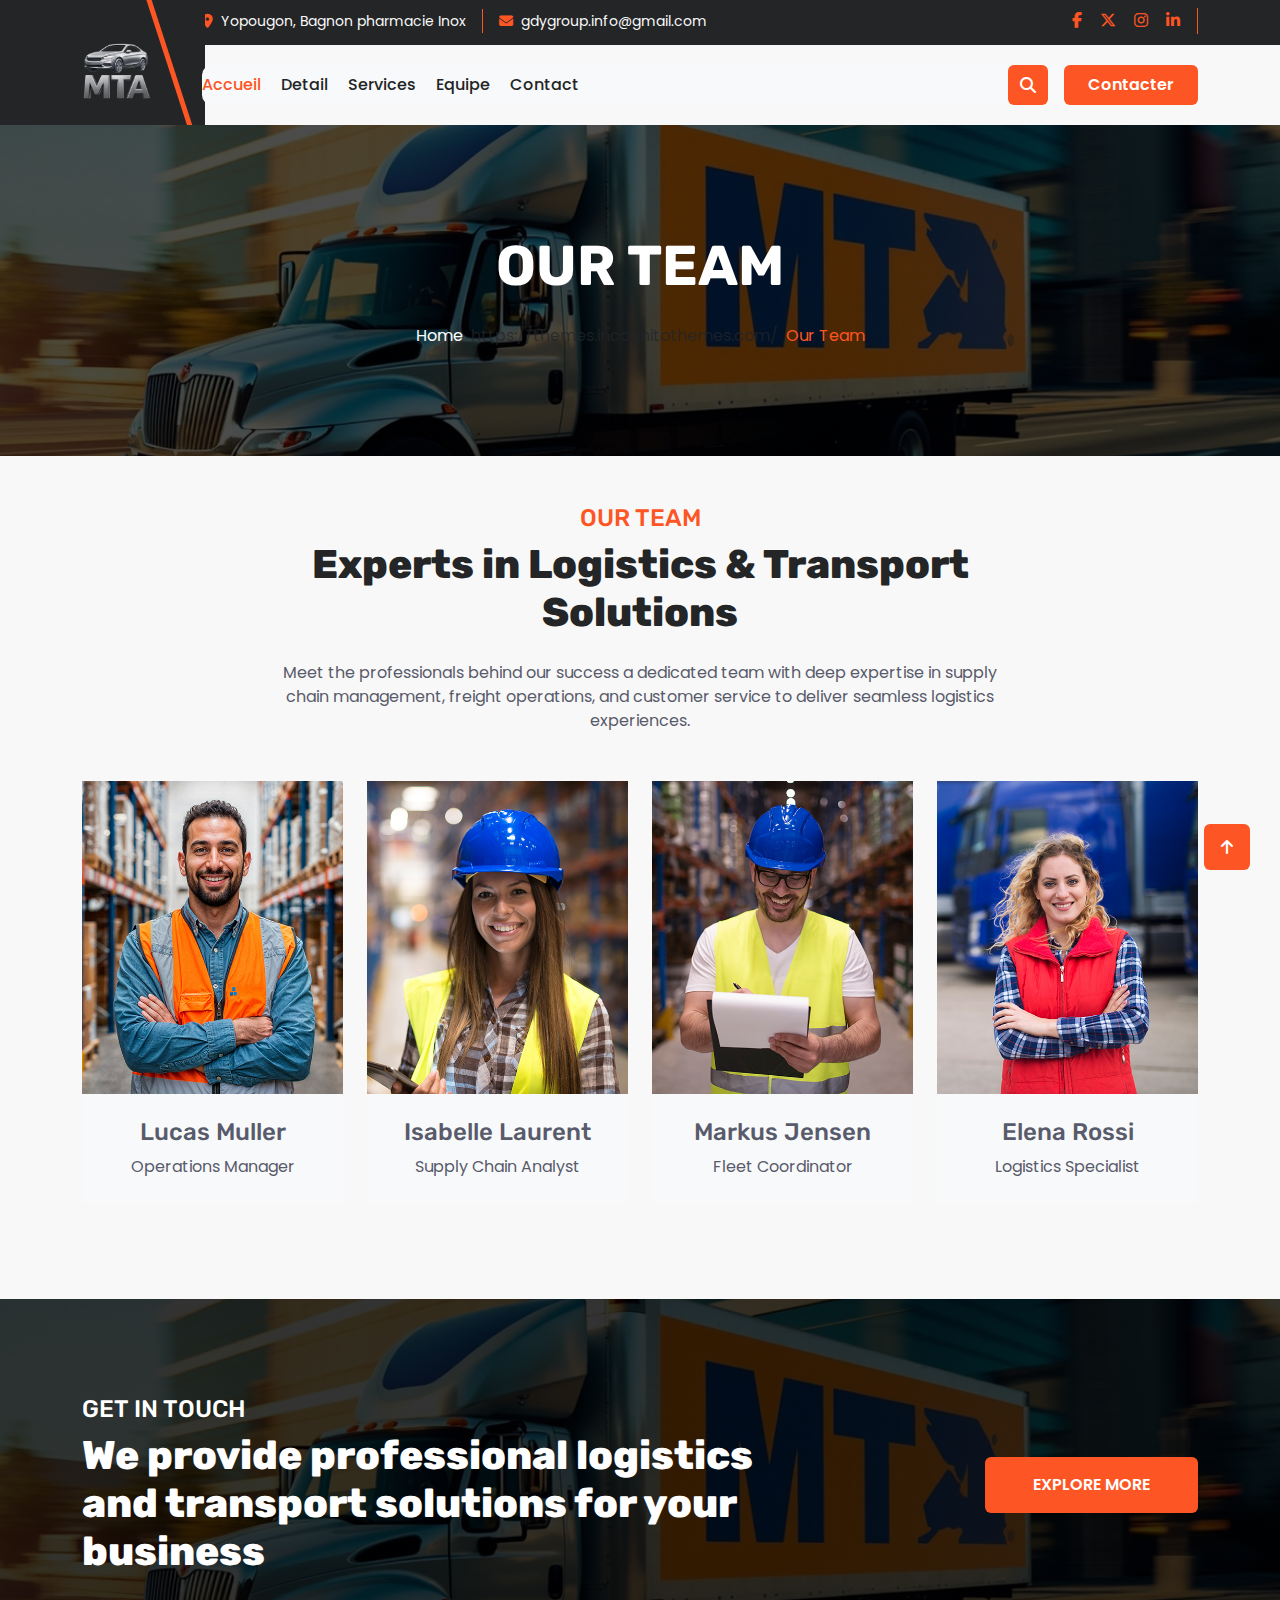
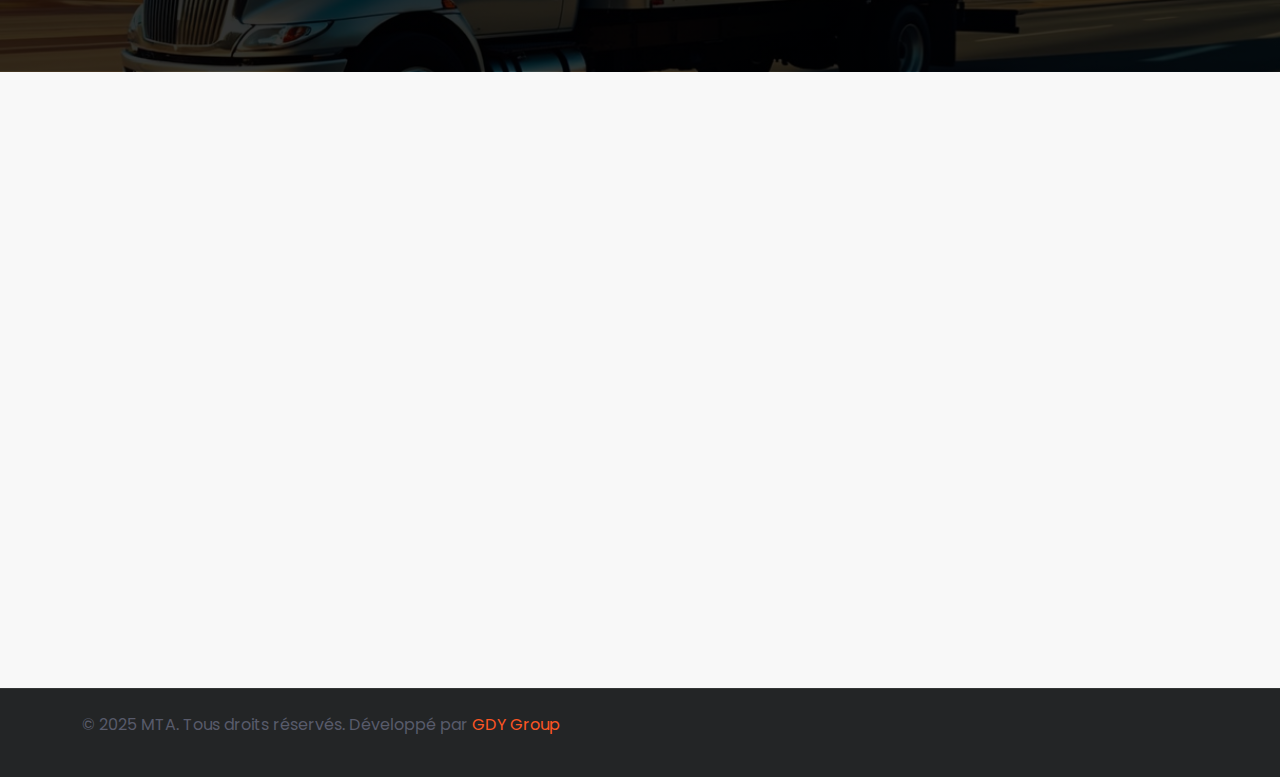
<file: team.html>
<!DOCTYPE html>
<html lang="en">

    
<!-- Mirrored from themes.incognitothemes.com/logiport/team.html by HTTrack Website Copier/3.x [XR&CO'2014], Fri, 28 Nov 2025 10:54:02 GMT -->
<head>
        <meta charset="utf-8">
        <title>MTA – Votre passerelle vers un monde sans frontières.</title>
        <meta content="width=device-width, initial-scale=1.0" name="viewport">
    
        <!-- Favicon -->
        <link href="assets/images/favicon.png" rel="icon">
    
        <!-- Google Web Fonts -->
        <link rel="preconnect" href="https://fonts.googleapis.com/">
        <link rel="preconnect" href="https://fonts.gstatic.com/" crossorigin>
        <link href="https://fonts.googleapis.com/css2?family=Poppins:ital,wght@0,100;0,200;0,300;0,400;0,500;0,600;0,700;0,800;0,900;1,100;1,200;1,300;1,400;1,500;1,600;1,700;1,800;1,900&amp;family=Rubik:ital,wght@0,300..900;1,300..900&amp;display=swap" rel="stylesheet">
    
        <!-- Icon Font Stylesheet -->
        <link href="assets/css/all.min.css" rel="stylesheet">
        <link href="assets/css/bootstrap-icons.css" rel="stylesheet">
    
        <!-- Libraries Stylesheet -->
        <link href="assets/lib/animate/animate.min.css" rel="stylesheet">
        <link href="assets/lib/owlcarousel/assets/owl.carousel.min.css" rel="stylesheet">
    
        <!-- Customized Bootstrap Stylesheet -->
        <link href="assets/css/bootstrap.min.css" rel="stylesheet">
    
        <!-- Template Stylesheet -->
        <link href="assets/css/style.css" rel="stylesheet">
    </head>

    <body>

        <!-- Spinner Start -->
        <div id="spinner" class="show bg-white position-fixed translate-middle w-100 vh-100 top-50 start-50 d-flex align-items-center justify-content-center">
            <div class="spinner-border text-primary" style="width: 3rem; height: 3rem;" role="status">
                <span class="sr-only">Chargement...</span>
            </div>
        </div>
        <!-- Spinner End -->

        
        <!-- Navbar & Hero Start -->
        <div class="container-fluid header-top">
            <div class="container d-flex align-items-center">
                <div class="d-flex align-items-center h-100">
                    <a href="index.html" class="navbar-brand" style="height: 125px;">
                        <img src="assets/images/logo.png" style="width: 70px;" alt="Logo">
                    </a>
                </div>
                <div class="w-100 h-100">
                    <div class="topbar px-0 py-2 d-none d-lg-block" style="height: 45px;">
                        <div class="row gx-0 align-items-center">
                            <div class="col-lg-8 text-center text-lg-center mb-lg-0">
                                                                <div class="d-flex flex-wrap">
                                    <div class="border-end border-primary pe-3">
                                        <a href="https://maps.app.goo.gl/bo3udZ5nC9iCVUYt9" class="text-muted small"><i class="fas fa-map-marker-alt text-primary me-2"></i>Yopougon, Bagnon pharmacie Inox</a>
                                    </div>
                                    <div class="ps-3">
                                        <a href="mailto:gdygroup.info@gmail.com" class="text-muted small"><i class="fas fa-envelope text-primary me-2"></i>gdygroup.info@gmail.com</a>
                                    </div>
                                </div>
                            </div>
                            <div class="col-lg-4 text-center text-lg-end">
                                <div class="d-flex justify-content-end">
                                    <div class="d-flex border-end border-primary pe-3">
                                        <a class="btn p-0 text-primary me-3" href="#"><i class="fab fa-facebook-f"></i></a>
                                        <a class="btn p-0 text-primary me-3" href="#"><i class="fab fa-x-twitter"></i></a>
                                        <a class="btn p-0 text-primary me-3" href="#"><i class="fab fa-instagram"></i></a>
                                        <a class="btn p-0 text-primary me-0" href="#"><i class="fab fa-linkedin-in"></i></a>
                                    </div>
                                </div>
                            </div>
                        </div>
                    </div>
                    <div class="nav-bar px-0 py-lg-0" style="height: 80px;">
                        <nav class="navbar navbar-expand-lg navbar-light d-flex justify-content-lg-end">
                            <a href="index.html" class="navbar-brand-2">
                                <img src="assets/images/logo.png" style="width: 100px;" alt="Logo">
                            </a>  
                            <button class="navbar-toggler" type="button" data-bs-toggle="collapse" data-bs-target="#navbarCollapse">
                                <span class="fa fa-bars"></span>
                            </button>
                            <div class="collapse navbar-collapse" id="navbarCollapse">
                                <div class="navbar-nav mx-0 mx-lg-auto">
                                    <a href="index.html" class="nav-item nav-link active">Accueil</a>
                                    <a href="about.html" class="nav-item nav-link">Detail</a>
                                    <a href="service.html" class="nav-item nav-link">Services</a>
                                    <a href="team.html" class="nav-item nav-link">Equipe</a>
                                    <!--<div class="nav-item dropdown">
                                        <a href="#" class="nav-link" data-bs-toggle="dropdown">
                                            <span class="dropdown-toggle">Pages</span>
                                        </a>
                                        <div class="dropdown-menu">
                                            <a href="project.html" class="dropdown-item">Our projects</a>
                                            <a href="team.html" class="dropdown-item">Notre Equipe</a>
                                            <a href="testimonial.html" class="dropdown-item">Testimonial</a>
                                            <a href="404.html" class="dropdown-item">404 Page</a>
                                        </div>
                                    </div>-->
                                    <a href="contact.html" class="nav-item nav-link">Contact</a>
                                    <div class="nav-btn ps-3">
                                        <button class="btn-search btn btn-primary btn-md-square mt-2 mt-lg-0 mb-4 mb-lg-0 flex-shrink-0" data-bs-toggle="modal" data-bs-target="#searchModal"><i class="fas fa-search"></i></button>
                                        <a href="contact.html" class="btn btn-primary py-2 px-4 ms-0 ms-lg-3"> Contacter</a>
                                    </div>
                                </div>
                            </div>
                        </nav>
                    </div>
                </div>
            </div>
        </div>
        <!-- Navbar & Hero End -->

        <!-- Modal Search Start
        <div class="modal fade" id="searchModal" tabindex="-1" aria-labelledby="exampleModalLabel" aria-hidden="true">
            <div class="modal-dialog modal-fullscreen">
                <div class="modal-content rounded-0">
                    <div class="modal-header">
                        <h5 class="modal-title" id="exampleModalLabel">Search by keyword</h5>
                        <button type="button" class="btn-close" data-bs-dismiss="modal" aria-label="Close"></button>
                    </div>
                    <div class="modal-body d-flex align-items-center bg-primary">
                        <form action="#" method="GET" role="search" class="w-100">
                            <div class="input-group w-75 mx-auto d-flex">
                                <input type="search" name="q" class="form-control p-3" placeholder="keywords" aria-describedby="search-icon-1"
                                    required>
                                <button id="search-icon-1" class="btn bg-light border input-group-text p-3" type="submit" name="submit">
                                    <i class="fa fa-search"></i>
                                </button>
                            </div>
                        </form>
                    </div>
                </div>
            </div>
        </div>
        Modal Search End -->


        <!-- Header Start -->
        <div class="container-fluid bg-breadcrumb">
            <div class="container text-center py-5">
                <div class="row justify-content-center">
                    <div class="col-12 col-md-8 col-sm-8">
                        <h4 class="text-white display-4 mb-4 wow fadeInDown fw-bold text-uppercase" data-wow-delay="0.1s">Our Team</h4>
                        <ol class="breadcrumb d-flex justify-content-center mb-0 wow fadeInDown" data-wow-delay="0.3s">
                            <li class="breadcrumb-item"><a href="index.html">Home</a></li>
                            <li class="breadcrumb-item active text-primary">Our Team</li>
                        </ol> 
                    </div>
                </div>
            </div>
        </div>
        <!-- Header End -->

        <!-- Team Start -->
         <div class="container-fluid team py-5">
            <div class="container pb-5">
                <div class="row justify-content-center">
                    <div class="col-md-8 col-sm-8 col-12">
                        <div class="d-flex flex-column mx-auto text-center mb-5 wow fadeInUp" data-wow-delay="0.2s">
                            <div class="section-title">
                                <h4 class="text-primary">Our Team</h4>
                                <h1 class="display-6 mb-4">Experts in Logistics & Transport Solutions</h1>
                                <p class="mb-0">Meet the professionals behind our success  a dedicated team with deep expertise in supply chain management, freight operations, and customer service to deliver seamless logistics experiences.</p>
                            </div>
                        </div>
                    </div>
                </div>
                <div class="row g-4">
                    <div class="col-md-6 col-lg-3 wow fadeInUp" data-wow-delay="0.2s">
                        <div class="team-item">
                            <div class="team-img">
                                <img src="assets/images/team-1.jpg" class="img-fluid w-100" alt="team-img-1">
                                <div class="team-icon">
                                    <a class="btn btn-square btn-primary mb-2" href="#"><i class="fab fa-facebook-f"></i></a>
                                    <a class="btn btn-square btn-primary mb-2" href="#"><i class="fab fa-x-twitter"></i></a>
                                    <a class="btn btn-square btn-primary mb-2" href="#"><i class="fab fa-instagram"></i></a>
                                    <a class="btn btn-square btn-primary mb-2" href="#"><i class="fab fa-linkedin-in"></i></a>
                                </div>
                            </div>
                            <div class="team-content bg-light text-center p-4">
                                <h4>Lucas Muller</h4>
                                <p class="mb-0">Operations Manager</p>
                            </div>
                        </div>
                    </div>
                
                    <div class="col-md-6 col-lg-3 wow fadeInUp" data-wow-delay="0.4s">
                        <div class="team-item">
                            <div class="team-img">
                                <img src="assets/images/team-2.jpg" class="img-fluid w-100" alt="team-img-2">
                                <div class="team-icon">
                                    <a class="btn btn-square btn-primary mb-2" href="#"><i class="fab fa-facebook-f"></i></a>
                                    <a class="btn btn-square btn-primary mb-2" href="#"><i class="fab fa-x-twitter"></i></a>
                                    <a class="btn btn-square btn-primary mb-2" href="#"><i class="fab fa-instagram"></i></a>
                                    <a class="btn btn-square btn-primary mb-2" href="#"><i class="fab fa-linkedin-in"></i></a>
                                </div>
                            </div>
                            <div class="team-content bg-light text-center p-4">
                                <h4>Isabelle Laurent</h4>
                                <p class="mb-0">Supply Chain Analyst</p>
                            </div>
                        </div>
                    </div>
                
                    <div class="col-md-6 col-lg-3 wow fadeInUp" data-wow-delay="0.6s">
                        <div class="team-item">
                            <div class="team-img">
                                <img src="assets/images/team-3.jpg" class="img-fluid w-100" alt="team-img-3">
                                <div class="team-icon">
                                    <a class="btn btn-square btn-primary mb-2" href="#"><i class="fab fa-facebook-f"></i></a>
                                    <a class="btn btn-square btn-primary mb-2" href="#"><i class="fab fa-x-twitter"></i></a>
                                    <a class="btn btn-square btn-primary mb-2" href="#"><i class="fab fa-instagram"></i></a>
                                    <a class="btn btn-square btn-primary mb-2" href="#"><i class="fab fa-linkedin-in"></i></a>
                                </div>
                            </div>
                            <div class="team-content bg-light text-center p-4">
                                <h4>Markus Jensen</h4>
                                <p class="mb-0">Fleet Coordinator</p>
                            </div>
                        </div>
                    </div>
                
                    <div class="col-md-6 col-lg-3 wow fadeInUp" data-wow-delay="0.8s">
                        <div class="team-item">
                            <div class="team-img">
                                <img src="assets/images/team-4.jpg" class="img-fluid w-100" alt="team-img-4">
                                <div class="team-icon">
                                    <a class="btn btn-square btn-primary mb-2" href="#"><i class="fab fa-facebook-f"></i></a>
                                    <a class="btn btn-square btn-primary mb-2" href="#"><i class="fab fa-x-twitter"></i></a>
                                    <a class="btn btn-square btn-primary mb-2" href="#"><i class="fab fa-instagram"></i></a>
                                    <a class="btn btn-square btn-primary mb-2" href="#"><i class="fab fa-linkedin-in"></i></a>
                                </div>
                            </div>
                            <div class="team-content bg-light text-center p-4">
                                <h4>Elena Rossi</h4>
                                <p class="mb-0">Logistics Specialist</p>
                            </div>
                        </div>
                    </div>
                </div>
            </div>
         </div>
        <!-- Team End -->

        <!-- Banner Start -->
         <div class="container-fluid banner py-5">
            <div class="container py-5">
                <div class="row g-5">
                    <div class="col-lg-8">
                        <div class="section-title">
                            <h4 class="text-white">Get in Touch</h4>
                            <h1 class="display-6 text-white mb-0">We provide professional logistics and transport solutions for your business</h1>
                        </div>
                    </div>
                    <div class="col-lg-4">
                        <div class="d-flex align-items-center justify-content-lg-end h-100">
                            <a class="btn btn-primary py-3 px-4 px-md-5 ms-2" href="contact.html">EXPLORE MORE</a>
                        </div>
                    </div>
                </div>
            </div>
         </div>
        <!-- Banner End -->

        
   <!-- Footer Start -->
<div class="container-fluid footer bg-dark py-5 wow fadeIn" data-wow-delay="0.2s">
    <div class="container py-5">
        <div class="row g-5 mb-5 align-items-center">
            <div class="col-lg-7">
                <div class="position-relative mx-auto">
                    <form id="signupForm" onsubmit="handleSignup(event)">
                        <input id="emailInput" class="form-control w-100 py-3 ps-4 pe-5" type="email" placeholder="Votre email pour rester informé" required>
                        <button type="submit" class="btn btn-primary position-absolute top-0 end-0 py-2 px-4 mt-2 me-2">S'abonner</button>
                    </form>
                </div>
                <!-- Success Message -->
                <div id="successMessage" class="alert alert-success mt-3 d-none" role="alert">
                    <h5>Inscription réussie ! Merci.</h5>
                </div>
            </div>
            <div class="col-lg-5">
                <div class="d-flex align-items-center justify-content-center justify-content-lg-end">
                    <a class="btn btn-light btn-md-square me-3" href="#"><i class="fab fa-facebook-f"></i></a>
                    <a class="btn btn-light btn-md-square me-3" href="#"><i class="fab fa-x-twitter"></i></a>
                    <a class="btn btn-light btn-md-square me-3" href="#"><i class="fab fa-instagram"></i></a>
                    <a class="btn btn-light btn-md-square me-0" href="#"><i class="fab fa-linkedin-in"></i></a>
                </div>
            </div>
        </div>
        <div class="row g-5">
            <div class="col-md-6 col-lg-6 col-xl-3">
                <div class="footer-item d-flex flex-column">
                    <h3 class="text-white mb-4">MTA</h3>
                    <p class="mb-3">MTA accompagne les entreprises, ONG et particuliers dans l’expédition, la création d’entreprise, les services administratifs et l’identité visuelle, partout en Afrique et à l’international.</p>
                </div>
            </div>
            <div class="col-md-6 col-lg-6 col-xl-3">
                <div class="footer-item d-flex flex-column">
                    <h4 class="text-white mb-4">Liens rapides</h4>
                    <a href="index.html">Accueil</a>
                    <a href="about.html">À propos</a>
                    <a href="service.html">Services</a>
                    <a href="testimonial.html">Témoignages</a>
                    <a href="contact.html">Contact</a>
                </div>
            </div>
            <div class="col-md-6 col-lg-6 col-xl-3">
                <div class="footer-item d-flex flex-column">
                    <h4 class="text-white mb-4">Services MTA</h4>
                    <a href="#">Expédition nationale & internationale</a>
                    <a href="#">Création d’entreprise</a>
                    <a href="#">Accompagnement ONG</a>
                    <a href="#">Identité visuelle & Communication</a>
                    <a href="#">Services administratifs</a>
                </div>
            </div>
            <div class="col-md-6 col-lg-6 col-xl-3">
                <div class="footer-item d-flex flex-column">
                    <h4 class="text-white mb-4">Contact</h4>
                    <a href="#"><i class="fa fa-map-marker-alt text-primary me-2"></i>Abidjan, Côte d'Ivoire</a>
                    <a href="mailto:gdygroup.info@gmail.com"><i class="fas fa-envelope text-primary me-2"></i>gdygroup.info@gmail.com</a>
                    <a href="tel:+2250123456789"><i class="fas fa-phone text-primary me-2"></i>+225 01 23 45 67 89</a>
                </div>
            </div>
        </div>
    </div>
</div>
<!-- Footer End -->

<!-- Copyright Start -->
<div class="container-fluid copyright py-4">
    <div class="container">
        <div class="row g-4 align-items-center">
            <div class="col-md-6 text-center text-md-start mb-3 mb-md-0">
                <p>&copy; 2025 MTA. Tous droits réservés. Développé par <a href="https://themeforest.net/user/designsninja/portfolio" target="_blank">GDY Group</a></p>
            </div>
        </div>
    </div>
</div>
<!-- Copyright End -->


        <!-- Back to Top -->
        <a href="#" class="btn btn-primary btn-lg-square back-to-top"><i class="fa fa-arrow-up"></i></a>   

        
        <!-- JavaScript Libraries -->
        <script src="assets/js/jquery.min.js"></script>
        <script src="assets/js/bootstrap.min.js"></script>
        <script src="assets/lib/wow/wow.min.js"></script>
        <script src="assets/lib/easing/easing.min.js"></script>
        <script src="assets/lib/waypoints/waypoints.min.js"></script>
        <script src="assets/lib/owlcarousel/owl.carousel.min.js"></script>
        
        <!-- Template Javascript -->
        <script src="assets/js/main.js"></script>
        <script src="assets/js/validator.js"></script>
        <script>
            function handleSignup(event) {
                event.preventDefault(); // prevent page reload

                const email = document.getElementById('emailInput').value.trim();
                const messageBox = document.getElementById('successMessage');

                if (email !== '') {
                    messageBox.classList.remove('d-none');
                    messageBox.classList.remove('alert-danger');
                    messageBox.classList.add('alert-success');
                    messageBox.textContent = '✅ Signup successful!';
                } else {
                    messageBox.classList.remove('d-none');
                    messageBox.classList.remove('alert-success');
                    messageBox.classList.add('alert-danger');
                    messageBox.textContent = '⚠️ Please enter a valid email.';
                }
            }
        </script>
    </body>


<!-- Mirrored from themes.incognitothemes.com/logiport/team.html by HTTrack Website Copier/3.x [XR&CO'2014], Fri, 28 Nov 2025 10:54:02 GMT -->
</html>
</file>
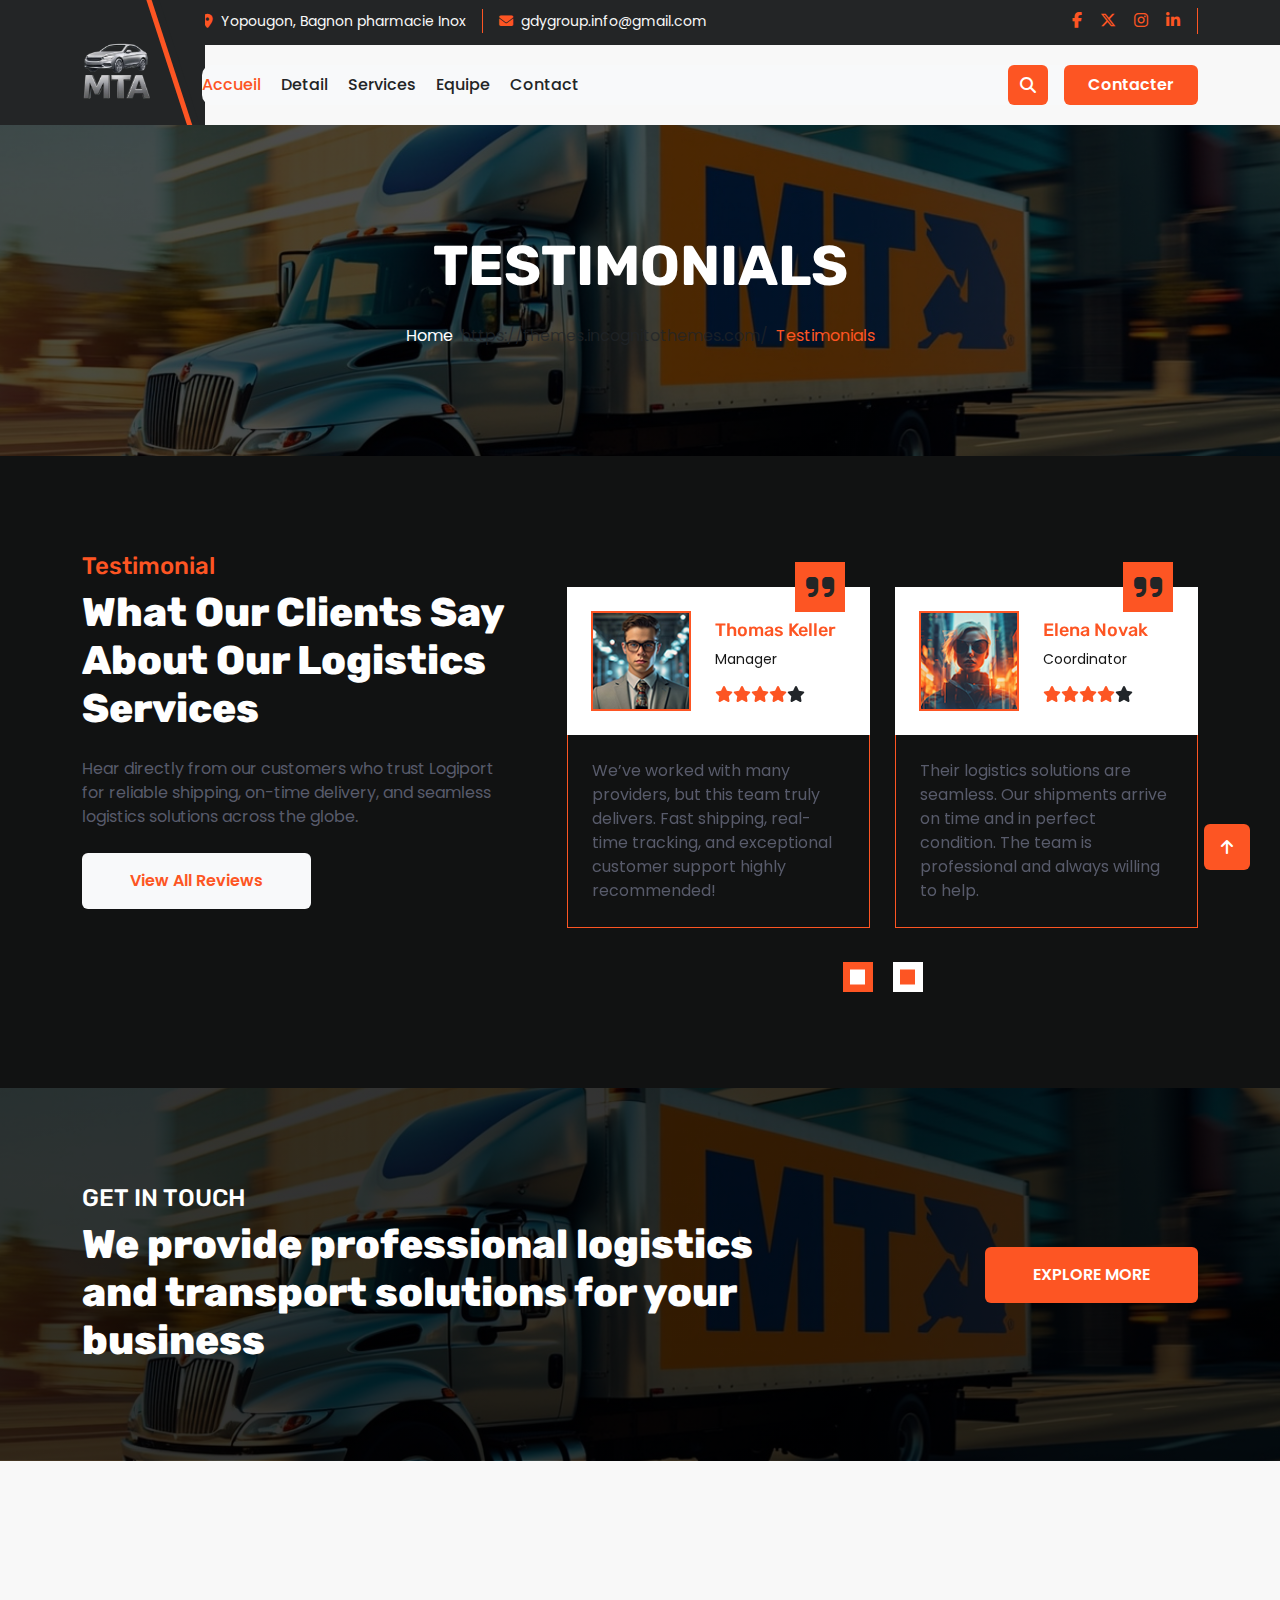
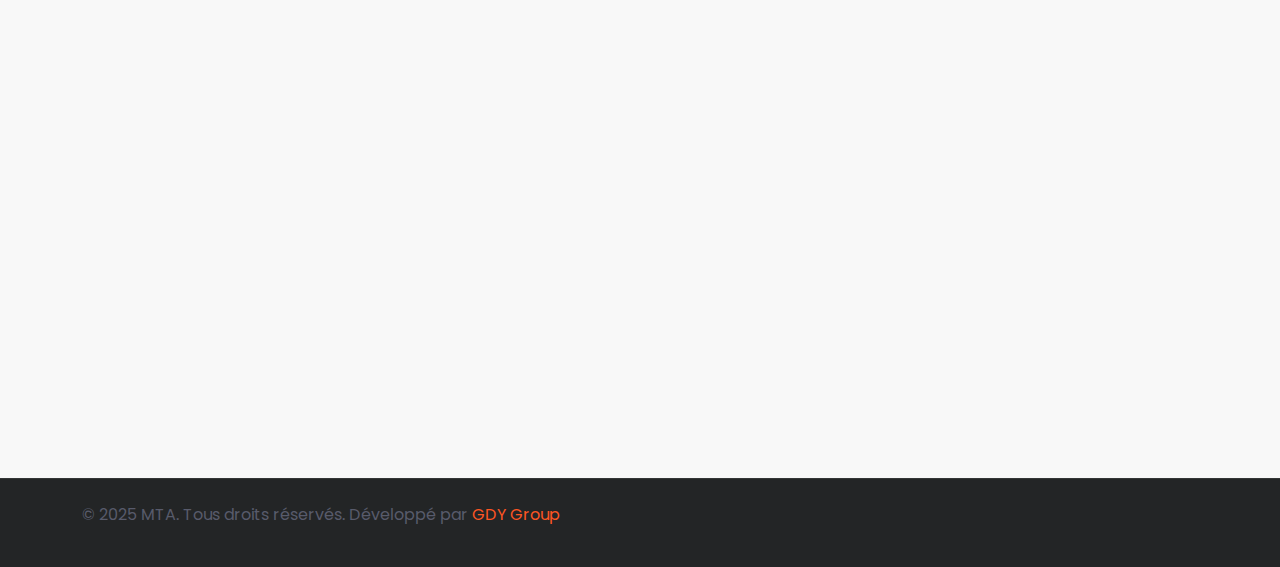
<file: testimonial.html>
<!DOCTYPE html>
<html lang="en">

    
<!-- Mirrored from themes.incognitothemes.com/logiport/testimonial.html by HTTrack Website Copier/3.x [XR&CO'2014], Fri, 28 Nov 2025 10:54:02 GMT -->
<head>
        <meta charset="utf-8">
        <title>MTA – Votre passerelle vers un monde sans frontières.</title>
        <meta content="width=device-width, initial-scale=1.0" name="viewport">
    
        <!-- Favicon -->
        <link href="assets/images/favicon.png" rel="icon">
    
        <!-- Google Web Fonts -->
        <link rel="preconnect" href="https://fonts.googleapis.com/">
        <link rel="preconnect" href="https://fonts.gstatic.com/" crossorigin>
        <link href="https://fonts.googleapis.com/css2?family=Poppins:ital,wght@0,100;0,200;0,300;0,400;0,500;0,600;0,700;0,800;0,900;1,100;1,200;1,300;1,400;1,500;1,600;1,700;1,800;1,900&amp;family=Rubik:ital,wght@0,300..900;1,300..900&amp;display=swap" rel="stylesheet">
    
        <!-- Icon Font Stylesheet -->
        <link href="assets/css/all.min.css" rel="stylesheet">
        <link href="assets/css/bootstrap-icons.css" rel="stylesheet">
    
        <!-- Libraries Stylesheet -->
        <link href="assets/lib/animate/animate.min.css" rel="stylesheet">
        <link href="assets/lib/owlcarousel/assets/owl.carousel.min.css" rel="stylesheet">
    
        <!-- Customized Bootstrap Stylesheet -->
        <link href="assets/css/bootstrap.min.css" rel="stylesheet">
    
        <!-- Template Stylesheet -->
        <link href="assets/css/style.css" rel="stylesheet">
    </head>

    <body>

        <!-- Spinner Start -->
        <div id="spinner" class="show bg-white position-fixed translate-middle w-100 vh-100 top-50 start-50 d-flex align-items-center justify-content-center">
            <div class="spinner-border text-primary" style="width: 3rem; height: 3rem;" role="status">
                <span class="sr-only">Chargement...</span>
            </div>
        </div>
        <!-- Spinner End -->

        
        <!-- Navbar & Hero Start -->
        <div class="container-fluid header-top">
            <div class="container d-flex align-items-center">
                <div class="d-flex align-items-center h-100">
                    <a href="index.html" class="navbar-brand" style="height: 125px;">
                        <img src="assets/images/logo.png" style="width: 70px;" alt="Logo">
                    </a>
                </div>
                <div class="w-100 h-100">
                    <div class="topbar px-0 py-2 d-none d-lg-block" style="height: 45px;">
                        <div class="row gx-0 align-items-center">
                            <div class="col-lg-8 text-center text-lg-center mb-lg-0">
                                                                <div class="d-flex flex-wrap">
                                    <div class="border-end border-primary pe-3">
                                        <a href="https://maps.app.goo.gl/bo3udZ5nC9iCVUYt9" class="text-muted small"><i class="fas fa-map-marker-alt text-primary me-2"></i>Yopougon, Bagnon pharmacie Inox</a>
                                    </div>
                                    <div class="ps-3">
                                        <a href="mailto:gdygroup.info@gmail.com" class="text-muted small"><i class="fas fa-envelope text-primary me-2"></i>gdygroup.info@gmail.com</a>
                                    </div>
                                </div>
                            </div>
                            <div class="col-lg-4 text-center text-lg-end">
                                <div class="d-flex justify-content-end">
                                    <div class="d-flex border-end border-primary pe-3">
                                        <a class="btn p-0 text-primary me-3" href="#"><i class="fab fa-facebook-f"></i></a>
                                        <a class="btn p-0 text-primary me-3" href="#"><i class="fab fa-x-twitter"></i></a>
                                        <a class="btn p-0 text-primary me-3" href="#"><i class="fab fa-instagram"></i></a>
                                        <a class="btn p-0 text-primary me-0" href="#"><i class="fab fa-linkedin-in"></i></a>
                                    </div>
                                </div>
                            </div>
                        </div>
                    </div>
                    <div class="nav-bar px-0 py-lg-0" style="height: 80px;">
                        <nav class="navbar navbar-expand-lg navbar-light d-flex justify-content-lg-end">
                            <a href="index.html" class="navbar-brand-2">
                                <img src="assets/images/logo.png" style="width: 100px;" alt="Logo">
                            </a>  
                            <button class="navbar-toggler" type="button" data-bs-toggle="collapse" data-bs-target="#navbarCollapse">
                                <span class="fa fa-bars"></span>
                            </button>
                            <div class="collapse navbar-collapse" id="navbarCollapse">
                                <div class="navbar-nav mx-0 mx-lg-auto">
                                    <a href="index.html" class="nav-item nav-link active">Accueil</a>
                                    <a href="about.html" class="nav-item nav-link">Detail</a>
                                    <a href="service.html" class="nav-item nav-link">Services</a>
                                    <a href="team.html" class="nav-item nav-link">Equipe</a>
                                    <!--<div class="nav-item dropdown">
                                        <a href="#" class="nav-link" data-bs-toggle="dropdown">
                                            <span class="dropdown-toggle">Pages</span>
                                        </a>
                                        <div class="dropdown-menu">
                                            <a href="project.html" class="dropdown-item">Our projects</a>
                                            <a href="team.html" class="dropdown-item">Notre Equipe</a>
                                            <a href="testimonial.html" class="dropdown-item">Testimonial</a>
                                            <a href="404.html" class="dropdown-item">404 Page</a>
                                        </div>
                                    </div>-->
                                    <a href="contact.html" class="nav-item nav-link">Contact</a>
                                    <div class="nav-btn ps-3">
                                        <button class="btn-search btn btn-primary btn-md-square mt-2 mt-lg-0 mb-4 mb-lg-0 flex-shrink-0" data-bs-toggle="modal" data-bs-target="#searchModal"><i class="fas fa-search"></i></button>
                                        <a href="contact.html" class="btn btn-primary py-2 px-4 ms-0 ms-lg-3"> Contacter</a>
                                    </div>
                                </div>
                            </div>
                        </nav>
                    </div>
                </div>
            </div>
        </div>
        <!-- Navbar & Hero End -->

        <!-- Modal Search Start
        <div class="modal fade" id="searchModal" tabindex="-1" aria-labelledby="exampleModalLabel" aria-hidden="true">
            <div class="modal-dialog modal-fullscreen">
                <div class="modal-content rounded-0">
                    <div class="modal-header">
                        <h5 class="modal-title" id="exampleModalLabel">Search by keyword</h5>
                        <button type="button" class="btn-close" data-bs-dismiss="modal" aria-label="Close"></button>
                    </div>
                    <div class="modal-body d-flex align-items-center bg-primary">
                        <form action="#" method="GET" role="search" class="w-100">
                            <div class="input-group w-75 mx-auto d-flex">
                                <input type="search" name="q" class="form-control p-3" placeholder="keywords" aria-describedby="search-icon-1"
                                    required>
                                <button id="search-icon-1" class="btn bg-light border input-group-text p-3" type="submit" name="submit">
                                    <i class="fa fa-search"></i>
                                </button>
                            </div>
                        </form>
                    </div>
                </div>
            </div>
        </div>
        Modal Search End -->


        <!-- Header Start -->
        <div class="container-fluid bg-breadcrumb">
            <div class="container text-center py-5">
                <div class="row justify-content-center">
                    <div class="col-12 col-md-8 col-sm-8">
                        <h4 class="text-white display-4 mb-4 wow fadeInDown fw-bold text-uppercase" data-wow-delay="0.1s">Testimonials</h4>
                        <ol class="breadcrumb d-flex justify-content-center mb-0 wow fadeInDown" data-wow-delay="0.3s">
                            <li class="breadcrumb-item"><a href="index.html">Home</a></li>
                            <li class="breadcrumb-item active text-primary">Testimonials</li>
                        </ol> 
                    </div>
                </div>
            </div>
        </div>
        <!-- Header End -->

        <!-- Testimonial Start -->
        <div class="container-fluid testimonial bg-dark py-5">
            <div class="container py-5">
                <div class="row g-5">
                    <div class="col-lg-6 col-xl-5 wow fadeInUp" data-wow-delay="0.2s">
                        <h4 class="text-primary">Testimonial</h4>
                        <h1 class="display-6 text-white mb-4">What Our Clients Say About Our Logistics Services</h1>
                        <p class="mb-4">Hear directly from our customers who trust Logiport for reliable shipping, on-time delivery, and seamless logistics solutions across the globe.</p>
                        <a class="btn btn-light py-3 px-5" href="testimonial.html">View All Reviews</a>
                    </div>
                    <div class="col-lg-6 col-xl-7 wow fadeInUp" data-wow-delay="0.4s">
                        <div class="owl-carousel testimonial-carousel">
                            <div class="testimonial-item">
                                <div class="testimonial-quote"><i class="fa fa-quote-right fa-2x"></i></div>
                                <div class="testimonial-inner p-4">
                                    <img src="assets/images/testimonial-1.jpg" class="img-fluid" alt="client-img-1">
                                    <div class="ms-4">
                                        <h4>Thomas Keller</h4>
                                        <p>Manager</p>
                                        <div class="d-flex text-primary">
                                            <i class="fas fa-star"></i>
                                            <i class="fas fa-star"></i>
                                            <i class="fas fa-star"></i>
                                            <i class="fas fa-star"></i>
                                            <i class="fas fa-star text-body"></i>
                                        </div>
                                    </div>
                                </div>
                                <div class="customer-text p-4">
                                    <p class="mb-0">We’ve worked with many providers, but this team truly delivers. Fast shipping, real-time
                                        tracking, and exceptional customer support  highly recommended!</p>
                                </div>
                            </div>
                        
                            <div class="testimonial-item">
                                <div class="testimonial-quote"><i class="fa fa-quote-right fa-2x"></i></div>
                                <div class="testimonial-inner p-4">
                                    <img src="assets/images/testimonial-2.jpg" class="img-fluid" alt="client-img-2">
                                    <div class="ms-4">
                                        <h4>Elena Novak</h4>
                                        <p>Coordinator</p>
                                        <div class="d-flex text-primary">
                                            <i class="fas fa-star"></i>
                                            <i class="fas fa-star"></i>
                                            <i class="fas fa-star"></i>
                                            <i class="fas fa-star"></i>
                                            <i class="fas fa-star text-body"></i>
                                        </div>
                                    </div>
                                </div>
                                <div class="customer-text p-4">
                                    <p class="mb-0">Their logistics solutions are seamless. Our shipments arrive on time and in perfect
                                        condition. The team is professional and always willing to help.</p>
                                </div>
                            </div>
                        
                            <div class="testimonial-item">
                                <div class="testimonial-quote"><i class="fa fa-quote-right fa-2x"></i></div>
                                <div class="testimonial-inner p-4">
                                    <img src="assets/images/testimonial-3.jpg" class="img-fluid" alt="client-img-3">
                                    <div class="ms-4">
                                        <h4>Andrea Romano</h4>
                                        <p>Freight</p>
                                        <div class="d-flex text-primary">
                                            <i class="fas fa-star"></i>
                                            <i class="fas fa-star"></i>
                                            <i class="fas fa-star"></i>
                                            <i class="fas fa-star"></i>
                                            <i class="fas fa-star text-body"></i>
                                        </div>
                                    </div>
                                </div>
                                <div class="customer-text p-4">
                                    <p class="mb-0">Reliable and efficient this team understands the demands of modern transport. Their
                                        tracking and support systems are top-notch! this team understands the demands</p>
                                </div>
                            </div>
                        </div>
                    </div>
                </div>
            </div>
         </div>
        <!-- Testimonial End -->

        <!-- Banner Start -->
         <div class="container-fluid banner py-5">
            <div class="container py-5">
                <div class="row g-5">
                    <div class="col-lg-8">
                        <div class="section-title">
                            <h4 class="text-white">Get in Touch</h4>
                            <h1 class="display-6 text-white mb-0">We provide professional logistics and transport solutions for your business</h1>
                        </div>
                    </div>
                    <div class="col-lg-4">
                        <div class="d-flex align-items-center justify-content-lg-end h-100">
                            <a class="btn btn-primary py-3 px-4 px-md-5 ms-2" href="contact.html">EXPLORE MORE</a>
                        </div>
                    </div>
                </div>
            </div>
         </div>
        <!-- Banner End -->

        
   <!-- Footer Start -->
<div class="container-fluid footer bg-dark py-5 wow fadeIn" data-wow-delay="0.2s">
    <div class="container py-5">
        <div class="row g-5 mb-5 align-items-center">
            <div class="col-lg-7">
                <div class="position-relative mx-auto">
                    <form id="signupForm" onsubmit="handleSignup(event)">
                        <input id="emailInput" class="form-control w-100 py-3 ps-4 pe-5" type="email" placeholder="Votre email pour rester informé" required>
                        <button type="submit" class="btn btn-primary position-absolute top-0 end-0 py-2 px-4 mt-2 me-2">S'abonner</button>
                    </form>
                </div>
                <!-- Success Message -->
                <div id="successMessage" class="alert alert-success mt-3 d-none" role="alert">
                    <h5>Inscription réussie ! Merci.</h5>
                </div>
            </div>
            <div class="col-lg-5">
                <div class="d-flex align-items-center justify-content-center justify-content-lg-end">
                    <a class="btn btn-light btn-md-square me-3" href="#"><i class="fab fa-facebook-f"></i></a>
                    <a class="btn btn-light btn-md-square me-3" href="#"><i class="fab fa-x-twitter"></i></a>
                    <a class="btn btn-light btn-md-square me-3" href="#"><i class="fab fa-instagram"></i></a>
                    <a class="btn btn-light btn-md-square me-0" href="#"><i class="fab fa-linkedin-in"></i></a>
                </div>
            </div>
        </div>
        <div class="row g-5">
            <div class="col-md-6 col-lg-6 col-xl-3">
                <div class="footer-item d-flex flex-column">
                    <h3 class="text-white mb-4">MTA</h3>
                    <p class="mb-3">MTA accompagne les entreprises, ONG et particuliers dans l’expédition, la création d’entreprise, les services administratifs et l’identité visuelle, partout en Afrique et à l’international.</p>
                </div>
            </div>
            <div class="col-md-6 col-lg-6 col-xl-3">
                <div class="footer-item d-flex flex-column">
                    <h4 class="text-white mb-4">Liens rapides</h4>
                    <a href="index.html">Accueil</a>
                    <a href="about.html">À propos</a>
                    <a href="service.html">Services</a>
                    <a href="testimonial.html">Témoignages</a>
                    <a href="contact.html">Contact</a>
                </div>
            </div>
            <div class="col-md-6 col-lg-6 col-xl-3">
                <div class="footer-item d-flex flex-column">
                    <h4 class="text-white mb-4">Services MTA</h4>
                    <a href="#">Expédition nationale & internationale</a>
                    <a href="#">Création d’entreprise</a>
                    <a href="#">Accompagnement ONG</a>
                    <a href="#">Identité visuelle & Communication</a>
                    <a href="#">Services administratifs</a>
                </div>
            </div>
            <div class="col-md-6 col-lg-6 col-xl-3">
                <div class="footer-item d-flex flex-column">
                    <h4 class="text-white mb-4">Contact</h4>
                    <a href="#"><i class="fa fa-map-marker-alt text-primary me-2"></i>Abidjan, Côte d'Ivoire</a>
                    <a href="mailto:gdygroup.info@gmail.com"><i class="fas fa-envelope text-primary me-2"></i>gdygroup.info@gmail.com</a>
                    <a href="tel:+2250123456789"><i class="fas fa-phone text-primary me-2"></i>+225 01 23 45 67 89</a>
                </div>
            </div>
        </div>
    </div>
</div>
<!-- Footer End -->

<!-- Copyright Start -->
<div class="container-fluid copyright py-4">
    <div class="container">
        <div class="row g-4 align-items-center">
            <div class="col-md-6 text-center text-md-start mb-3 mb-md-0">
                <p>&copy; 2025 MTA. Tous droits réservés. Développé par <a href="https://themeforest.net/user/designsninja/portfolio" target="_blank">GDY Group</a></p>
            </div>
        </div>
    </div>
</div>
<!-- Copyright End -->


        <!-- Back to Top -->
        <a href="#" class="btn btn-primary btn-lg-square back-to-top"><i class="fa fa-arrow-up"></i></a>   

        
        <!-- JavaScript Libraries -->
        <script src="assets/js/jquery.min.js"></script>
        <script src="assets/js/bootstrap.min.js"></script>
        <script src="assets/lib/wow/wow.min.js"></script>
        <script src="assets/lib/easing/easing.min.js"></script>
        <script src="assets/lib/waypoints/waypoints.min.js"></script>
        <script src="assets/lib/owlcarousel/owl.carousel.min.js"></script>
        
        <!-- Template Javascript -->
        <script src="assets/js/main.js"></script>
        <script src="assets/js/validator.js"></script>
        <script>
            function handleSignup(event) {
                event.preventDefault(); // prevent page reload

                const email = document.getElementById('emailInput').value.trim();
                const messageBox = document.getElementById('successMessage');

                if (email !== '') {
                    messageBox.classList.remove('d-none');
                    messageBox.classList.remove('alert-danger');
                    messageBox.classList.add('alert-success');
                    messageBox.textContent = '✅ Signup successful!';
                } else {
                    messageBox.classList.remove('d-none');
                    messageBox.classList.remove('alert-success');
                    messageBox.classList.add('alert-danger');
                    messageBox.textContent = '⚠️ Please enter a valid email.';
                }
            }
        </script>
    </body>


<!-- Mirrored from themes.incognitothemes.com/logiport/testimonial.html by HTTrack Website Copier/3.x [XR&CO'2014], Fri, 28 Nov 2025 10:54:02 GMT -->
</html>
</file>
<file: assets/css/style.css>
/*  =======================================================================

========================================================================= */

html, body{
    position: relative;
    overflow-x: hidden;
}

:root {
    --primary: #FD5523;
    --light: #F8F8F8;
    --dark: #111212;
    --light-dark:#161616;
    --body-color:#585b6b;
    --secondary-color:#232526;
}
.text-primary{color: var(--primary)!important;}
.btn-primary{background-color: var(--primary)!important;border-color: var(--primary)!important;}
.border-primary{border-color: var(--primary)!important;}
.text-muted{color: var(--light)!important;}
.bg-dark{background-color: var(--dark)!important;}
.bg-light-dark{background-color: var(--light-dark)!important;}
.bg-primary{background-color: var(--primary)!important;}
body{
    font-family: "Poppins", sans-serif;
    font-weight: normal;
    color: var(--body-color);
    background-color: var(--light);
}
h1,h2,h3,h4,h5,h6{font-family: "Rubik", sans-serif;}
h1{font-weight: 800!important;}
p{font-family: "Poppins", sans-serif;color: var(--body-color);}
a{text-decoration: none;color: var(--primary);}
.section-title h1{
    color:var(--secondary-color);
}
.section-title h4{
    text-transform: uppercase;
}

/* For modern browsers */
::placeholder {
  color: var(--light-dark)!important;
  font-size: 14px;
  opacity: 1;
}

/* For Firefox */
input:-moz-placeholder {
  color: var(--light-dark)!important;
  font-size: 14px;
  opacity: 1;
}

textarea:-moz-placeholder {
  color: var(--lighlight-dark)!important;
  font-size: 14px;
  opacity: 1;
}

/* For Internet Explorer (optional/legacy support) */
input:-ms-input-placeholder {
  color: var(--light-dark)!important;
  font-size: 14px;
  opacity: 1;
}
.form-control{color: var(--light-dark);border-radius: 0;}
.form-floating>label{color: var(--dark);}
.form-floating>.form-control-plaintext~label, .form-floating>.form-control:focus~label, .form-floating>.form-control:not(:placeholder-shown)~label, .form-floating>.form-select~label{
    color:var(--primary)!important;
}


/*** Spinner Start ***/
#spinner {
    opacity: 0;
    visibility: hidden;
    transition: opacity .5s ease-out, visibility 0s linear .5s;
    z-index: 99999;
}

#spinner.show {
    transition: opacity .5s ease-out, visibility 0s linear 0s;
    visibility: visible;
    opacity: 1;
}
/*** Spinner End ***/

.back-to-top {
    position: fixed;
    right: 30px;
    bottom: 30px;
    transition: 0.5s;
    z-index: 99;
}


/*** Button Start ***/
.btn {
    font-weight: 600;
    transition: .5s;
}

.btn-square {
    width: 32px;
    height: 32px;
}

.btn-sm-square {
    width: 34px;
    height: 34px;
}

.btn-md-square {
    width: 40px;
    height: 40px;
}

.btn-lg-square {
    width: 46px;
    height: 46px;
}

.btn-xl-square {
    width: 56px;
    height: 56px;
}

.btn-square,
.btn-sm-square,
.btn-md-square,
.btn-lg-square,
.btn-xl-square {
    padding: 0;
    display: flex;
    align-items: center;
    justify-content: center;
    font-weight: normal;
}

.btn.btn-primary {
    color: var(--bs-white);
    border: none;
}

.btn.btn-primary:hover {
    background: var(--secondary-color);
    color: var(--bs-white);
}

.btn.btn-light {
    color: var(--primary);
    border: none;
}

.btn.btn-light:hover {
    color: var(--bs-white);
    background: var(--primary);
}

/*** Navbar Start ***/
.header-top .topbar .dropdown-toggle::after {
    border: none;
    content: "\f107";
    font-family: "Font Awesome 5 Free";
    font-weight: 600;
    vertical-align: middle;
    margin-left: 8px;
    color: var(--primary);
}

.header-top .topbar .dropdown .dropdown-menu {
    transform: rotateX(0deg);
    visibility: visible;
    background: var(--bs-light);
    padding-top: 12px;
    border: 0;
    transition: .5s;
    opacity: 1;
}

.header-top {
    height: 125px;
    position: relative;
}

.header-top::after {
    content: "";
    position: absolute;
    overflow: hidden;
    width: 16%;
    height: 100%;
    top: 0;
    left: 0;
    background: var(--secondary-color);
    z-index: 1;
}

@media (min-width: 992px) {
    .header-top::before {
        content: "";
        position: absolute;
        overflow: hidden;
        width: 100%;
        height: 45px;
        top: 0;
        right: 0;
        background: var(--secondary-color);
        z-index: -1;
    }

    .navbar-brand-2 {
        display: none;
    }
}

@media (max-width: 991px) {
    .header-top {
        max-height: 80px;
    }

    .navbar {
        justify-content: space-between;
    }

    .header-top .container {
        max-height: 80px;
    }

    .navbar-brand {
        display: none;
    }

    .navbar-brand-2 {
        position: relative;
        overflow: hidden;
        width: 220px;
        height: 100%;
        padding: 0;
        display: flex;
        align-items: center;
        z-index: 99;
    }

    .navbar-brand-2::before {
        content: "";
        position: absolute;
        overflow: hidden;
        width: 100%;
        height: 600px;
        top: -200px;
        right: 18px;
        background: var(--secondary-color);
        transform: rotate(-18deg);
        z-index: -1;
    }

    .navbar-brand-2::after {
        content: "";
        position: absolute;
        overflow: hidden;
        width: 5px;
        height: 600px;
        top: -200px;
        right: 18px;
        background: var(--primary);
        transform: rotate(-18deg);
        z-index: -1;
    }

    .navbar.navbar-light {
        height: 100%;
        padding: 0;
    }

    .navbar .navbar-collapse {
        margin-top: -20px;
    }

}

.nav-bar .navbar {
    z-index: 9;
}

.navbar-light .navbar-brand img {
    max-height: 60px;
    transition: .5s;
}

.nav-bar .navbar-light .navbar-brand img {
    max-height: 50px;
}

.navbar .navbar-nav .nav-item .nav-link {
    padding: 0;
}

.navbar .navbar-nav .nav-item {
    display: flex;
    align-items: center;
    padding: 0;
    margin-right: 20px;
    font-weight: 500;
    color:var(--secondary-color);
}
.navbar-light .navbar-nav .nav-link{
    color:var(--secondary-color);
}

.navbar-light .navbar-nav .nav-item:hover,
.navbar-light .navbar-nav .nav-item.active,
.navbar-light .navbar-nav .nav-item:hover .nav-link,
.navbar-light .navbar-nav .nav-item.active .nav-link {
    color: var(--primary);
}

@media (max-width: 991px) {
    .navbar {
        padding: 20px 0;
    }

    .navbar .navbar-nav .nav-link {
        padding: 0;
    }

    .navbar .navbar-nav .nav-item {
        display: flex;
        padding: 12px;
        flex-direction: column;
        justify-content: start;
        align-items: start;
    }

    .navbar .navbar-nav .nav-btn {
        display: flex;
        justify-content: start;
    }

    .navbar .navbar-nav {
        width: 100%;
        display: flex;
        margin-top: 20px;
        padding-bottom: 20px;
        margin-left: 50px;
        background: var(--bs-light);
    }

    .navbar .navbar-nav .nav-btn {
        display: flex;
        flex-direction: column;
    }

    .navbar .navbar-nav .nav-btn a.btn {
        margin-right: 15px;
    }

    .navbar.navbar-expand-lg .navbar-toggler {
        padding: 8px 15px;
        border: 1px solid var(--primary);
        color: var(--primary);
    }
}

.navbar .dropdown-toggle::after {
    border: none;
    content: "\f107";
    font-family: "Font Awesome 5 Free";
    font-weight: 600;
    vertical-align: middle;
    margin-left: 8px;
}

.dropdown .dropdown-menu .dropdown-item:hover {
    background: var(--primary);
    color: var(--bs-white);
}

.dropdown-item.active, .dropdown-item:active{
    background-color: var(--primary)!important;
}
.dropdown-item{
    transition: .5s;
    padding-top: 10px;
    padding-bottom: 10px;
}
.dropdown-item:focus, .dropdown-item:hover{
    background-color: var(--primary)!important;
    color:var(--light)!important;
}

@media (min-width: 992px) {
    .navbar {
        padding: 20px 0;
    }

    .navbar .nav-btn {
        display: flex;
        align-items: center;
        justify-content: end;
    }

    .navbar .navbar-nav {
        width: 100%;
        display: flex;
        justify-content: center;
        align-items: center;
        background: var(--bs-light);
        border-radius: 10px;
    }

    .navbar .navbar-nav .nav-btn {
        width: 100%;
        display: flex;
        margin-left: auto;
    }

    .navbar .nav-item .dropdown-menu {
        display: block;
        visibility: hidden;
        top: 100%;
        transform: rotateX(-75deg);
        transform-origin: 0% 0%;
        border: 0;
        transition: .5s;
        opacity: 0;
        width: 240px;
    }

    .navbar .nav-item:hover .dropdown-menu {
        transform: rotateX(0deg);
        visibility: visible;
        margin-top: 19px;
        background: var(--bs-white);
        transition: .5s;
        opacity: 1;
    }

    .header-top .navbar-brand {
        position: relative;
        overflow: hidden;
        padding: 40px 50px 40px 0;
        z-index: 99;
    }
    
    
    .navbar-brand::before {
        content: "";
        position: absolute;
        overflow: hidden;
        width: 300px;
        height: 600px;
        top: -200px;
        right: 18px;
        background: var(--secondary-color);
        transform: rotate(-18deg);
        z-index: -1;
    }
    
    .navbar-brand::after {
        content: "";
        position: absolute;
        overflow: hidden;
        width: 5px;
        height: 600px;
        top: -200px;
        right: 18px;
        background: var(--primary);
        transform: rotate(-18deg);
        z-index: -1;
    }
}
/*** Navbar End ***/


/*** Carousel Hero Header Start ***/
.hero-section {
/***background-image: url(../images/slide-1.jpg); ***/
    background-repeat: no-repeat;
    background-position: center center;
    background-size: cover;
    width: 100%;
    height: 100%;
    display: flex;
    align-items: center;
    position: relative;
}

.hero-bg-half-1 {
    background-image: url(../images/header-1.jpg);
   /*** clip-path: polygon(37% 0%, 100% 0%, 100% 100%, 0% 100%); ***/
    filter: grayscale(10%);
    transform: scale(100% - 50%);
    background-position: center center;
    background-repeat: no-repeat;
    background-size: cover;
    position: absolute;
    width: 100%;
    height: 100%;
    right: 0;
    top: 0;
}

.hero-bg-half-2 {
    background-image: url(../images/header-2.jpg);
  /***  clip-path: polygon(37% 0%, 100% 0%, 100% 100%, 0% 100%); ***/
    filter: grayscale(10%);
    transform: scale(100% - 50%);
    background-position: center center;
    background-repeat: no-repeat;
    background-size: cover;
    position: absolute;
    width: 100%;
    height: 100%;
    right: 0;
    top: 0;
}
/***
.hero-shape-1 {
    background-color: var(--primary);
    width: 150px;
    height: 50%;
    position: absolute;
    left: 54%;
    top: 0;
    transform: translateY(-50%) skew(-26deg, 0deg);
    position: relative;
}

.hero-shape-1:before {
    background-color: var(--secondary-color);
    content: "";
    width: 50%;
    height: 80%;
    position: absolute;
    right: 0;
    top: 0;
}

.hero-shape-2 {
    background-color: var(--secondary-color);
    width: 150px;
    height: 50%;
    position: absolute;
    right: -43%;
    bottom: 0;
    transform: translateY(50%) skew(-25deg, 0deg);
    position: relative;
    z-index: 1;
}

.hero-shape-2::after {
    background-color: var(--primary);
    content: "";
    width: 75px;
    height: 80%;
    position: absolute;
    right: 0;
    bottom: 0;
}***/

/*** Carousel Hero Header Start ***/
.header-carousel .header-carousel-item {
    height: 100vh;
}

.header-carousel .header-carousel-item p{
    color: var(--light);
}

.header-carousel .owl-nav .owl-prev,
.header-carousel .owl-nav .owl-next {
    position: absolute;
    width: 60px;
    height: 60px;
    background: var(--bs-white);
    color: var(--primary);
    font-size: 26px;
    display: flex;
    align-items: center;
    justify-content: center;
    transition: 0.5s;
}

.header-carousel .owl-nav .owl-prev {
    bottom: 30px;
    left: 0;
}
.header-carousel .owl-nav .owl-next {
    bottom: 30px;
    right: 0;
}

.header-carousel .owl-nav .owl-prev:hover,
.header-carousel .owl-nav .owl-next:hover {
    color: var(--light);
    background-color: var(--primary);
}

.header-carousel .header-carousel-item .carousel-caption {
    position: absolute;
    width: 100%;
    height: 100%;
    left: 0;
    bottom: 0;
    background: rgba(0, 0, 0, .2);
    display: flex;
    align-items: center;
    z-index: 9;
}

@media (max-width: 991px) {
    .header-carousel .header-carousel-item .carousel-caption {
        padding-top: 45px;
    }

 
    .header-carousel.owl-carousel,
    .header-carousel .header-carousel-item {
        height: 70vh;
    }
}

@media (max-width: 801px) {
    .header-carousel .header-carousel-item .carousel-caption {
        padding-top: 45px;
    }

 
    .header-carousel.owl-carousel,
    .header-carousel .header-carousel-item {
        height: 65vh;
    }
}



@media (max-width: 601px) {
     .header-carousel.owl-carousel,
    .header-carousel .header-carousel-item {
        height: 45vh;
    }
     .carousel-caption {
        padding-top: 18px;
    }

    .header-carousel.owl-carousel
     {
        height: 55vh;
    }
}



@media (max-width: 401px) {
     .header-carousel.owl-carousel,
    .header-carousel .header-carousel-item {
        height: 40vh;
    }
     .carousel-caption {
        padding-top: 18px;
    }

    .header-carousel.owl-carousel
     {
        height: 45vh;
    }
}


@media (max-width: 301px) {
     .header-carousel.owl-carousel,
    .header-carousel .header-carousel-item {
        height: 30vh;
    }
     .carousel-caption {
        padding-top: 18px;
    }

    .header-carousel.owl-carousel
     {
        height: 40vh;
    }
}

/*** Carousel Hero Header End ***/


/*** Single Page Hero Header Start ***/
.bg-breadcrumb {
    position: relative;
    overflow: hidden;
    background: linear-gradient(rgba(0, 0, 0, 0.7), rgba(0, 0, 0, 0.7)), url(../images/banner-img.png);
    background-position: center center;
    background-repeat: no-repeat;
    background-size: cover;
    padding: 60px 0 60px 0;
    transition: 0.5s;
}

.bg-breadcrumb .breadcrumb {
    position: relative;
}

.bg-breadcrumb .breadcrumb .breadcrumb-item a {
    color: var(--bs-white);
}
/*** Single Page Hero Header End ***/


/*** Banner Start ***/
.banner {
    position: relative;
    overflow: hidden;
    background: linear-gradient(rgba(0, 0, 0, 0.8), rgba(0, 0, 0, 0.8)), url(../images/banner-img.png);
    background-position: center center;
    background-repeat: no-repeat;
    background-size: cover;
    z-index: 9;
}

.banner .container {
    position: relative;
    z-index: 99;
}


/*** Banner End ***/

/*** About Us ***/
.about-img-wrap .img-1{
    object-fit: cover;
}
.experience-box{
    width: 50%; 
    left: 0; 
    bottom: 0;
}
.experience-box-2{
    width: 50%; 
    bottom: 0; 
    right: 0;
}

.sm-service span, .sm-service h5{
    color: var(--primary);
}

/*** Service Start ***/
.service .nav .nav-item {
    width: 75%;
    border: 1px solid var(--primary);
    background: var(--bs-light);
}

.service .nav .nav-item a {
    display: flex;
    justify-content: center;
}

.service-item h4{
    color: var(--primary);
}
.owl-stage-outer {
    margin-right: -1px;
}
.service .nav-item a.active {
    background: var(--primary);
}

.service .nav-item a span {
    color: var(--secondary-color);
}

.service .nav-item a.active span {
    color: var(--bs-white);
}

.service-carousel .owl-nav .owl-prev,
.service-carousel .owl-nav .owl-next {
    position: absolute;
    padding: 10px 35px;
    border: 1px solid var(--primary);
    color: var(--secondary-color);
    background: var(--bs-light);
    transition: 0.5s;
}

.service-carousel .owl-nav .owl-prev:hover,
.service-carousel .owl-nav .owl-next:hover {
    background: var(--primary);
    color: var(--bs-white);
}

@media (min-width: 992px) {
    .service-carousel .owl-nav .owl-prev {
        top: 0;
        left: -115px;
    }
    
    .service-carousel .owl-nav .owl-next {
        bottom: 0;
        left: -115px;
    }
}

@media (max-width: 991px) {
    .owl-stage-outer {
        margin-bottom: 70px;
    }
    .service-carousel .owl-nav .owl-prev {
        bottom: -70px;
        left: 0;
    }

    .service-carousel .owl-nav .owl-next {
        bottom: -70px;
        right: 0;
    }

    .service .nav {
        display: flex;
        justify-content: center;
    }
}
/*** Service End ***/

/*** Projects Start ***/
.projects .nav-item {
    box-shadow: 0 0 30px rgba(0, 0, 0, .09);
}

.projects-item .projects-content {
    box-shadow: 0 0 30px rgba(0, 0, 0, .1);
}

.projects .nav-item a.active {
    background: var(--primary);
}

.projects .nav-item a span {
    color: var(--secondary-color);
    font-size: 19px;
}

.projects .nav-item a.active span {
    color: var(--bs-white);
}

.projects .nav-item a.active .projects-icon {
    background: var(--secondary-color) !important;
}

.projects .nav-item a.active .projects-icon span {
    color: var(--primary);
}
/*** Projects End ***/


/*** Blog Start ***/
.blog .blog-item {
    height: 100%;
    background: var(--bs-light);
}

.blog .blog-item .blog-img {
    position: relative;
    overflow: hidden;
}

.blog .blog-item .blog-img::after {
    content: "";
    position: absolute;
    width: 0;
    height: 0;
    top: 0;
    left: 0;
    display: flex;
    background: rgba(246, 138, 10, .3);
    transition: 0.5s;
}

.blog .blog-item:hover .blog-img::after {
    width: 100%;
    height: 100%;
}

.blog .blog-item .blog-img img {
    transition: 0.5s;
}

.blog .blog-item:hover .blog-img img {
    transform: scale(1.2);
}

.blog .blog-item .blog-heading {
    position: relative;
    background: var(--bs-white);
}

.blog .blog-item .blog-heading a.h4 {
    position: relative;
    width: 100%;
    display: inline-flex;
    transition: 0.5s;
    z-index: 2;
    color: var(--primary);
    font-size: 21px;
}

.blog .blog-item .blog-heading::after {
    content: "";
    position: absolute;
    width: 0%;
    height: 100%;
    right: 0;
    bottom: 0;
    transition: 0.5s;
    z-index: 1;
}

.blog .blog-item:hover .blog-heading::after {
    width: 100%;
    background: var(--primary);
}

.blog .blog-item:hover .blog-heading a.h4 {
    color: var(--bs-white);
}

.blog .blog-item:hover .blog-heading a.h4:hover {
    color: var(--light);
}
/*** Blog End ***/

/*** Team Start ***/
.team .team-item .team-img {
    position: relative;
    overflow: hidden;
}

.team .team-item .team-img img {
    transition: 0.5s;
}

.team .team-item:hover .team-img img {
    transform: scale(1.1);
}

.team .team-item .team-img .team-icon {
    position: absolute;
    bottom: 20px; right: -100%;
    z-index: 9;
    transition: 0.5s;
}

.team .team-item:hover .team-img .team-icon {
    right: 25px;
}

.team .team-item .team-img::after {
    content: "";
    position: absolute;
    width: 100%;
    height: 0;
    top: 0;
    left: 0;
    background: rgba(246, 138, 10, .2);
    transition: 0.5s;
    z-index: 1;
}

.team .team-item:hover .team-img::after {
    height: 100%;
}

.team .team-item .team-content {
    transition: 0.5s;
}

.team .team-item:hover .team-content {
    box-shadow: 0 0 20px rgba(0, 0, 0, .2);
}
/*** Team End ***/

/*** FAQs Start ***/
.faq-section .accordion .accordion-item {
    margin-bottom: 20px;
    box-shadow: 0 0 30px rgba(0, 0, 0, .08);
    border: none;
}

.faq-section .accordion .accordion-item .accordion-header .accordion-button {
    color: var(--bs-white);
    background: var(--primary);
    font-size: 18px;
}

.faq-section .accordion .accordion-item .accordion-header .accordion-button.collapsed {
    color: var(--secondary-color);
    background: var(--bs-light);
}
/*** FAQs End ***/

/*** Testimonial Start ***/
.testimonial-carousel .owl-stage-outer {
    margin-right: -1px;
}

.testimonial .testimonial-item {
    position: relative;
    margin-top: 35px;
}

.testimonial .testimonial-item .customer-text {
    border: 1px solid var(--primary);
    border-top: none;
}

.testimonial .testimonial-item .testimonial-quote {
    position: absolute;
    width: 50px;
    height: 50px;
    top: 0;
    right: 25px;
    transform: translateY(-50%);
    color: var(--secondary-color);
    background: var(--primary);
    display: flex;
    align-items: center;
    justify-content: center;
}

.testimonial .testimonial-item .testimonial-inner {
    display: flex;
    align-items: center;
    background: var(--bs-white);
}

.testimonial-inner h4{
    font-size: 18px;
    color: var(--primary);
}

.testimonial-inner p{
    font-size: 14px;
    color:var(--light-dark);
}

.testimonial .testimonial-item .testimonial-inner img {
    width: 100px; 
    height: 100px;
    border: 2px solid var(--primary);
}

.testimonial-carousel .owl-dots {
    display: flex;
    align-items: center;
    justify-content: center;
    text-align: center;
}

.testimonial-carousel .owl-dots .owl-dot {
    width: 30px;
    height: 30px;
    margin: 30px 10px 0 10px;
    background: var(--bs-white);
    transition: 0.5s;
}

@media (max-width: 991px) {
    .testimonial-carousel .owl-dots .owl-dot {
        margin: 0 10px 0 10px;
    }
}

.testimonial-carousel .owl-dots .owl-dot.active {
    width: 30px;
    height: 30px;
    background: var(--primary);
    transition: 0.5s;
}

.testimonial-carousel .owl-dots .owl-dot span {
    position: relative;
    margin-top: 50%;
    margin-left: 50%;
    transform: translate(-50%, -50%);
    margin-right: -1px;
    display: flex;
    align-items: center;
    justify-content: center;
    text-align: center;
}

.testimonial-carousel .owl-dots .owl-dot.active span::after {
    background: var(--bs-white);
}

.testimonial-carousel .owl-dots .owl-dot span::after {
    content: "";
    width: 15px;
    height: 15px;
    position: absolute;
    top: 50%;
    left: 0;
    transform: translateY(-50%);
    display: flex;
    align-items: center;
    justify-content: center;
    text-align: center;
    background: var(--primary);
    transition: 0.5s;
}
/*** Testimonial End ***/

/*** Footer Start ***/
.footer {
    background: var(--secondary-color);
}

.footer .footer-item a {
    line-height: 35px;
    color: var(--bs-white);
    transition: 0.5s;
}

.footer .footer-item p {
    line-height: 35px;
}

.footer .footer-item a:hover {
    letter-spacing: 1px;
    color: var(--primary);
}

.footer .footer-item .footer-btn a {
    transition: 0.5s;
}

.footer .footer-item .footer-btn a:hover {
    background: var(--bs-white);
}

.footer .footer-item .footer-btn a:hover {
    color: var(--primary);
}
/*** Footer End ***/

/*** copyright Start ***/
.copyright {
    border-top: 1px solid rgba(255, 255, 255, 0.08);
    background: var(--secondary-color);
}
/*** copyright end ***/
</file>
